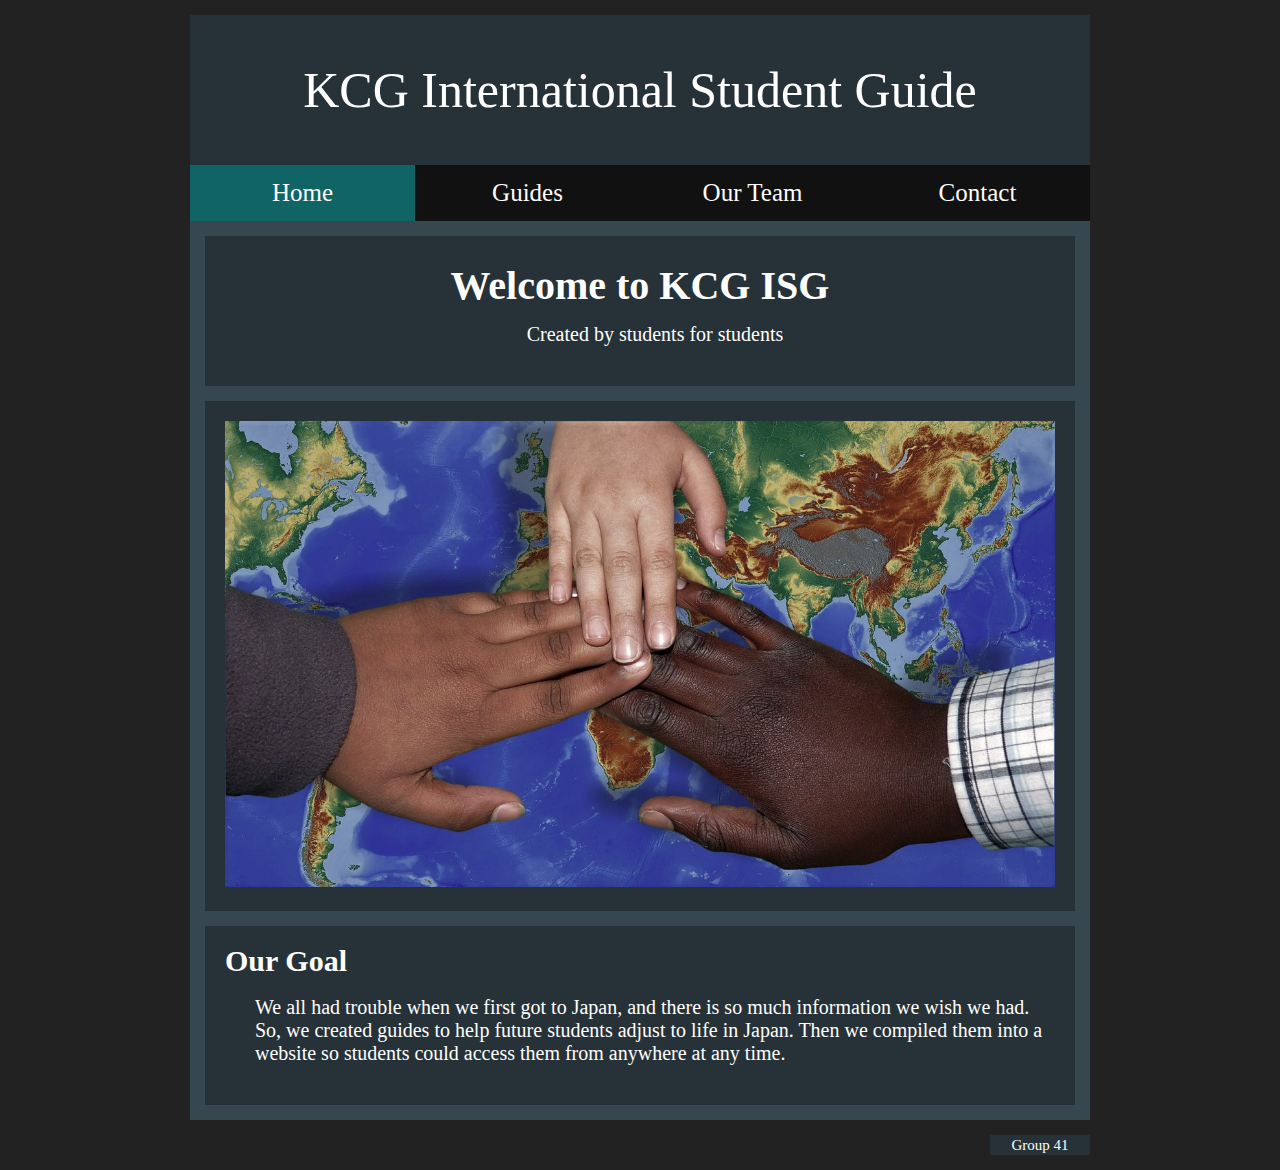
<file: index.html>
<!DOCTYPE html>
<html>
    <head>
        <title>ISG - Home</title>
        <link rel="stylesheet" type="text/css" href="css/main.css">
    </head>

    <body>
    <div class="container">

        <div class="header">
            <p>KCG International Student Guide</p>
        </div>

        <nav>
            <ul>
                <li><a class="active" href="index.html">Home</a></li>
                <li><a href="guides.html">Guides</a></li>
                <li><a href="about.html">Our Team</a></li>
                <li><a href="contact.html">Contact</a></li>
            </ul>
        </nav>

        <div class="main">

            <div class="item">
                <h1>Welcome to KCG ISG</h1>
                <p style="text-align: center">Created by students for students</p>
            </div>

            <div class="item">
                <img src="img/help.jpg" alt="Students Helping Students" width="100%">
            </div>

            <div class="item">
                <h2>Our Goal</h2>
                <p>We all had trouble when we first got to Japan, and there is so much information we wish we had. So, we created guides to help future students adjust to life in Japan. Then we compiled them into a website so students could access them from anywhere at any time.</p>
            </div>
			
        </div>       
    </div>

    <footer>
        <p>Group 41</p>
    </footer>

    </body>
</html>
</file>
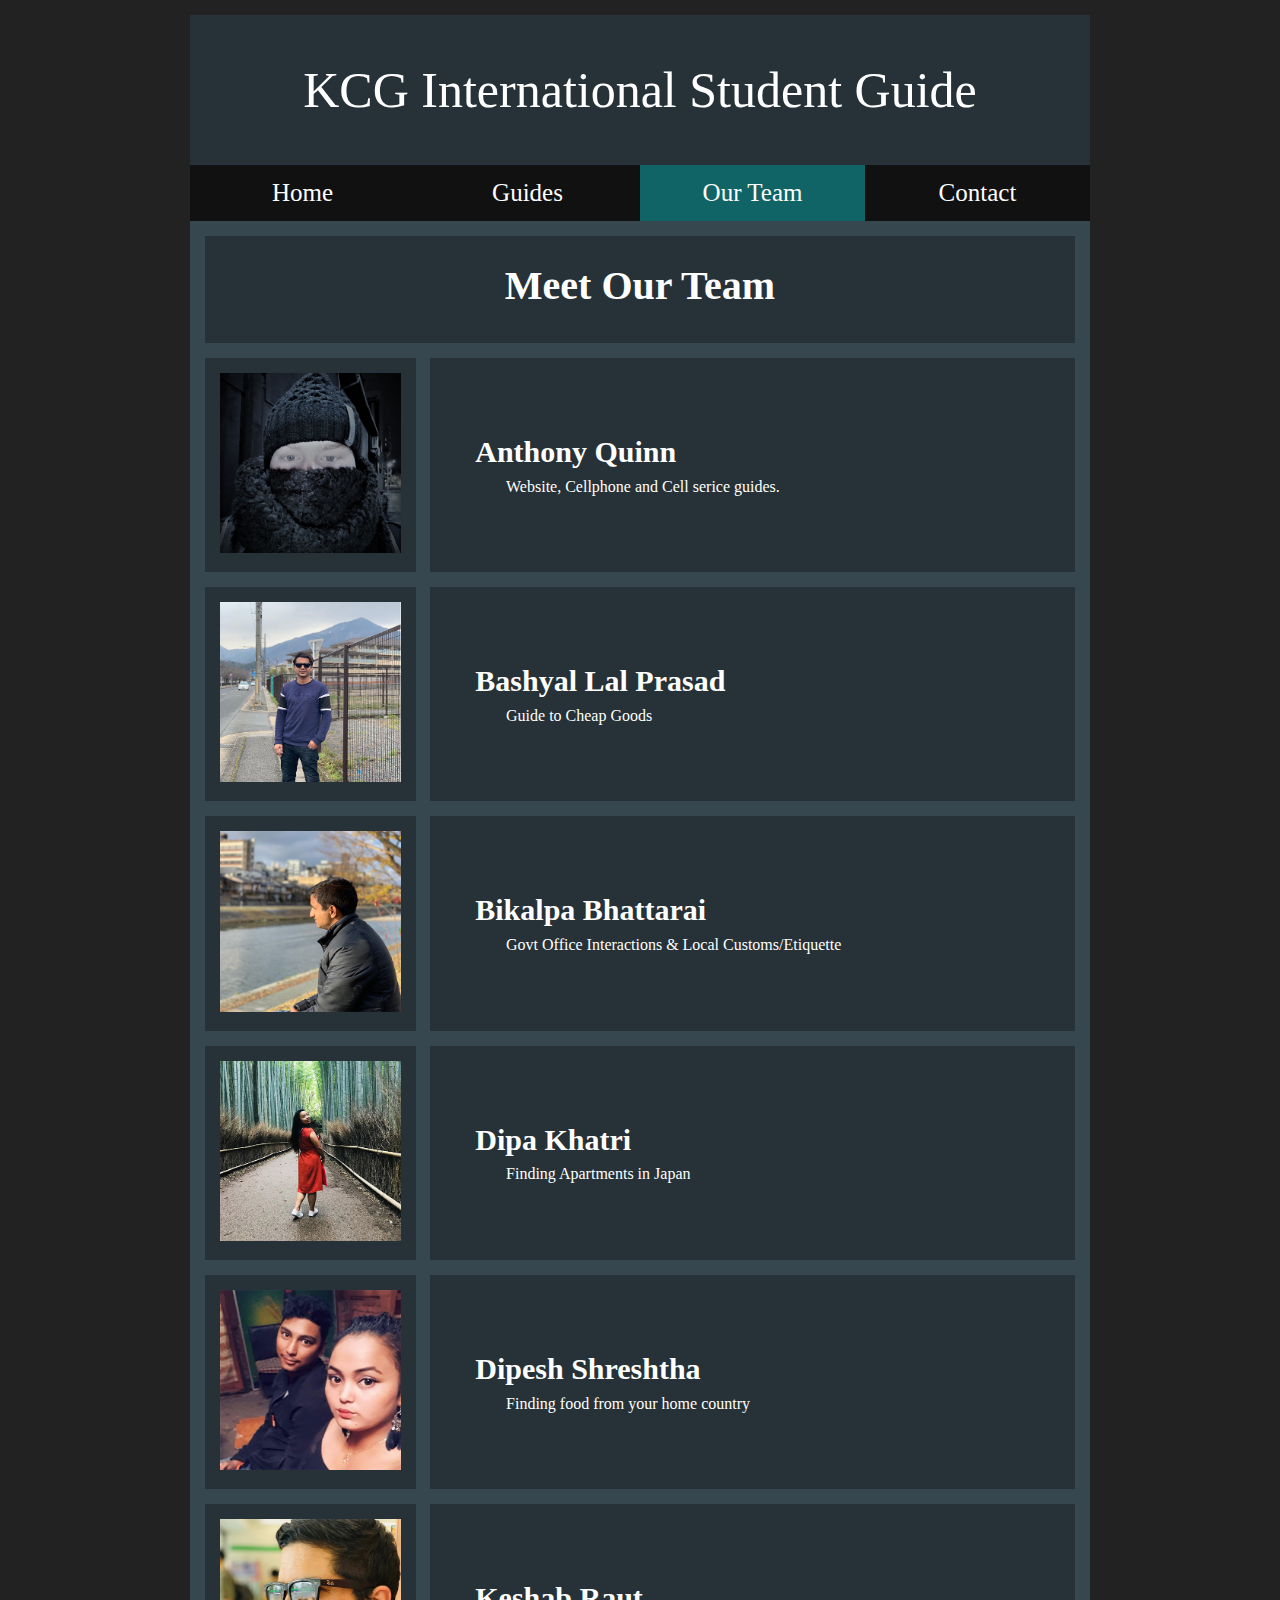
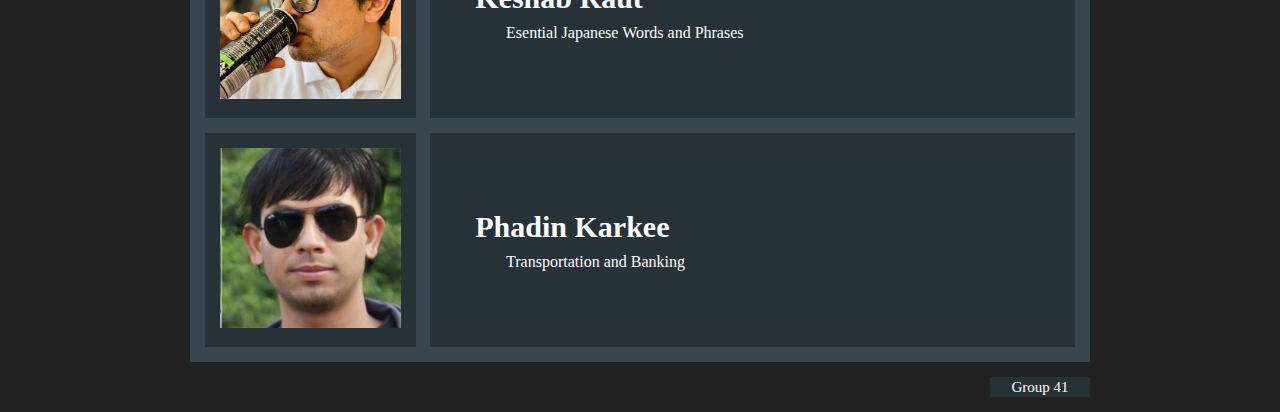
<file: about.html>
<!DOCTYPE html>
<html>
    <head>
        <title>ISG - About</title>
        <link rel="stylesheet" type="text/css" href="css/main.css">
    </head>

    <body>
    <div class="container">

        <div class="header">
            <p>KCG International Student Guide</p>
        </div>

        <nav>
            <ul>
                <li><a href="index.html">Home</a></li>
                <li><a href="guides.html">Guides</a></li>
                <li><a class="active" href="about.html">Our Team</a></li>
                <li><a href="contact.html">Contact</a></li>
            </ul>
        </nav>

        <div class="main">

            <div class="item">
                <h1>Meet Our Team</h1>
            </div>

            <div class="table">
                <div class="row">

                    <div class="left25">
                        <img src="img/group/quinn.jpg" alt="Quinn" width="100%">
                    </div>
                    
                    <div class="right75">
                        <h2>Anthony Quinn</h2>
                        <p>Website, Cellphone and Cell serice guides.</p>
                    </div>

                </div>
            </div>
			
			<div class="table">
				<div class="row">

                    <div class="left25">
                        <img src="img/group/Aaditya.jpg" alt="Bashyal Lal Prasad" width="100%">
                    </div>
                    
                    <div class="right75">
                        <h2>Bashyal Lal Prasad</h2>
                        <p>Guide to Cheap Goods</p>
                    </div>

                </div>
			</div>
			
			<div class="table">
				<div class="row">

                    <div class="left25">
                        <img src="img/group/Bikalpa.jpg" alt="Bikalpa Bhattarai" width="100%">
                    </div>
                    
                    <div class="right75">
                        <h2>Bikalpa Bhattarai</h2>
                        <p>Govt Office Interactions & Local Customs/Etiquette</p>
                    </div>

                </div>
			</div>
			
			<div class="table">
				<div class="row">

                    <div class="left25">
                        <img src="img/group/Deepa.jpg" alt="Dipa Khatri" width="100%">
                    </div>
                    
                    <div class="right75">
                        <h2>Dipa Khatri</h2>
                        <p>Finding Apartments in Japan</p>
                    </div>

                </div>
			</div>
			
			<div class="table">
				<div class="row">

                    <div class="left25">
                        <img src="img/group/Depesh.jpg" alt="Dipesh Shreshtha" width="100%">
                    </div>
                    
                    <div class="right75">
                        <h2>Dipesh Shreshtha</h2>
                        <p>Finding food from your home country</p>
                    </div>

                </div>
            </div>
            
            <div class="table">
				<div class="row">

                    <div class="left25">
                        <img src="img/group/Keshab.jpg" alt="Keshab Raut" width="100%">
                    </div>
                    
                    <div class="right75">
                        <h2>Keshab Raut</h2>
                        <p>Esential Japanese Words and Phrases</p>
                    </div>

                </div>
            </div>
            
            <div class="table">
				<div class="row">

                    <div class="left25">
                        <img src="img/group/Phadin.jpg" alt="Phadin Karkee" width="100%">
                    </div>
                    
                    <div class="right75">
                        <h2>Phadin Karkee</h2>
                        <p>Transportation and Banking</p>
                    </div>

                </div>
            </div>

        </div>
    </div>

    <footer>
        <p>Group 41</p>
    </footer>

    </body>
</html>
</file>
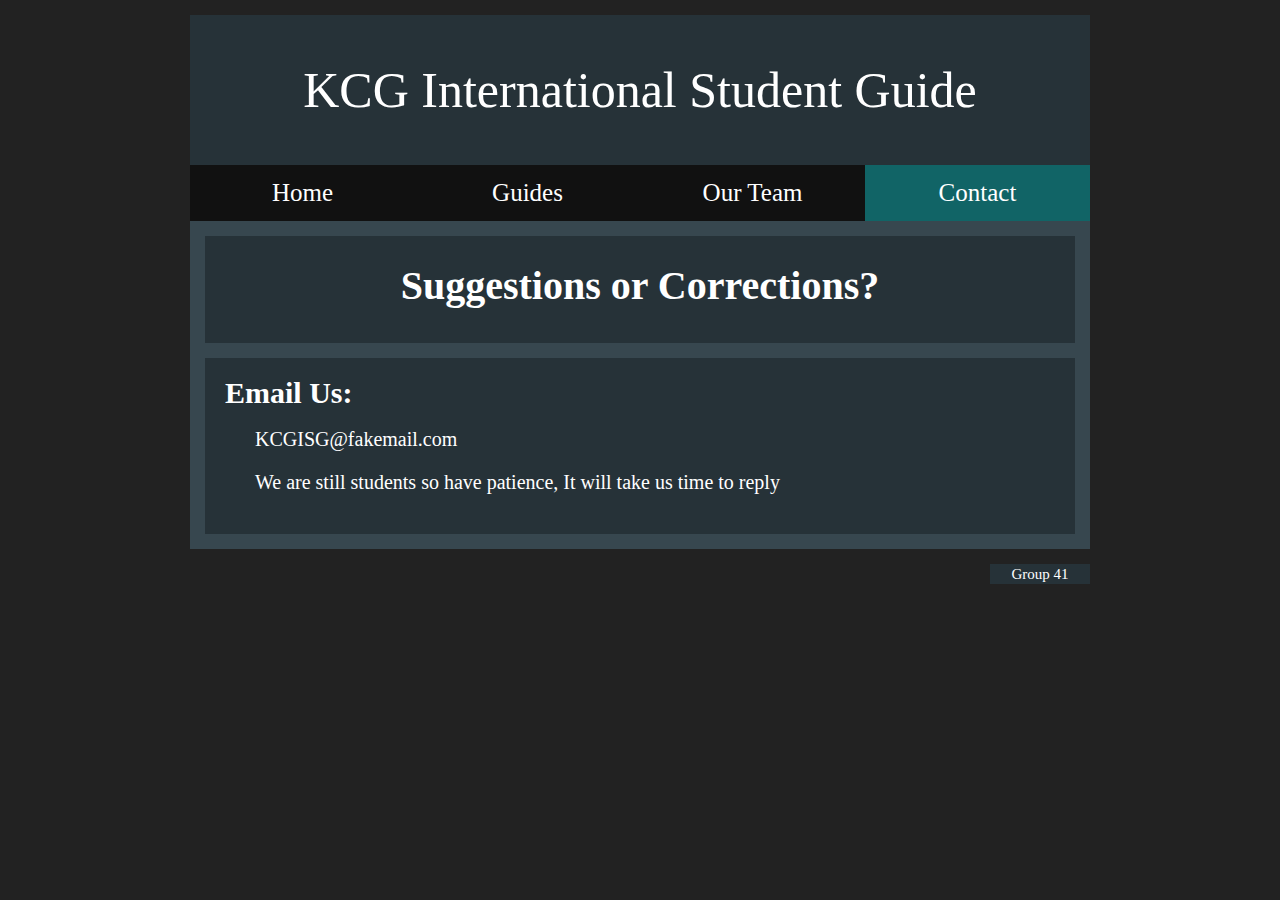
<file: contact.html>
<!DOCTYPE html>
<html>
    <head>
        <title>ISG - Contact</title>
        <link rel="stylesheet" type="text/css" href="css/main.css">
    </head>

    <body>
    <div class="container">

        <div class="header">
            <p>KCG International Student Guide</p>
        </div>

        <nav>
            <ul>
                <li><a href="index.html">Home</a></li>
                <li><a href="guides.html">Guides</a></li>
                <li><a href="about.html">Our Team</a></li>
                <li><a class="active" href="contact.html">Contact</a></li>
            </ul>
        </nav>

        <div class="main">

            <div class="item">
                <h1>Suggestions or Corrections?</h1>
            </div>

            <div class="item">
                <h2>Email Us:</h2>
                <p>KCGISG@fakemail.com</p>
                <p>We are still students so have patience, It will take us time to reply</p>
            </div>

        </div>
    </div>

    <footer>
        <p>Group 41</p>
    </footer>

    </body>
</html>
</file>
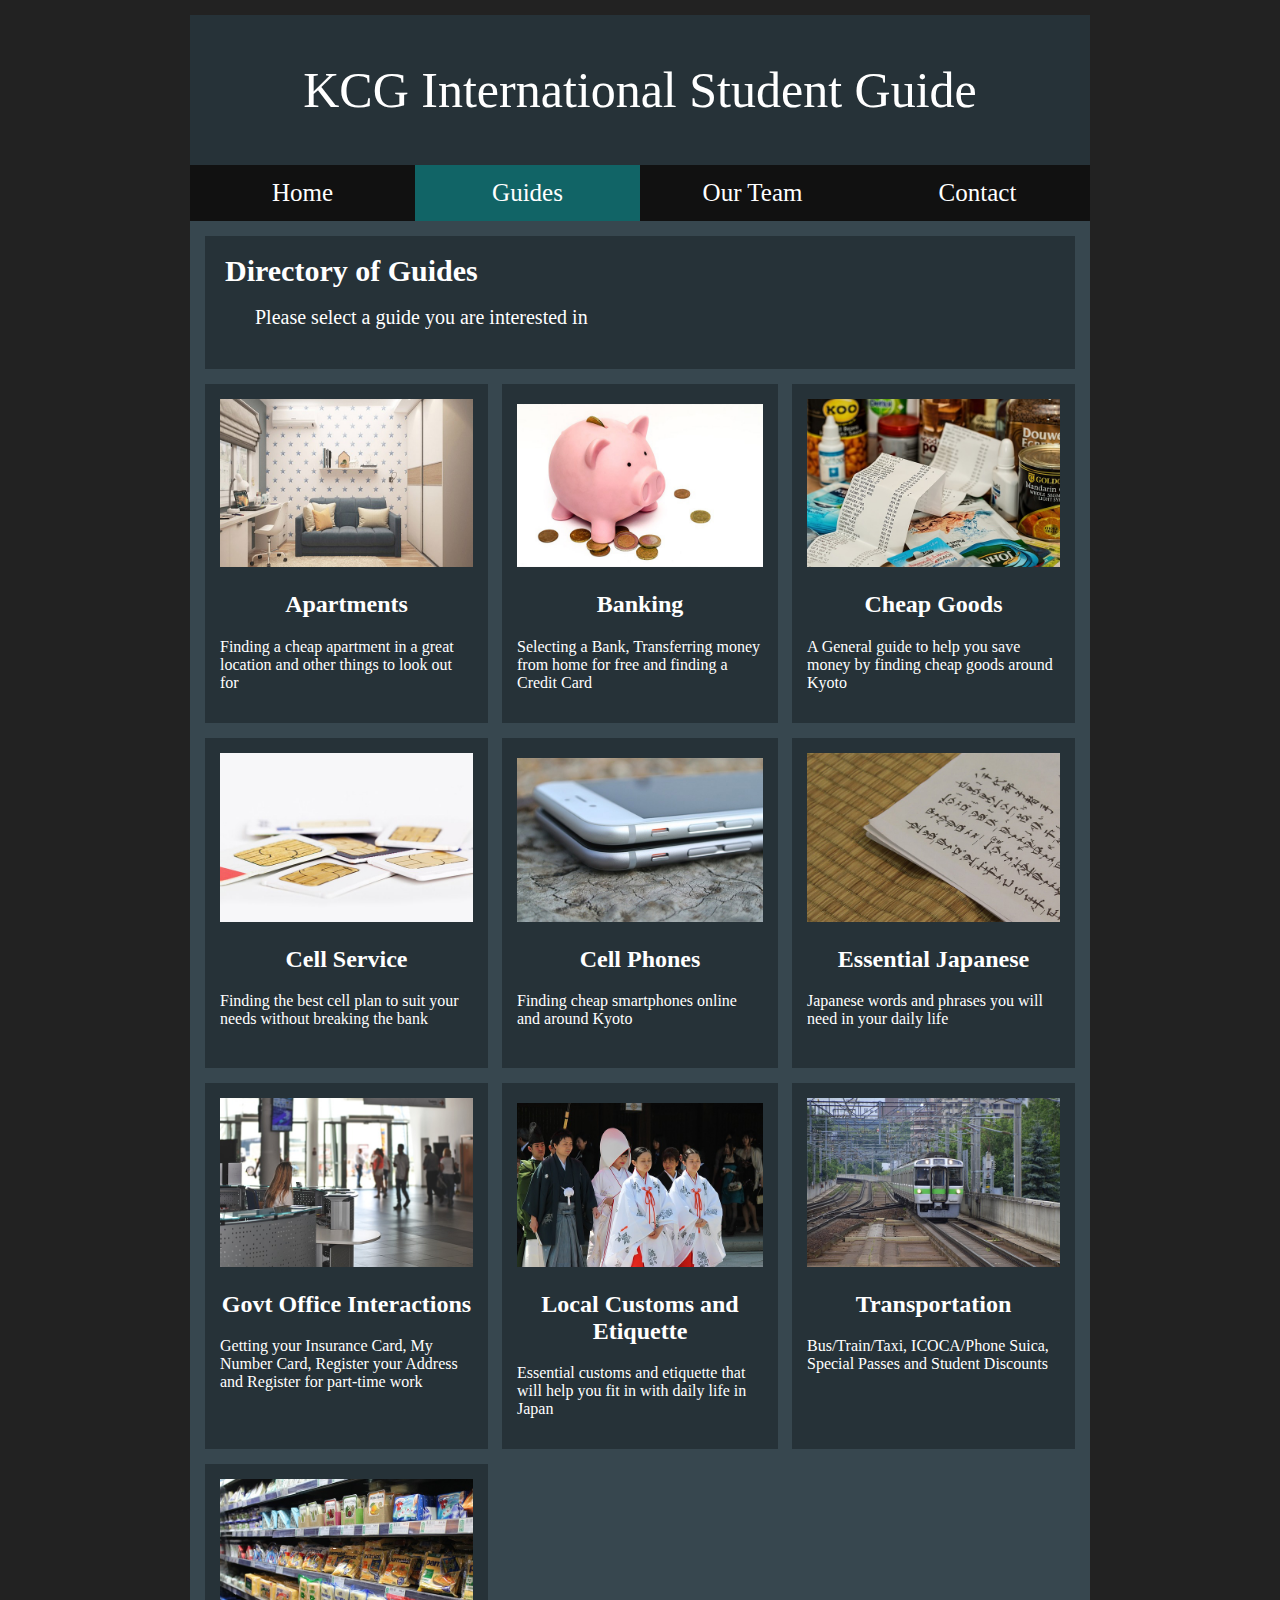
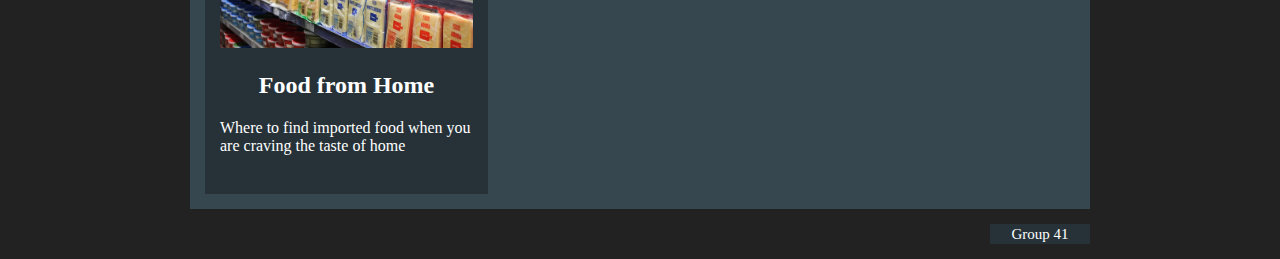
<file: guides.html>
<!DOCTYPE html>
<html>
    <head>
        <title>ISG - Guides</title>
        <link rel="stylesheet" type="text/css" href="css/main.css">
    </head>

    <body>
    <div class="container">

        <div class="header">
            <p>KCG International Student Guide</p>
        </div>

        <nav>
            <ul>
                <li><a href="index.html">Home</a></li>
                <li><a class="active" href="guides.html">Guides</a></li>
                <li><a href="about.html">Our Team</a></li>
                <li><a href="contact.html">Contact</a></li>
            </ul>
        </nav>

        <div class="main">

            <div class="item">
                <h2>Directory of Guides</h2>
                <p>Please select a guide you are interested in</p>
            </div>

            <div class="table">
                <div class="row">
    
                    <div class="guideleft" onclick="location.href='guides/apartment.html'">
                        <img src="img/guides/apartments.jpg" alt="Apartments" width="100%">
                        <h2>Apartments</h2>
                        <p>Finding a cheap apartment in a great location and other things to look out for</p>
                    </div>
                    
                    <div class="guidecenter" onclick="location.href='guides/banking.html'">
                        <img src="img/guides/banking.jpg" alt="Banking" width="100%">
                        <h2>Banking</h2>
                        <p>Selecting a Bank, Transferring money from home for free and finding a Credit Card</p>
                    </div>
    
                    <div class="guideright" onclick="location.href='guides/cheapgoods.html'">
                        <img src="img/guides/cheapgoods.jpg" alt="Cheap Goods" width="100%">
                        <h2>Cheap Goods</h2>
                        <p>A General guide to help you save money by finding cheap goods around Kyoto</p>
                    </div>
    
                </div>
            </div>

            <div class="table">
                <div class="row">
    
                    <div class="guideleft" onclick="location.href='guides/cellservice.html'">
                        <img src="img/guides/cellservice.jpg" alt="Cell Service" width="100%">
                        <h2>Cell Service</h2>
                        <p>Finding the best cell plan to suit your needs without breaking the bank</p>
                    </div>
                    
                    <div class="guidecenter"  onclick="location.href='guides/cellphones.html'">
                        <img src="img/guides/cellphones.jpg" alt="Cell Phones" width="100%">
                        <h2>Cell Phones</h2>
                        <p>Finding cheap smartphones online and around Kyoto</p>
                    </div>
    
                    <div class="guideright" onclick="location.href='guides/essentialjapanese.html'">
                        <img src="img/guides/japanese.jpg" alt="Essential Japanese" width="100%">
                        <h2>Essential Japanese</h2>
                        <p>Japanese words and phrases you will need in your daily life</p>
                    </div>
    
                </div>
            </div>

            <div class="table">
                <div class="row">
    
                    <div class="guideleft" onclick="location.href='guides/govtoffice.html'">
                        <img src="img/guides/government.jpg" alt="Governemt Office" width="100%">
                        <h2>Govt Office Interactions</h2>
                        <p>Getting your Insurance Card, My Number Card, Register your Address and Register for part-time work</p>
                    </div>
                    
                    <div class="guidecenter" onclick="location.href='guides/localcustoms.html'">
                        <img src="img/guides/customs.jpg" alt="Customs and Etiquette" width="100%">
                        <h2>Local Customs and Etiquette</h2>
                        <p>Essential customs and etiquette that will help you fit in with daily life in Japan</p>
                    </div>
    
                    <div class="guideright" onclick="location.href='guides/transportation.html'">
                        <img src="img/guides/transport.jpg" alt="Transportation" width="100%">
                        <h2>Transportation</h2>
                        <p>Bus/Train/Taxi, ICOCA/Phone Suica, Special Passes and Student Discounts</p>
                    </div>
    
                </div>
            </div>

            <div class="table">
                <div class="row">
    
                    <div class="guideleft" onclick="location.href='guides/foodfromhome.html'">
                        <img src="img/guides/food.jpg" alt="Food from Home" width="100%">
                        <h2>Food from Home</h2>
                        <p>Where to find imported food when you are craving the taste of home</p>
                    </div>
                    
                    <div class="guidecenter" style="background-color: #37474F">
                    </div>
    
                    <div class="guidecenter" style="background-color: #37474F">
                    </div>
    
                </div>
            </div>


        </div>
    </div>

    <footer>
        <p>Group 41</p>
    </footer>

    </body>
</html>
</file>
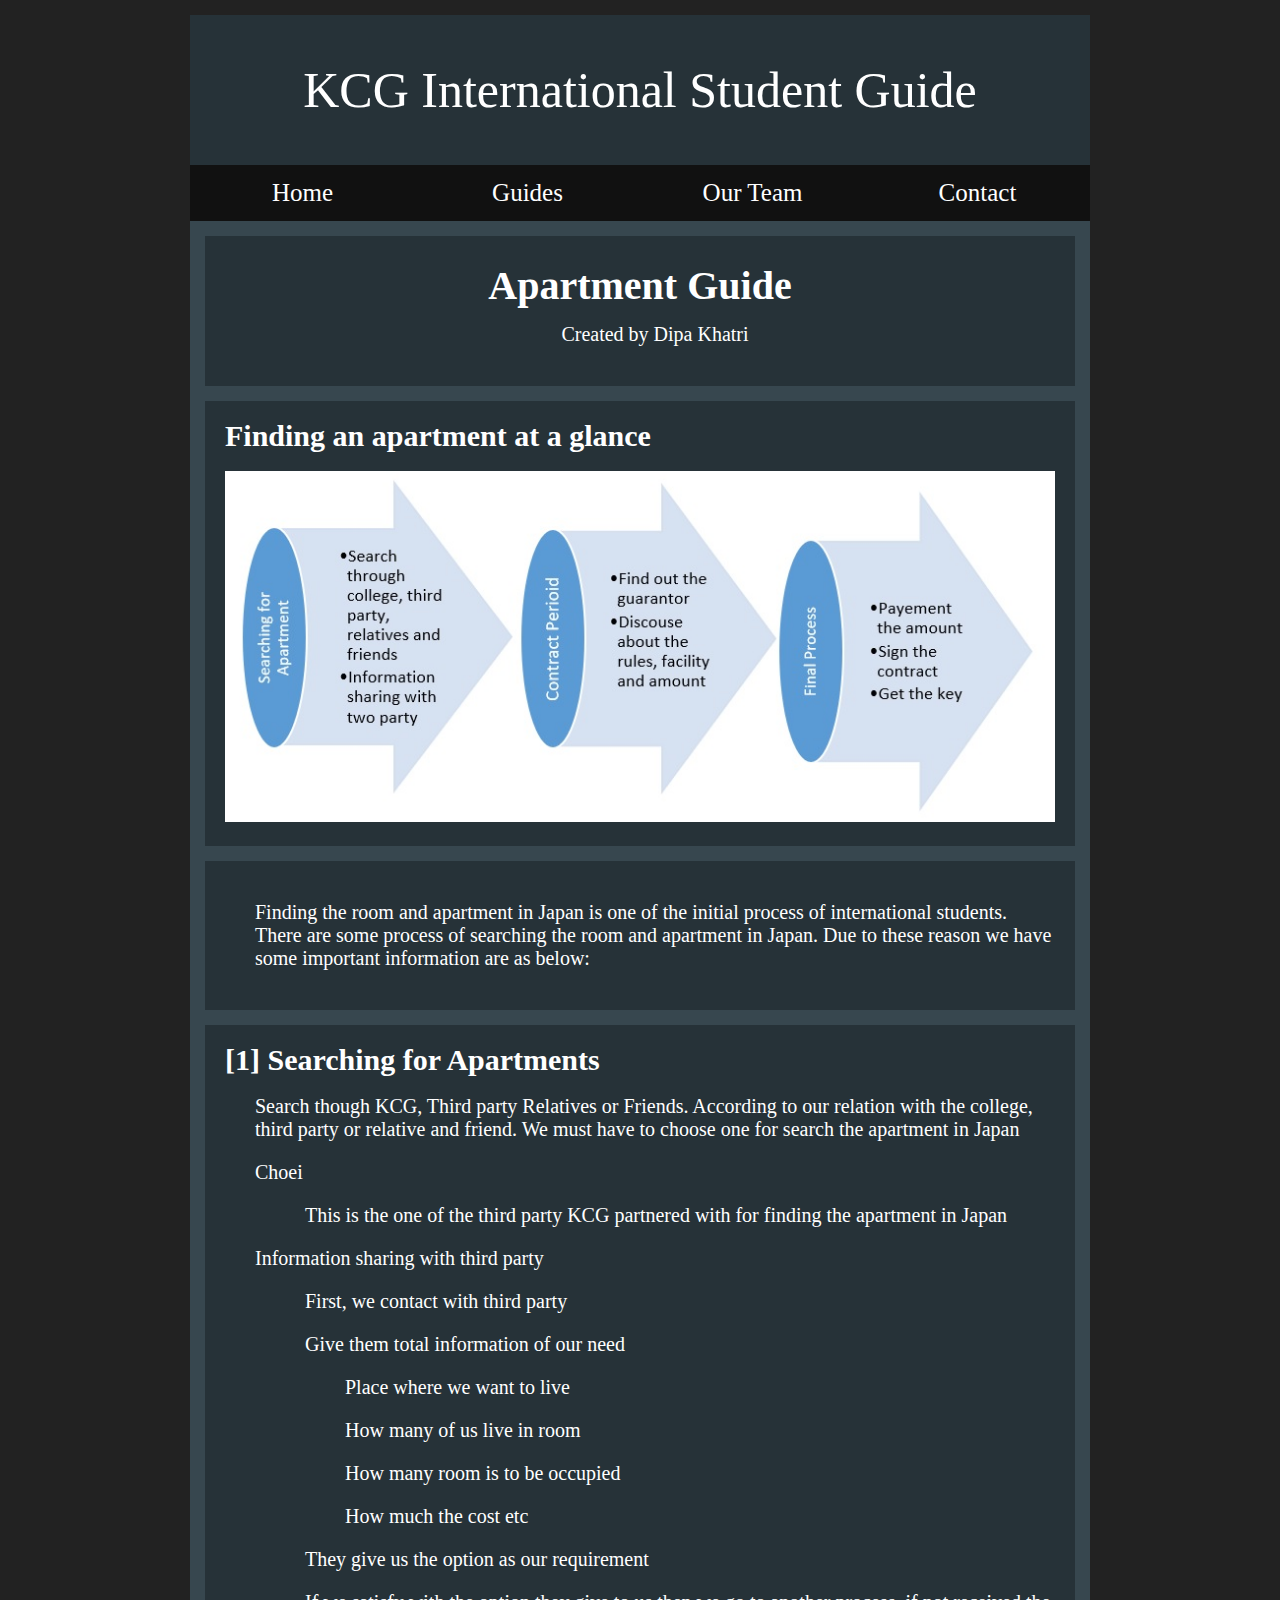
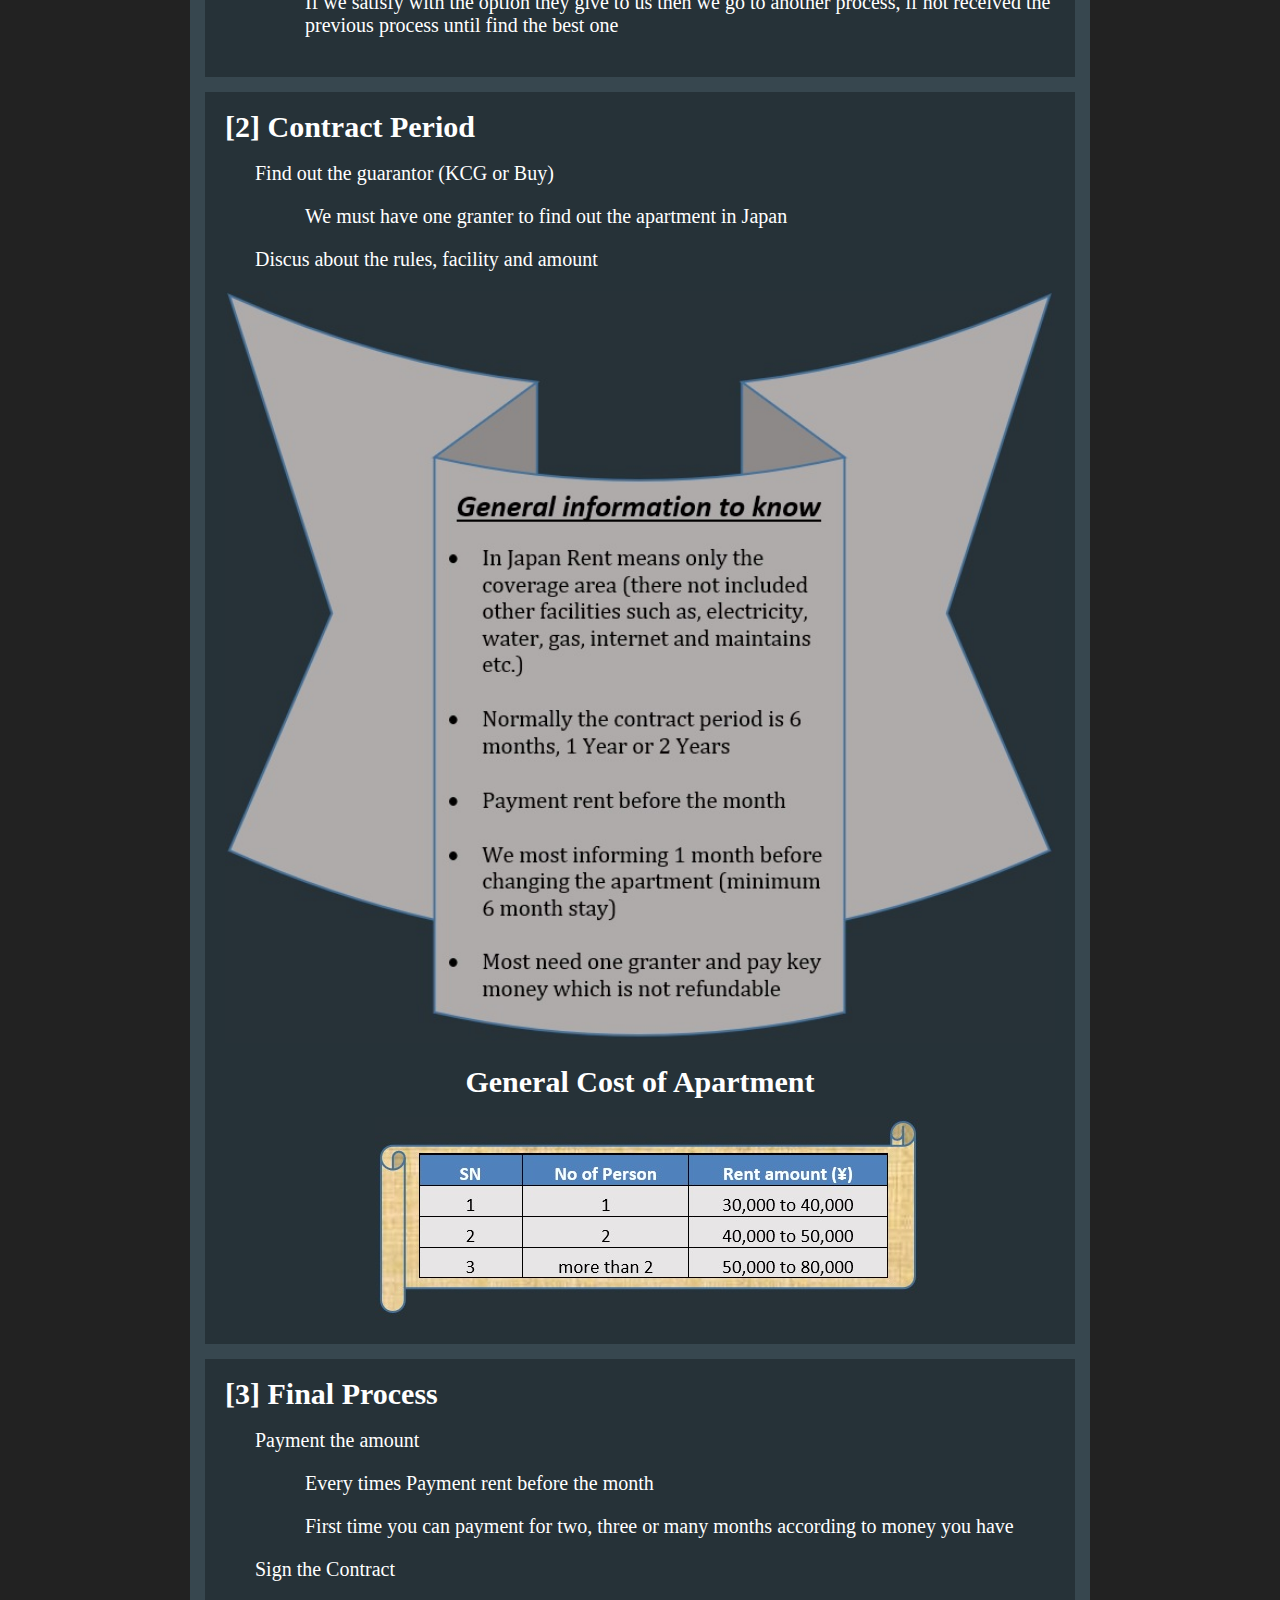
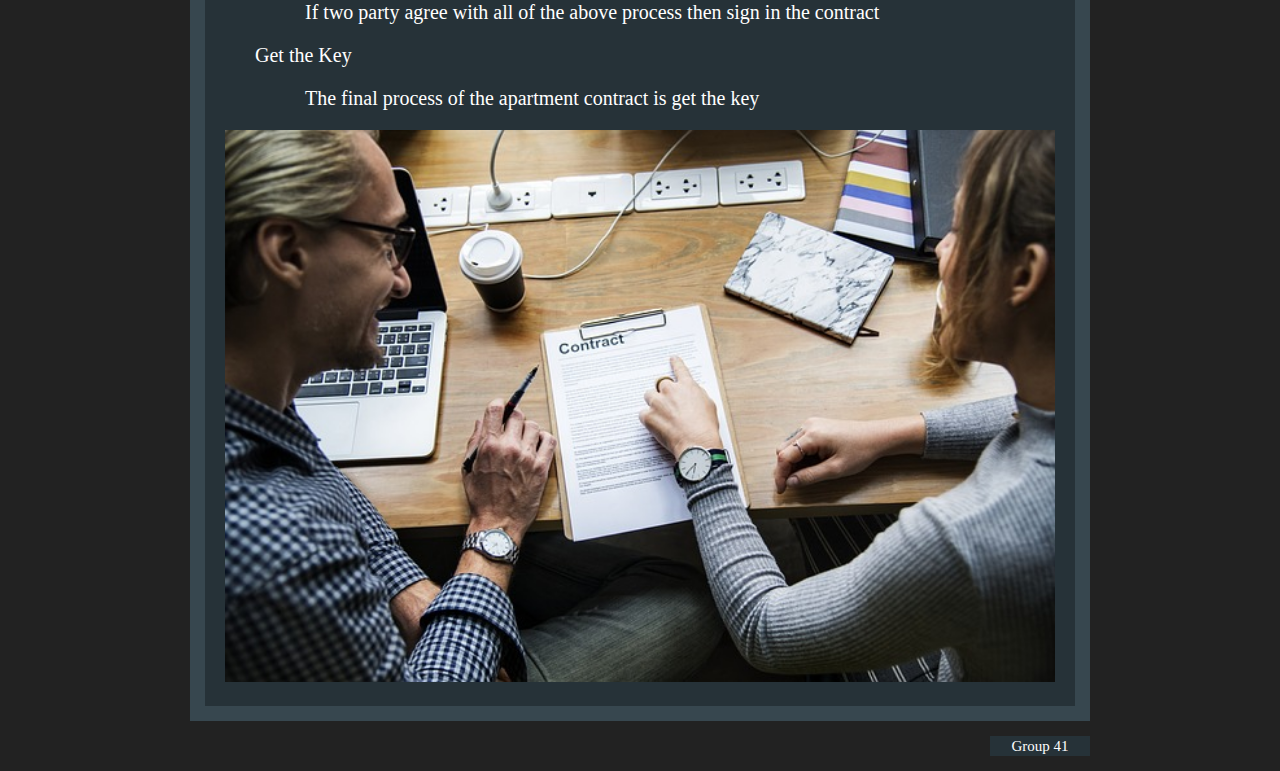
<file: guides/apartment.html>
<!DOCTYPE html>
<html>
    <head>
        <title>Apartment Guide</title>
        <link rel="stylesheet" type="text/css" href="../css/main.css">
    </head>

    <body>
    <div class="container">

        <div class="header">
            <p>KCG International Student Guide</p>
        </div>

        <nav>
            <ul>
                <li><a href="../index.html">Home</a></li>
                <li><a href="../guides.html">Guides</a></li>
                <li><a href="../about.html">Our Team</a></li>
                <li><a href="../contact.html">Contact</a></li>
            </ul>
        </nav>

        <div class="main">

            <div class="item">
                <h1>Apartment Guide</h1>
                <p style="text-align: center">Created by Dipa Khatri</p>
            </div>

            <div class="item">
                <h2>Finding an apartment at a glance</h2>
                <img src="../img/dipa/ataglance.jpg" alt="At A Glance" width="100%">
            </div>

            <div class="item">
                <p>Finding the room and apartment in Japan is one of the initial process of international students. There are some process of searching the room and apartment in Japan. Due to these reason we have some important information are as below:</p>
            </div>

            <div class="item">
                <h2>[1] Searching for Apartments</h2>
                <p>Search though KCG, Third party Relatives or Friends. According to our relation with the college, third party or relative and friend. We must have to choose one for search the apartment in Japan</p>
                <p>Choei</p>
                <p style="margin-left: 80px;">This is the one of the third party KCG partnered with for finding the apartment in Japan</p>
                <p>Information sharing with third party</p>
                <p style="margin-left: 80px;">First, we contact with third party</p>
                <p style="margin-left: 80px;">Give them total information of our need</p>
                <p style="margin-left: 120px;">Place where we want to live</p>
                <p style="margin-left: 120px;">How many of us live in room</p>
                <p style="margin-left: 120px;">How many room is to be occupied</p>
                <p style="margin-left: 120px;">How much the cost etc</p>
                <p style="margin-left: 80px;">They give us the option as our requirement</p>
                <p style="margin-left: 80px;">If we satisfy with the option they give to us then we go to another process, if not received the previous process until find the best one</p>
            </div>

            <div class="item">
                <h2>[2] Contract Period</h2>
                <p>Find out the guarantor (KCG or Buy)</p>
                <p style="margin-left: 80px;">We must have one granter to find out the apartment in Japan</p>
                <p>Discus about the rules, facility and amount</p>
                <img src="../img/dipa/generalinfo.jpg" alt="General Info" width="100%">
                <h2 style="text-align: center; margin-top: 35px;">General Cost of Apartment</h2>
                <div style="margin-left: 150px"><img src="../img/dipa/generalcost.jpg" alt="General Cost"></div>
            </div>

            <div class="item">
                <h2>[3] Final Process</h2>
                <p>Payment the amount</p>
                <p style="margin-left: 80px;">Every times Payment rent before the month</p>
                <p style="margin-left: 80px;">First time you can payment for two, three or many months according to money you have</p>
                <p>Sign the Contract</p>
                <p style="margin-left: 80px;">If two party agree with all of the above process then sign in the contract</p>
                <p>Get the Key</p>
                <p style="margin-left: 80px;">The final process of the apartment contract is get the key</p>
                <img src="../img/dipa/contract.jpg" alt="Contract" width="100%">
            </div>
			
        </div>       
    </div>

    <footer>
        <p>Group 41</p>
    </footer>

    </body>
</html>
</file>
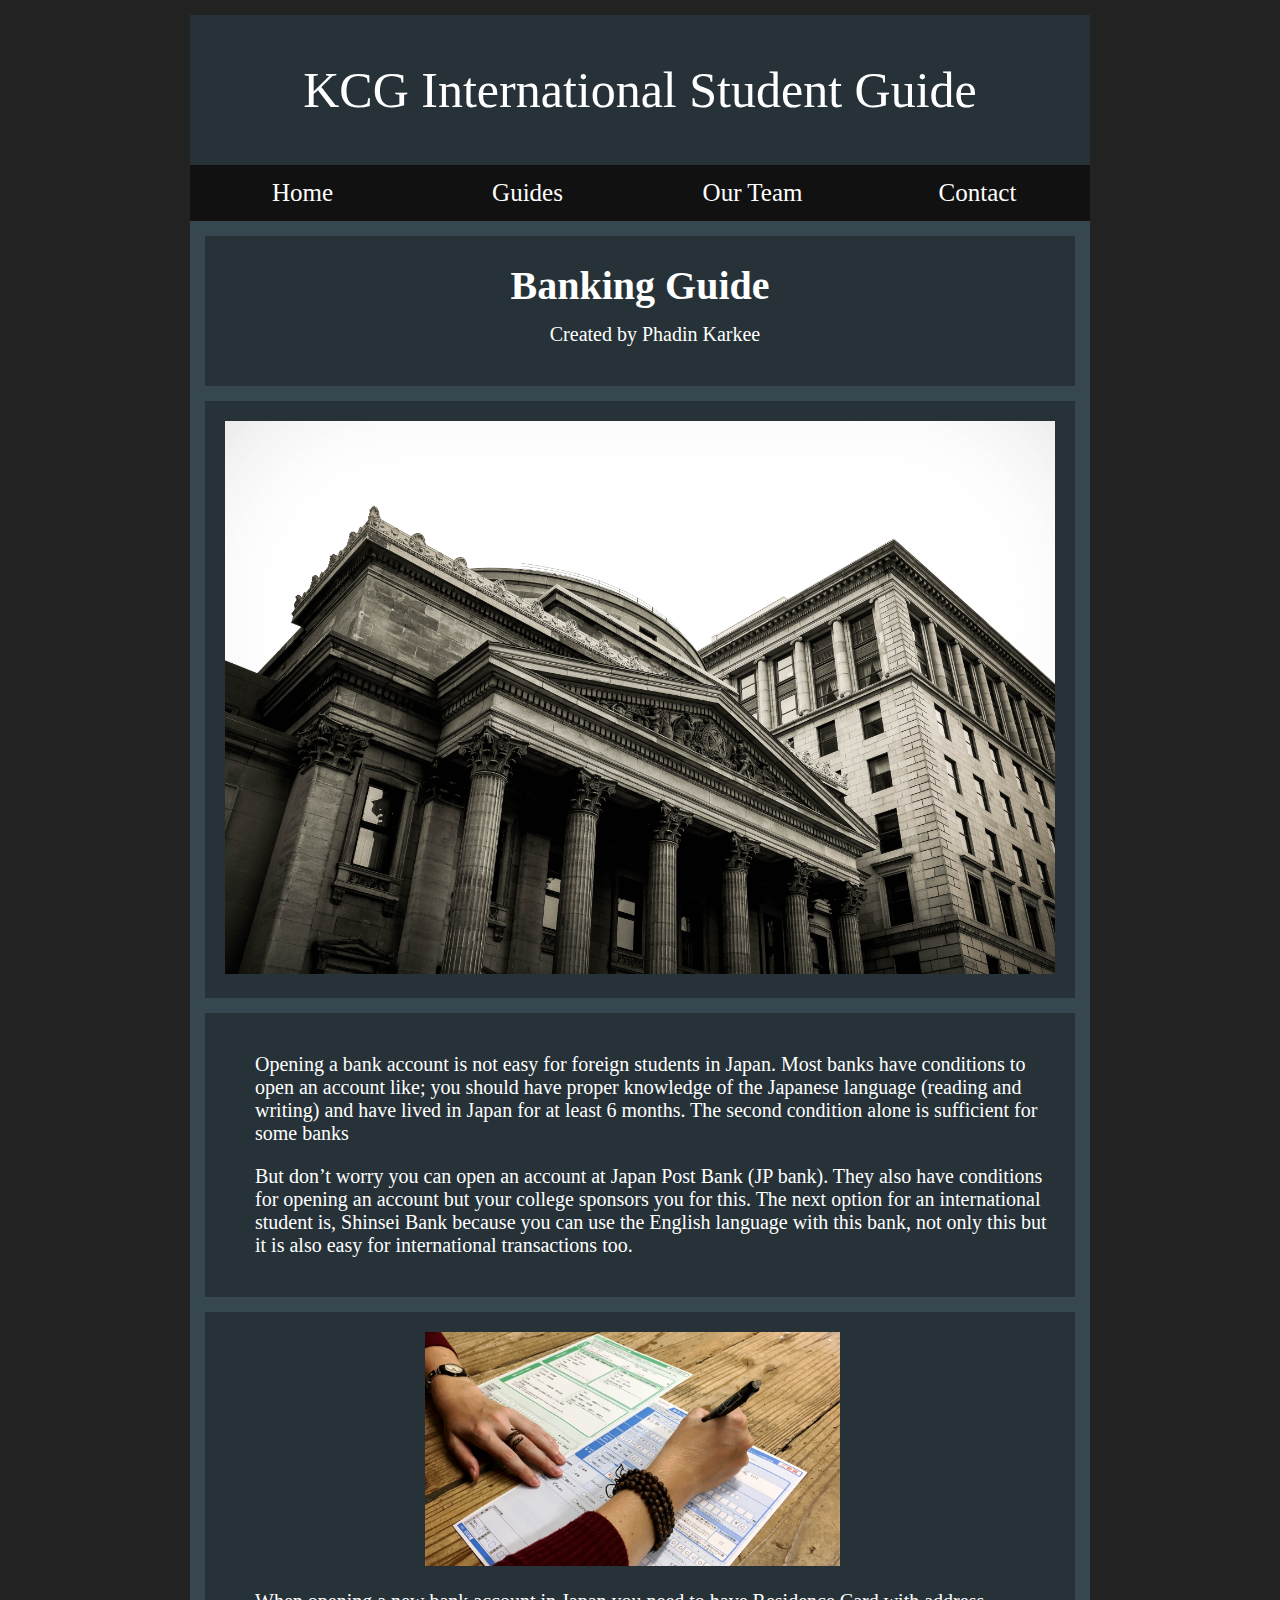
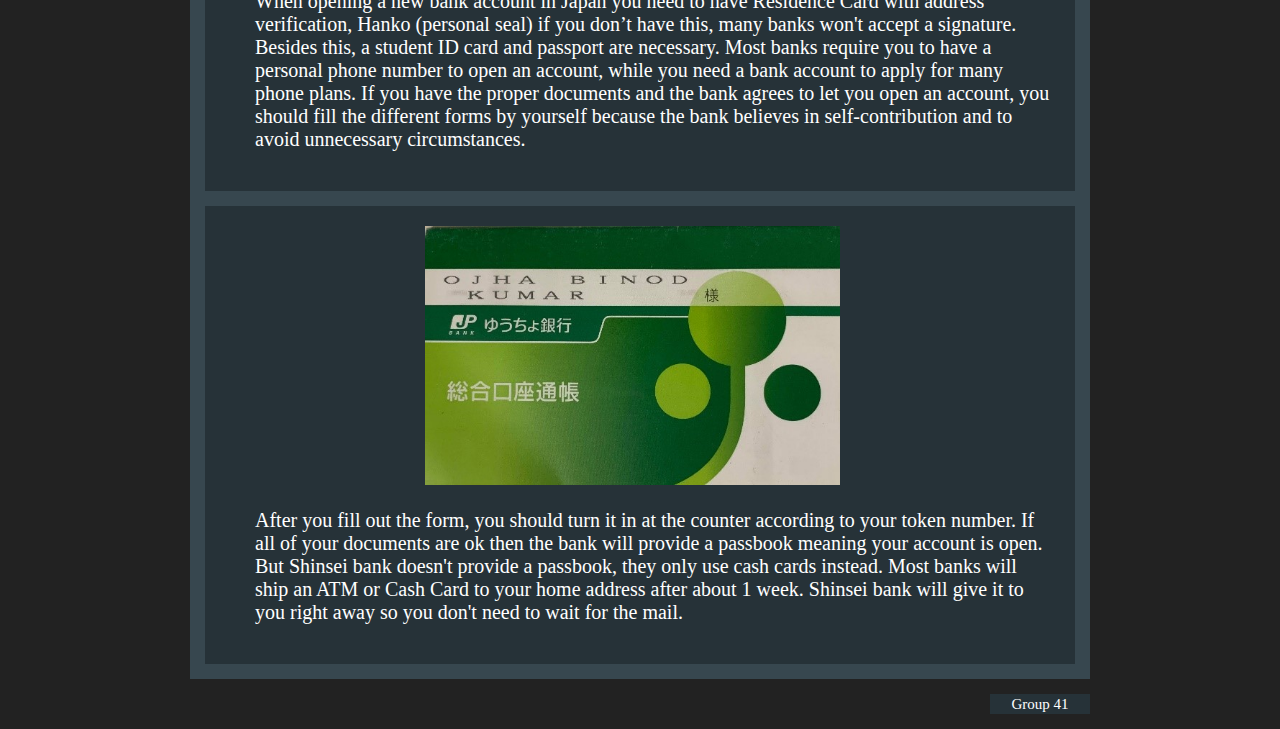
<file: guides/banking.html>
<!DOCTYPE html>
<html>
    <head>
        <title>Banking Guide</title>
        <link rel="stylesheet" type="text/css" href="../css/main.css">
    </head>

    <body>
    <div class="container">

        <div class="header">
            <p>KCG International Student Guide</p>
        </div>

        <nav>
            <ul>
                <li><a href="../index.html">Home</a></li>
                <li><a href="../guides.html">Guides</a></li>
                <li><a href="../about.html">Our Team</a></li>
                <li><a href="../contact.html">Contact</a></li>
            </ul>
        </nav>

        <div class="main">

            <div class="item">
                <h1>Banking Guide</h1>
                <p style="text-align: center">Created by Phadin Karkee</p>
            </div>

            <div class="item">
                <img src="../img/phadin/banking/1.jpg" alt="Banking" width="100%">
            </div>

            <div class="item">
                <p>Opening a bank account is not easy for foreign students in Japan. Most banks have conditions to open an account like; you should have proper knowledge of the Japanese language (reading and writing) and have lived in Japan for at least 6 months. The second condition alone is sufficient for some banks</p>
                <p>But don’t worry you can open an account at Japan Post Bank (JP bank). They also have conditions for opening an account but your college sponsors you for this. The next option for an international student is, Shinsei Bank because you can use the English language with this bank, not only this but it is also easy for international transactions too.</p>
            </div>

            <div class="item">
                <img src="../img/phadin/banking/2.png" alt="Banking" width="50%" style="margin-left: 200px;">
                <p>When opening a new bank account in Japan you need to have Residence Card with address verification, Hanko (personal seal) if you don’t have this, many banks won't accept a signature. Besides this, a student ID card and passport are necessary. Most banks require you to have a personal phone number to open an account, while you need a bank account to apply for many phone plans.  If you have the proper documents and the bank agrees to let you open an account, you should fill the different forms by yourself because the bank believes in self-contribution and to avoid unnecessary circumstances.</p>
            </div>

            <div class="item">
                    <img src="../img/phadin/banking/3.jpg" alt="Banking" width="50%" style="margin-left: 200px;">
                <p>After you fill out the form, you should turn it in at the counter according to your token number. If all of your documents are ok then the bank will provide a passbook meaning your account is open. But Shinsei bank doesn't provide a passbook, they only use cash cards instead. Most banks will ship an ATM or Cash Card to your home address after about 1 week. Shinsei bank will give it to you right away so you don't need to wait for the mail.</p>
            </div>
			
        </div>       
    </div>

    <footer>
        <p>Group 41</p>
    </footer>

    </body>
</html>
</file>
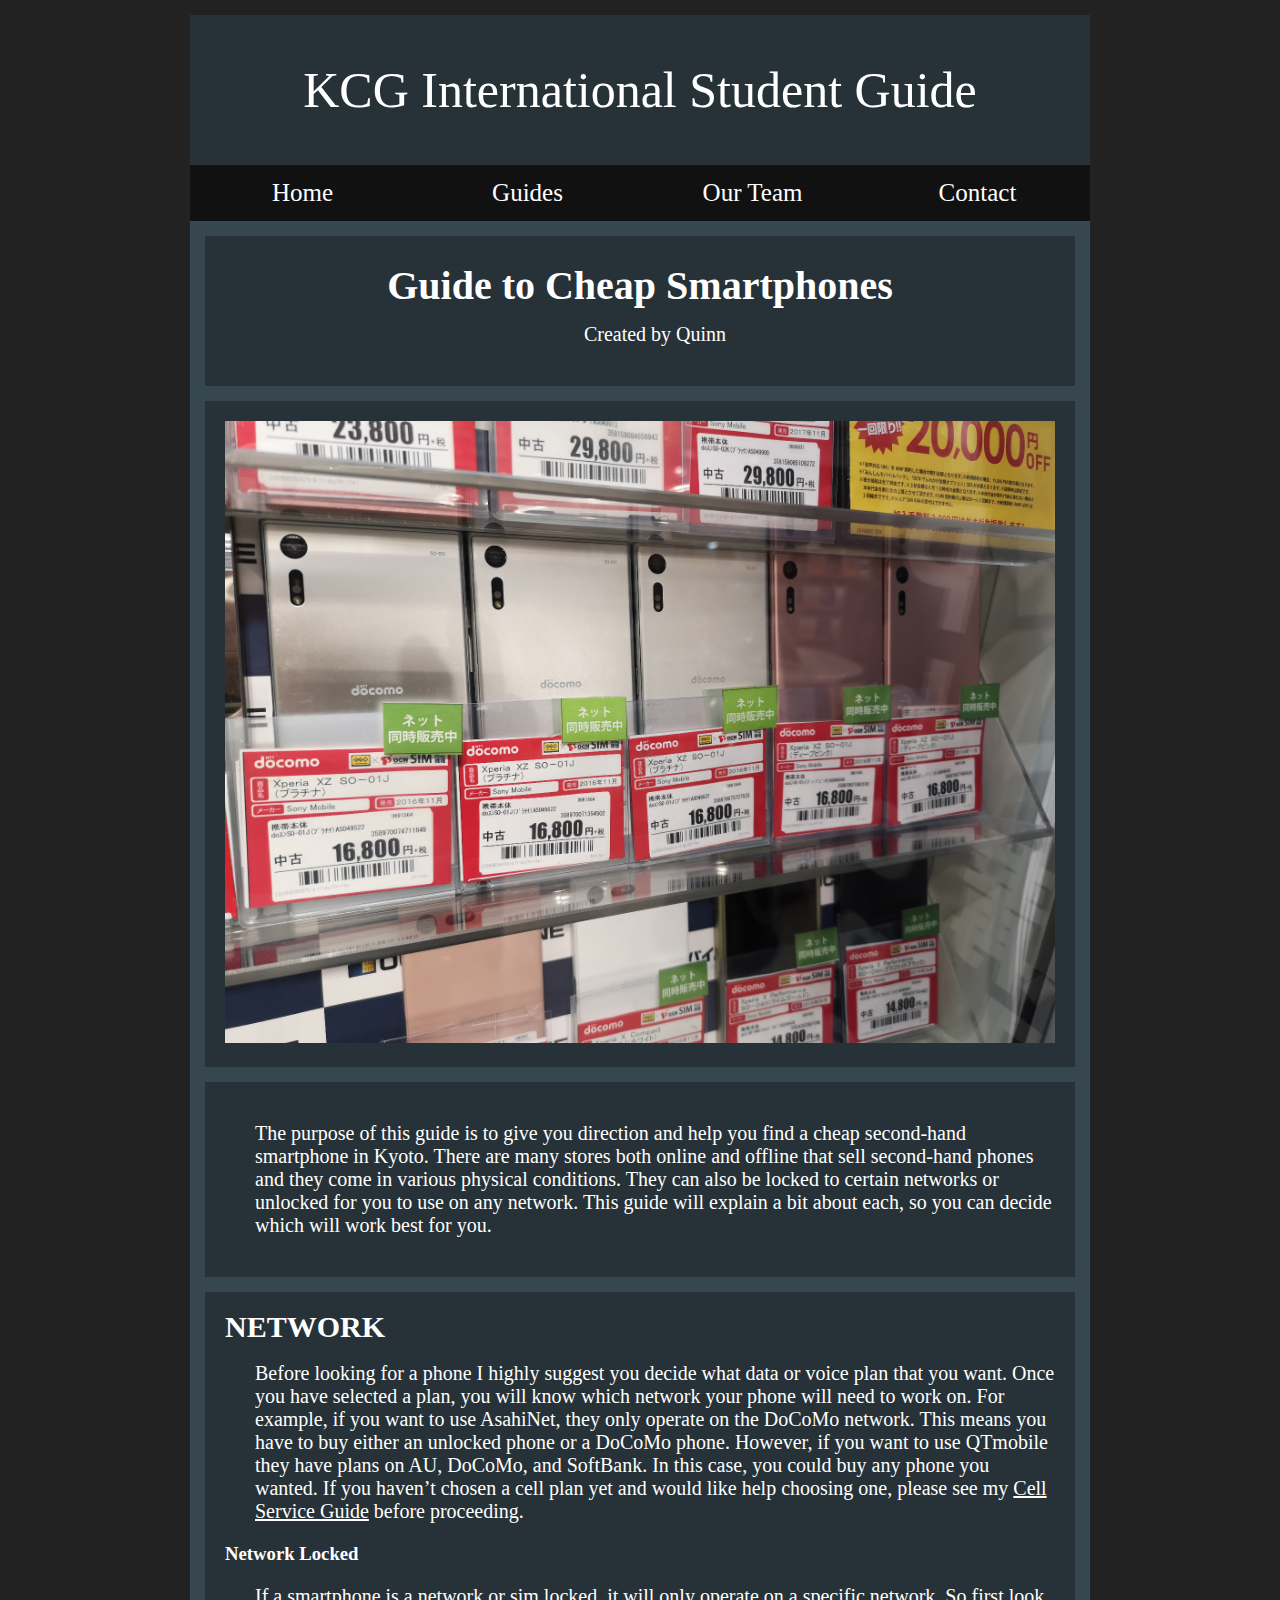
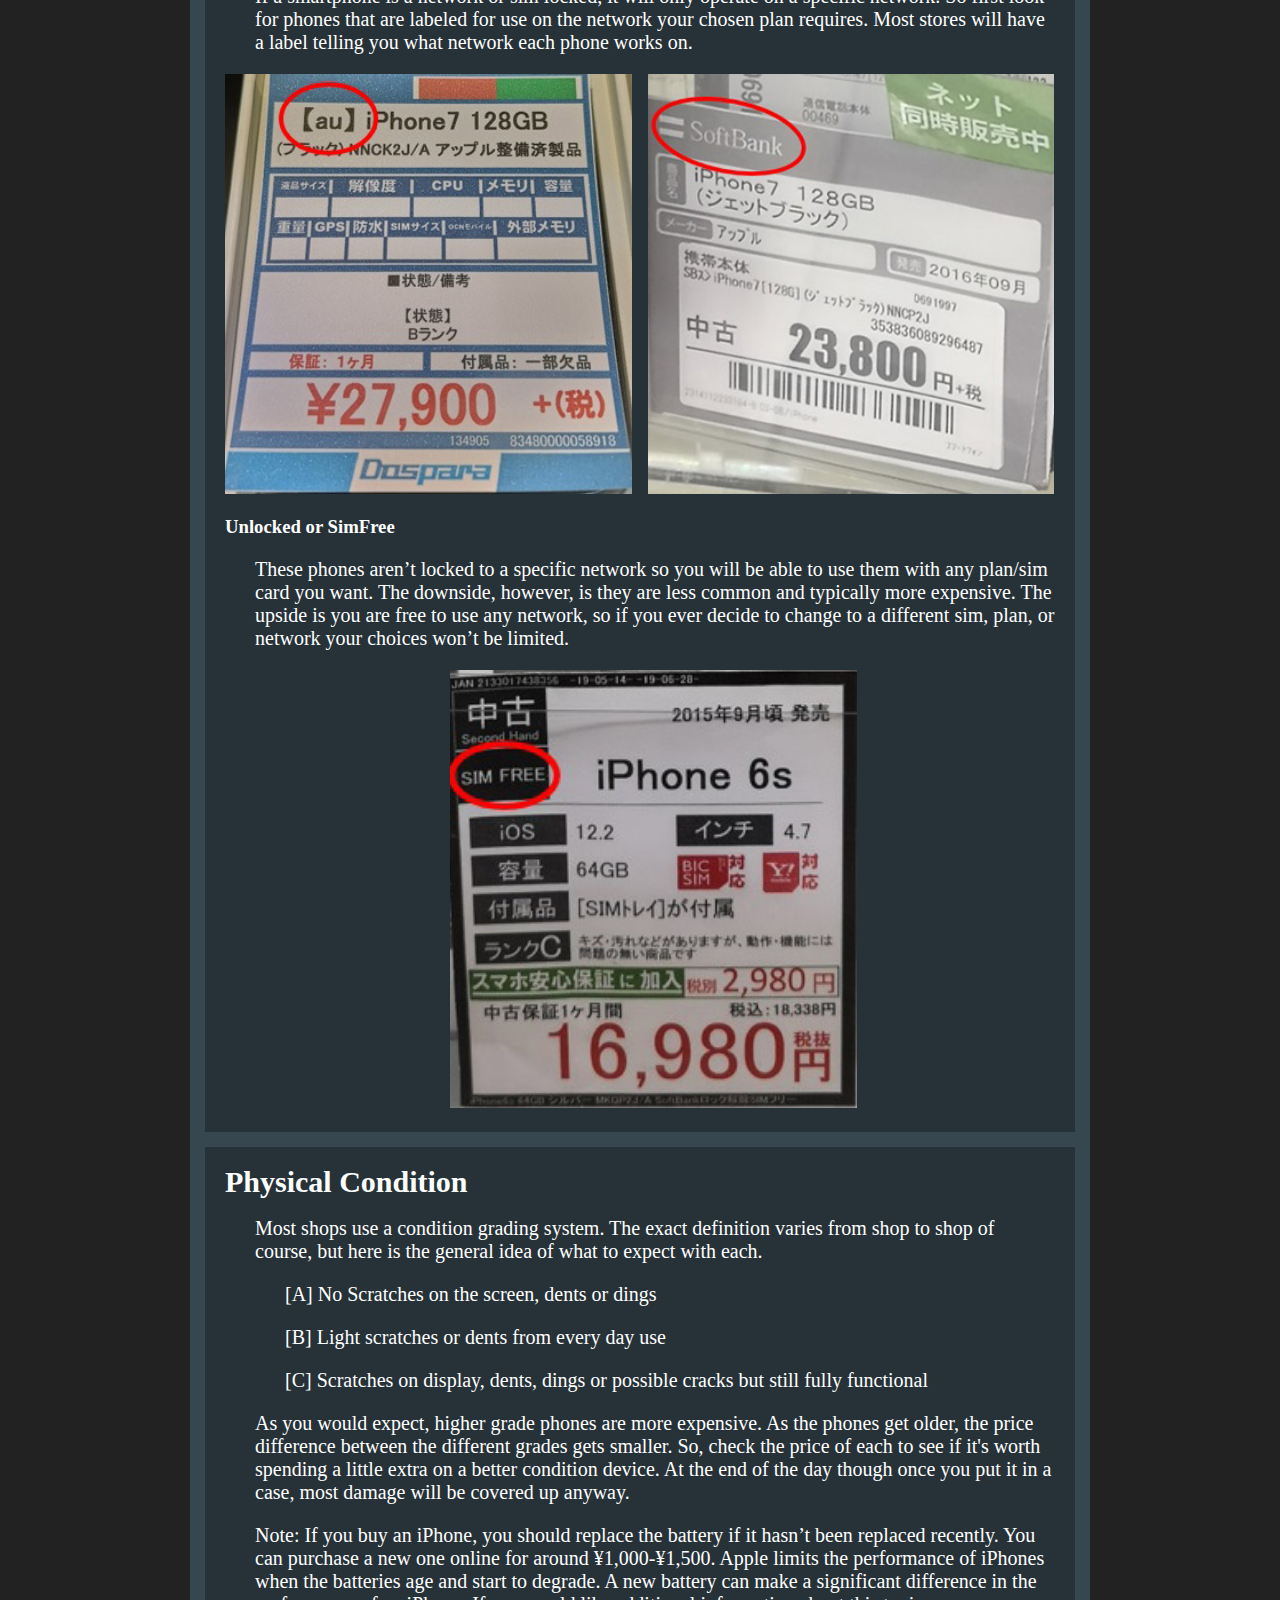
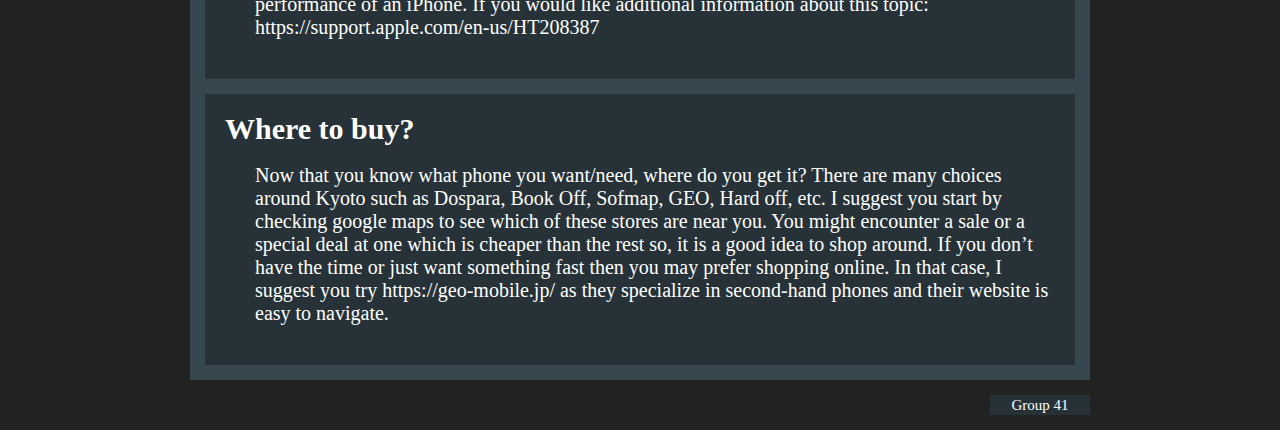
<file: guides/cellphones.html>
<!DOCTYPE html>
<html>
    <head>
        <title>Cell Phone Guide</title>
        <link rel="stylesheet" type="text/css" href="../css/main.css">
    </head>

    <body>
    <div class="container">

        <div class="header">
            <p>KCG International Student Guide</p>
        </div>

        <nav>
            <ul>
                <li><a href="../index.html">Home</a></li>
                <li><a href="../guides.html">Guides</a></li>
                <li><a href="../about.html">Our Team</a></li>
                <li><a href="../contact.html">Contact</a></li>
            </ul>
        </nav>

        <div class="main">

            <div class="item">
                <h1>Guide to Cheap Smartphones</h1>
                <p style="text-align: center">Created by Quinn</p>
            </div>

            <div class="item">
                <img src="../img/quinn/2.jpg" alt="Second Hand Smartphones" width="100%">
            </div>

            <div class="item">
                <p>The purpose of this guide is to give you direction and help you find a cheap second-hand smartphone in Kyoto. There are many stores both online and offline that sell second-hand phones and they come in various physical conditions. They can also be locked to certain networks or unlocked for you to use on any network. This guide will explain a bit about each, so you can decide which will work best for you.</p>
            </div>

            <div class="item">
                <h2>NETWORK</h2>
                <p>Before looking for a phone I highly suggest you decide what data or voice plan that you want. Once you have selected a plan, you will know which network your phone will need to work on. For example, if you want to use AsahiNet, they only operate on the DoCoMo network. This means you have to buy either an unlocked phone or a DoCoMo phone. However, if you want to use QTmobile they have plans on AU, DoCoMo, and SoftBank. In this case, you could buy any phone you wanted. If you haven’t chosen a cell plan yet and would like help choosing one, please see my <a href="cellservice.html">Cell Service Guide</a> before proceeding.</p> 
                <h3>Network Locked</h3>
                <p>If a smartphone is a network or sim locked, it will only operate on a specific network. So first look for phones that are labeled for use on the network your chosen plan requires. Most stores will have a label telling you what network each phone works on.</p>
                <img src="../img/quinn/3.jpg" alt="AU Locked" width="49%">
                <img src="../img/quinn/4.jpg" alt="SoftBank Locked" width="49%" style="margin-left: 12px">
                <h3>Unlocked or SimFree</h3>
                <p>These phones aren’t locked to a specific network so you will be able to use them with any plan/sim card you want. The downside, however, is they are less common and typically more expensive. The upside is you are free to use any network, so if you ever decide to change to a different sim, plan, or network your choices won’t be limited.</p>
                <img src="../img/quinn/5.jpg" alt="Unlocked/SimFree" width="49%" style="margin-left: 225px">
            </div>

            <div class="item">
                <h2>Physical Condition</h2>
                <p>Most shops use a condition grading system. The exact definition varies from shop to shop of course, but here is the general idea of what to expect with each.</p>
                <p style="margin-left: 60px">[A] No Scratches on the screen, dents or dings</p>
                <p style="margin-left: 60px">[B] Light scratches or dents from every day use</p>
                <p style="margin-left: 60px">[C] Scratches on display, dents, dings or possible cracks but still fully functional</p>
                <p>As you would expect, higher grade phones are more expensive. As the phones get older, the price difference between the different grades gets smaller. So, check the price of each to see if it's worth spending a little extra on a better condition device. At the end of the day though once you put it in a case, most damage will be covered up anyway.</p>
                <p>Note: If you buy an iPhone, you should replace the battery if it hasn’t been replaced recently. You can purchase a new one online for around ¥1,000-¥1,500. Apple limits the performance of iPhones when the batteries age and start to degrade. A new battery can make a significant difference in the performance of an iPhone. If you would like additional information about this topic: https://support.apple.com/en-us/HT208387</p> 
            </div>

            <div class="item">
                <h2>Where to buy?</h2>
                <p>Now that you know what phone you want/need, where do you get it? There are many choices around Kyoto such as Dospara, Book Off, Sofmap, GEO, Hard off, etc. I suggest you start by checking google maps to see which of these stores are near you. You might encounter a sale or a special deal at one which is cheaper than the rest so, it is a good idea to shop around. If you don’t have the time or just want something fast then you may prefer shopping online. In that case, I suggest you try https://geo-mobile.jp/ as they specialize in second-hand phones and their website is easy to navigate.</p> 
            </div>
			
        </div>       
    </div>

    <footer>
        <p>Group 41</p>
    </footer>

    </body>
</html>
</file>
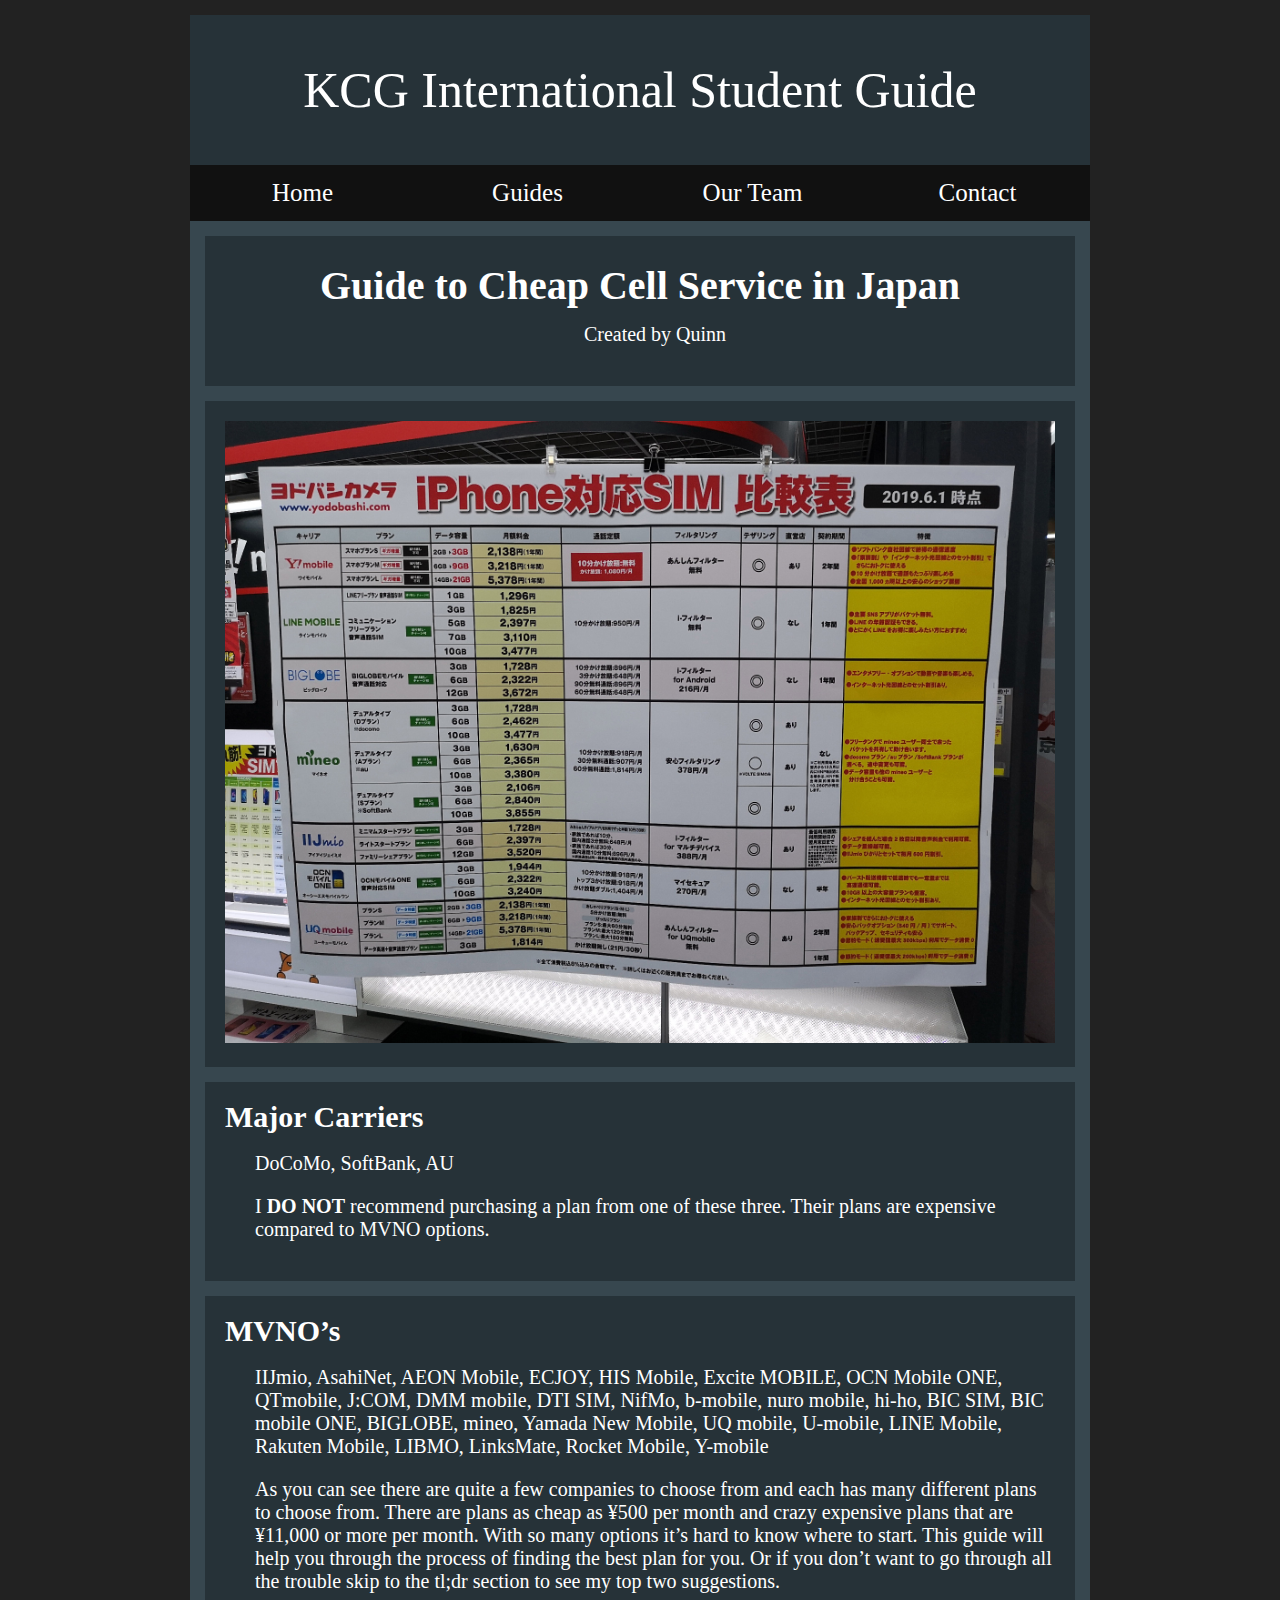
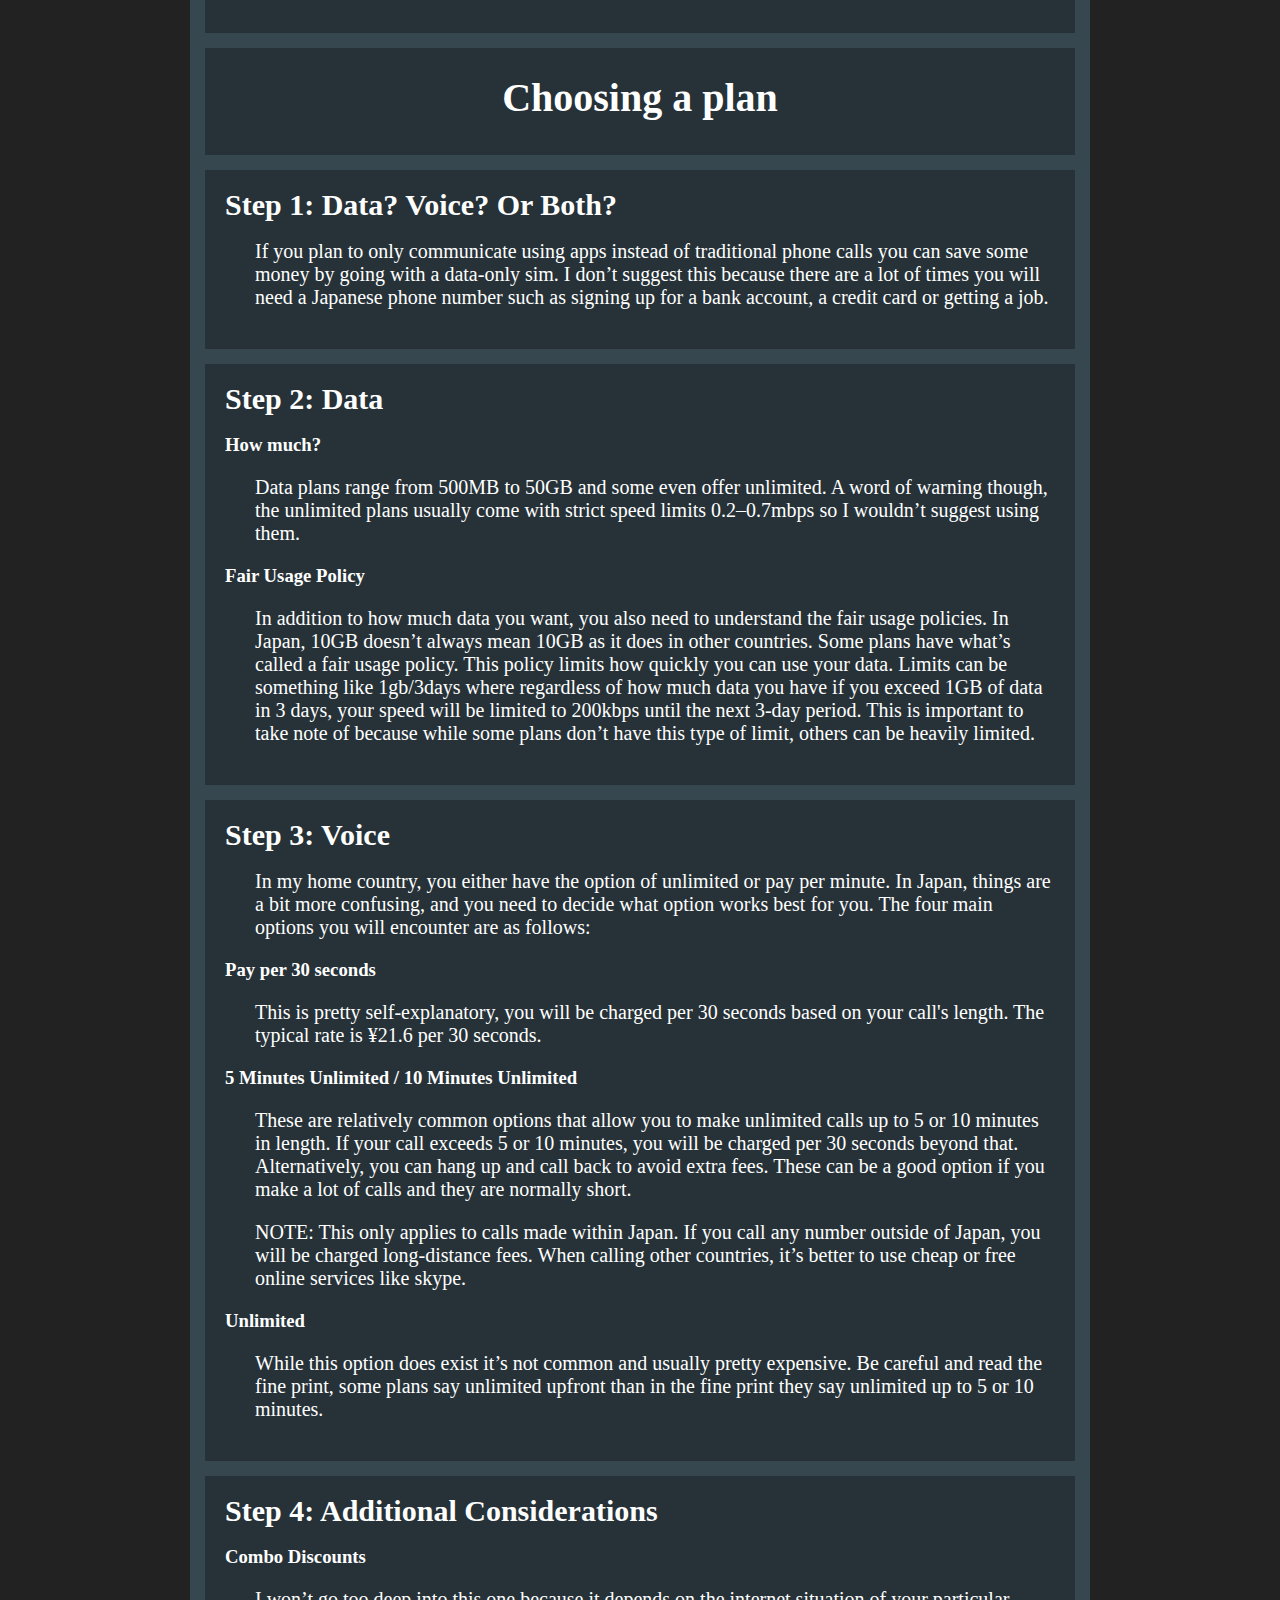
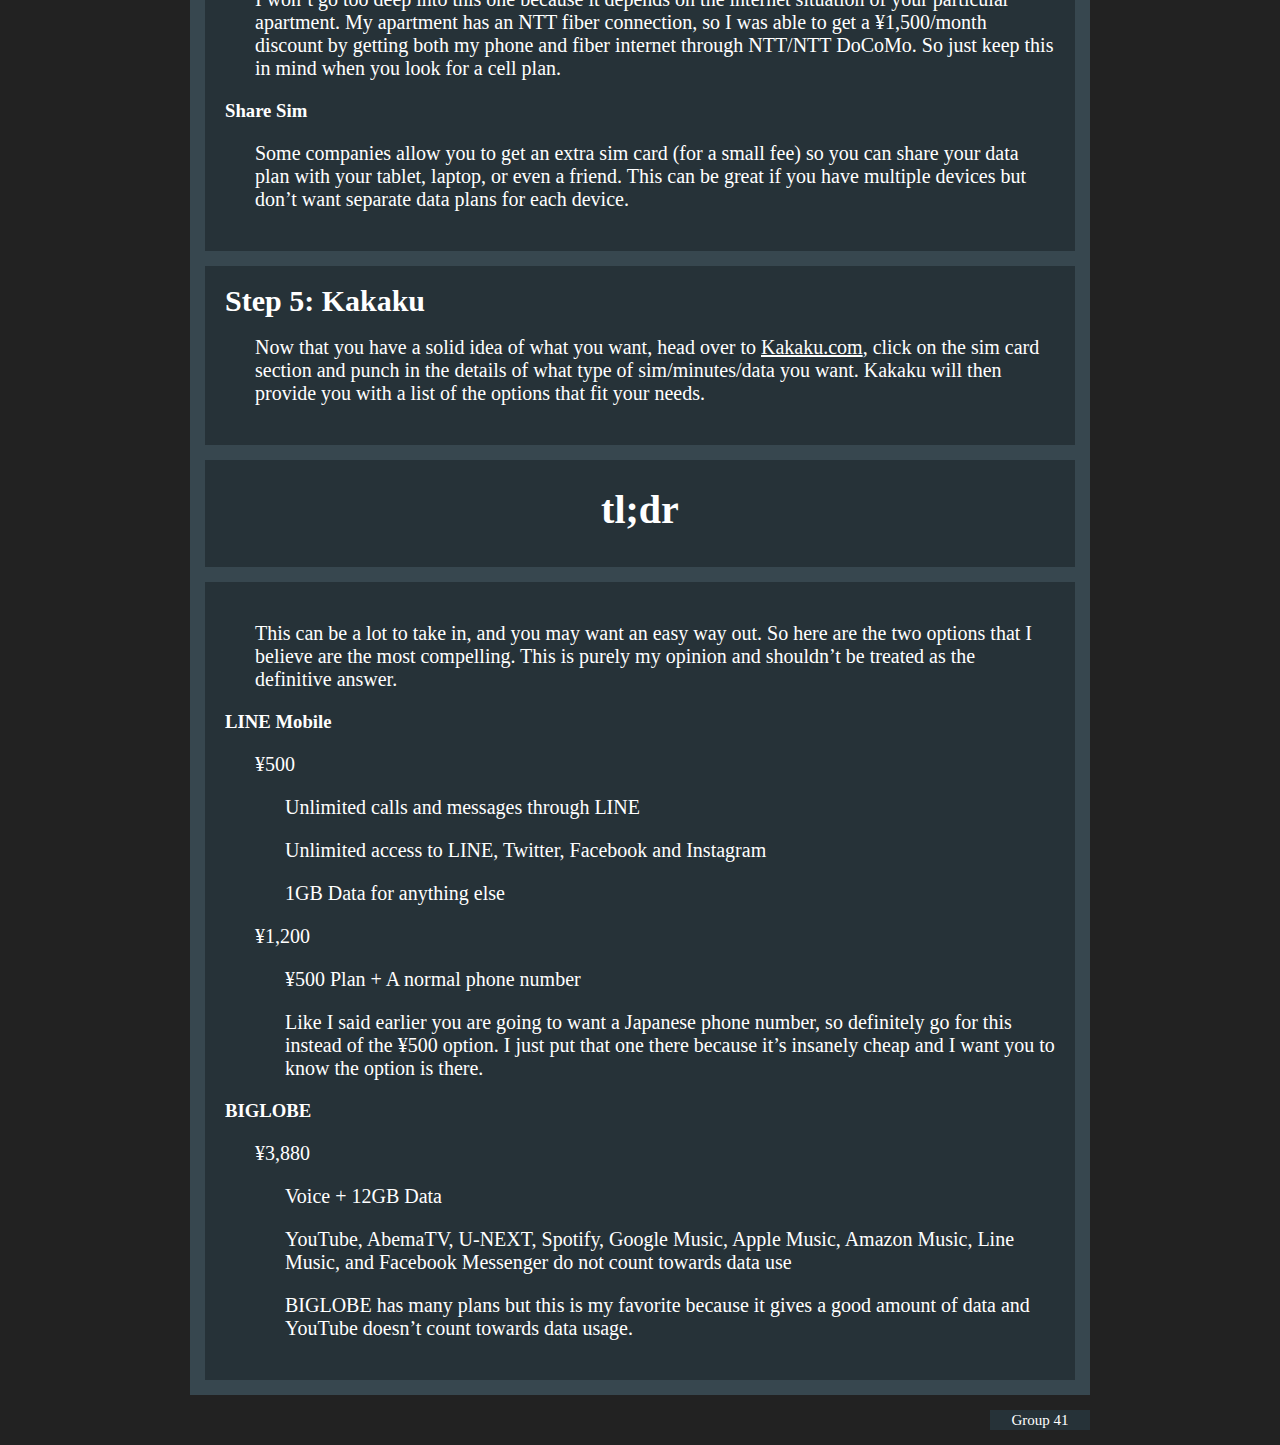
<file: guides/cellservice.html>
<!DOCTYPE html>
<html>
    <head>
        <title>Cell Service Guide</title>
        <link rel="stylesheet" type="text/css" href="../css/main.css">
    </head>

    <body>
    <div class="container">

        <div class="header">
            <p>KCG International Student Guide</p>
        </div>

        <nav>
            <ul>
                <li><a href="../index.html">Home</a></li>
                <li><a href="../guides.html">Guides</a></li>
                <li><a href="../about.html">Our Team</a></li>
                <li><a href="../contact.html">Contact</a></li>
            </ul>
        </nav>

        <div class="main">

            <div class="item">
                <h1>Guide to Cheap Cell Service in Japan</h1>
                <p style="text-align: center">Created by Quinn</p>
            </div>

            <div class="item">
                <img src="../img/quinn/1.jpg" alt="Cell Plan Chart" width="100%">
            </div>
            
            <div class="item">
                <h2>Major Carriers</h2>
                <p>DoCoMo, SoftBank, AU</p>
                <p>I <b>DO NOT</b> recommend purchasing a plan from one of these three. Their plans are expensive compared to MVNO options.</p>
            </div>

            <div class="item">
                <h2>MVNO’s</h2>
                <p>IIJmio, AsahiNet, AEON Mobile, ECJOY, HIS Mobile, Excite MOBILE, OCN Mobile ONE, QTmobile, J:COM, DMM mobile, DTI SIM, NifMo, b-mobile, nuro mobile, hi-ho, BIC SIM, BIC mobile ONE, BIGLOBE, mineo, Yamada New Mobile, UQ mobile, U-mobile, LINE Mobile, Rakuten Mobile, LIBMO, LinksMate, Rocket Mobile, Y-mobile</p>
                <p>As you can see there are quite a few companies to choose from and each has many different plans to choose from. There are plans as cheap as ¥500 per month and crazy expensive plans that are ¥11,000 or more per month. With so many options it’s hard to know where to start. This guide will help you through the process of finding the best plan for you. Or if you don’t want to go through all the trouble skip to the tl;dr section to see my top two suggestions.</p>    
            </div>

            <div class="item">
                <h1>Choosing a plan</h1>
            </div>

            <div class="item">
                <h2>Step 1: Data? Voice? Or Both?</h2>
                <p>If you plan to only communicate using apps instead of traditional phone calls you can save some money by going with a data-only sim. I don’t suggest this because there are a lot of times you will need a Japanese phone number such as signing up for a bank account, a credit card or getting a job.</p>    
            </div>

            <div class="item">
                <h2>Step 2: Data</h2>
                <h3>How much?</h3>
                <p>Data plans range from 500MB to 50GB and some even offer unlimited. A word of warning though, the unlimited plans usually come with strict speed limits 0.2–0.7mbps so I wouldn’t suggest using them.</p>
                <h3>Fair Usage Policy</h3>
                <p>In addition to how much data you want, you also need to understand the fair usage policies. In Japan, 10GB doesn’t always mean 10GB as it does in other countries. Some plans have what’s called a fair usage policy. This policy limits how quickly you can use your data. Limits can be something like 1gb/3days where regardless of how much data you have if you exceed 1GB of data in 3 days, your speed will be limited to 200kbps until the next 3-day period. This is important to take note of because while some plans don’t have this type of limit, others can be heavily limited.</p> 
            </div>

            <div class="item">
                <h2>Step 3: Voice</h2>
                <p>In my home country, you either have the option of unlimited or pay per minute. In Japan, things are a bit more confusing, and you need to decide what option works best for you. The four main options you will encounter are as follows:</p>
                <h3>Pay per 30 seconds</h3>
                <p>This is pretty self-explanatory, you will be charged per 30 seconds based on your call's length. The typical rate is ¥21.6 per 30 seconds.</p>
                <h3>5 Minutes Unlimited / 10 Minutes Unlimited</h3>
                <p>These are relatively common options that allow you to make unlimited calls up to 5 or 10 minutes in length. If your call exceeds 5 or 10 minutes, you will be charged per 30 seconds beyond that. Alternatively, you can hang up and call back to avoid extra fees. These can be a good option if you make a lot of calls and they are normally short.</p>
                <p>NOTE: This only applies to calls made within Japan. If you call any number outside of Japan, you will be charged long-distance fees. When calling other countries, it’s better to use cheap or free online services like skype.</p>
                <h3>Unlimited</h3>
                <p>While this option does exist it’s not common and usually pretty expensive. Be careful and read the fine print, some plans say unlimited upfront than in the fine print they say unlimited up to 5 or 10 minutes.</p> 
            </div>

            <div class="item">
                <h2>Step 4: Additional Considerations</h2>
                <h3>Combo Discounts</h3>
                <p>I won’t go too deep into this one because it depends on the internet situation of your particular apartment. My apartment has an NTT fiber connection, so I was able to get a ¥1,500/month discount by getting both my phone and fiber internet through NTT/NTT DoCoMo. So just keep this in mind when you look for a cell plan.</p>
                <h3>Share Sim</h3>
                <p>Some companies allow you to get an extra sim card (for a small fee) so you can share your data plan with your tablet, laptop, or even a friend. This can be great if you have multiple devices but don’t want separate data plans for each device.</p> 
            </div>

            <div class="item">
                <h2>Step 5: Kakaku</h2>
                <p>Now that you have a solid idea of what you want, head over to <a href="https://kakaku.com/">Kakaku.com</a>, click on the sim card section and punch in the details of what type of sim/minutes/data you want. Kakaku will then provide you with a list of the options that fit your needs.</p>  
            </div>

            <div class="item">
                <h1>tl;dr</h1>
            </div>

            <div class="item">
                <p>This can be a lot to take in, and you may want an easy way out. So here are the two options that I believe are the most compelling. This is purely my opinion and shouldn’t be treated as the definitive answer.</p>
                <h3>LINE Mobile</h3>
                <p>¥500</p> 
                <p style="margin-left: 60px">Unlimited calls and messages through LINE</p>
                <p style="margin-left: 60px">Unlimited access to LINE, Twitter, Facebook and Instagram</p>
                <p style="margin-left: 60px">1GB Data for anything else</p>
                <p>¥1,200</p>
                <p style="margin-left: 60px">¥500 Plan + A normal phone number</p>
                <p style="margin-left: 60px">Like I said earlier you are going to want a Japanese phone number, so definitely go for this instead of the ¥500 option. I just put that one there because it’s insanely cheap and I want you to know the option is there.</p>
                <h3>BIGLOBE</h3>
                <p>¥3,880</p>
                <p style="margin-left: 60px">Voice + 12GB Data</p>
                <p style="margin-left: 60px">YouTube, AbemaTV, U-NEXT, Spotify, Google Music, Apple Music, Amazon Music, Line Music, and Facebook Messenger do not count towards data use</p>
                <p style="margin-left: 60px">BIGLOBE has many plans but this is my favorite because it gives a good amount of data and YouTube doesn’t count towards data usage.</p> 
            </div>
			
        </div>       
    </div>

    <footer>
        <p>Group 41</p>
    </footer>

    </body>
</html>
</file>
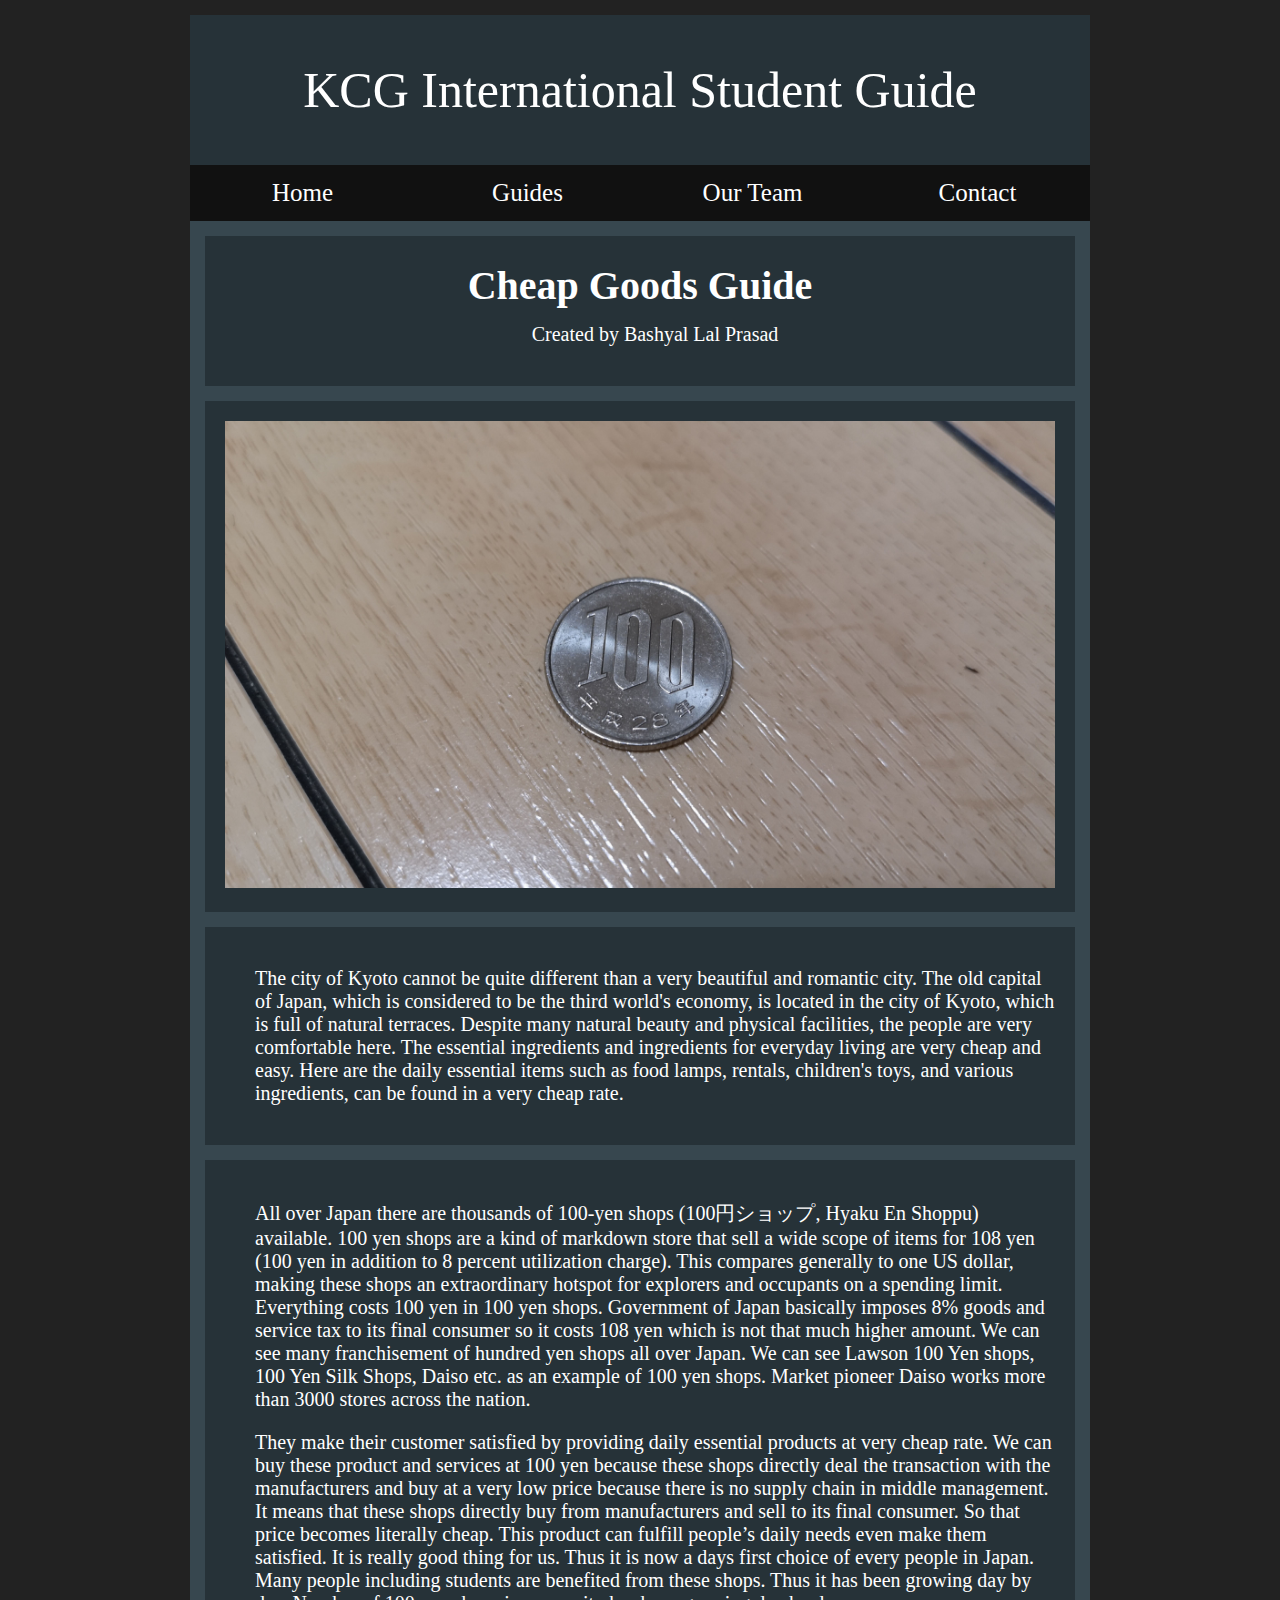
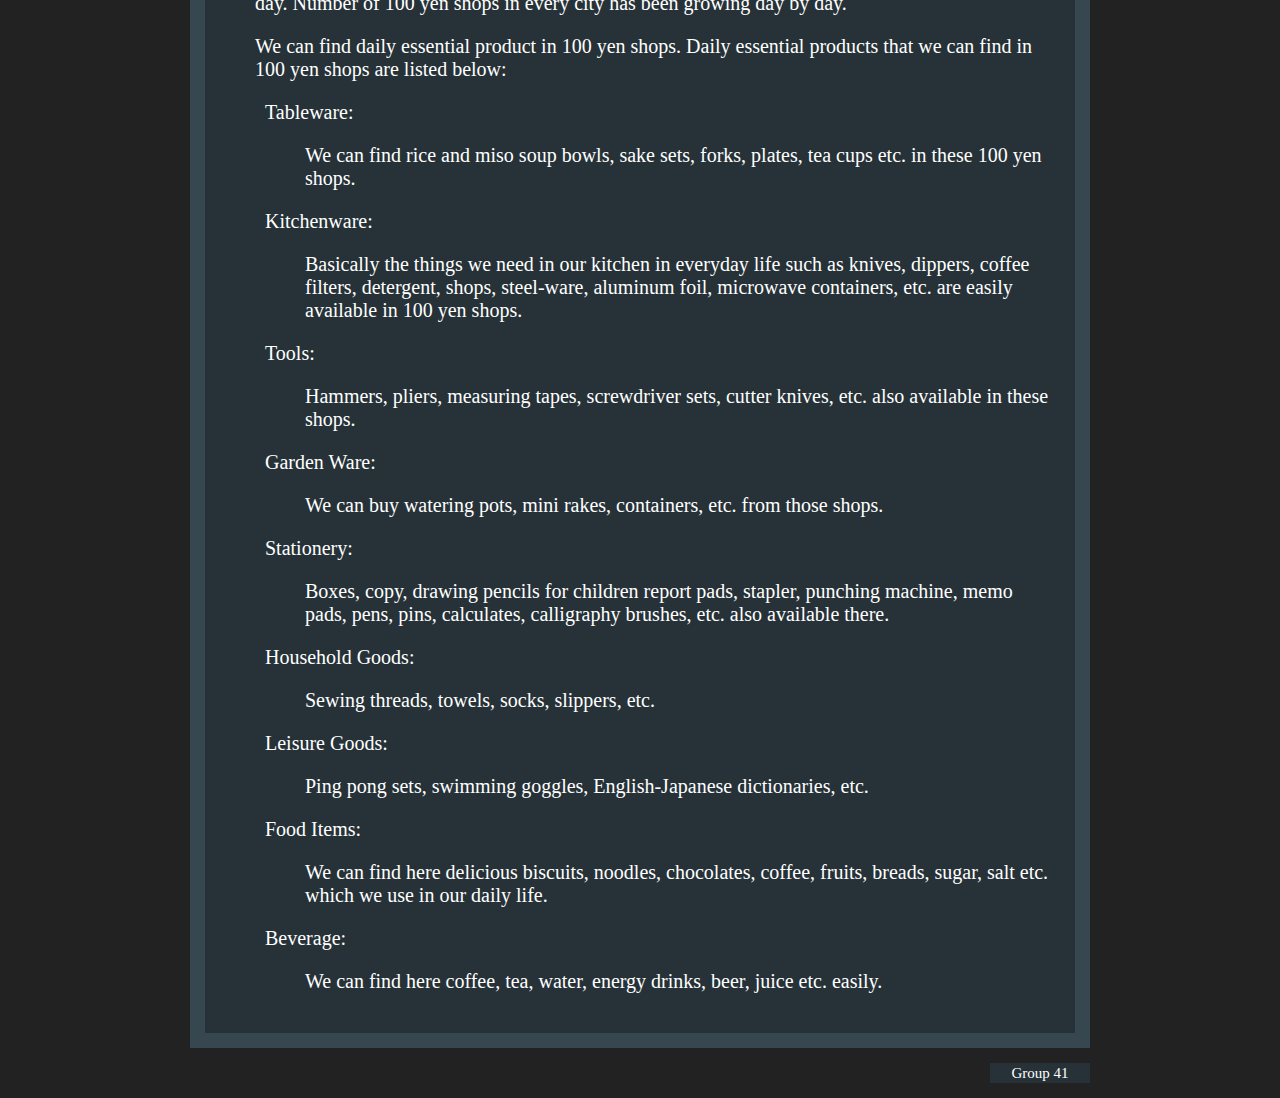
<file: guides/cheapgoods.html>
<!DOCTYPE html>
<html>
    <head>
        <title>Cheap Goods Guide</title>
        <link rel="stylesheet" type="text/css" href="../css/main.css">
    </head>

    <body>
    <div class="container">

        <div class="header">
            <p>KCG International Student Guide</p>
        </div>

        <nav>
            <ul>
                <li><a href="../index.html">Home</a></li>
                <li><a href="../guides.html">Guides</a></li>
                <li><a href="../about.html">Our Team</a></li>
                <li><a href="../contact.html">Contact</a></li>
            </ul>
        </nav>

        <div class="main">

            <div class="item">
                <h1>Cheap Goods Guide</h1>
                <p style="text-align: center">Created by Bashyal Lal Prasad</p>
            </div>

            <div class="item">
                <img src="../img/bashyal/1.jpg" alt="100 Yen Shop" width="100%">
            </div>

            <div class="item">
                <p>The city of Kyoto cannot be quite different than a very beautiful and romantic city.  The old capital of Japan, which is considered to be the third world's economy, is located in the city of Kyoto, which is full of natural terraces.  Despite many natural beauty and physical facilities, the people are very comfortable here.  The essential ingredients and ingredients for everyday living are very cheap and easy.  Here are the daily essential items such as food lamps, rentals, children's toys, and various ingredients, can be found in a very cheap rate.</p>
            </div>

            <div class="item">
                <p>All over Japan there are thousands of 100-yen shops (100円ショップ, Hyaku En Shoppu) available. 100 yen shops are a kind of markdown store that sell a wide scope of items for 108 yen (100 yen in addition to 8 percent utilization charge). This compares generally to one US dollar, making these shops an extraordinary hotspot for explorers and occupants on a spending limit. Everything costs 100 yen in 100 yen shops. Government of Japan basically imposes 8% goods and service tax to its final consumer so it costs 108 yen which is not that much higher amount. We can see many franchisement of hundred yen shops all over Japan. We can see Lawson 100 Yen shops, 100 Yen Silk Shops, Daiso etc. as an example of 100 yen shops. Market pioneer Daiso works more than 3000 stores across the nation.</p>
                <p>They make their customer satisfied by providing daily essential products at very cheap rate. We can buy these product and services at 100 yen because these shops directly deal the transaction with the manufacturers and buy at a very low price because there is no supply chain in middle management. It means that these shops directly buy from manufacturers and sell to its final consumer. So that price becomes literally cheap. This product can fulfill people’s daily needs even make them satisfied. It is really good thing for us. Thus it is now a days first choice of every people in Japan. Many people including students are benefited from these shops. Thus it has been growing day by day. Number of 100 yen shops in every city has been growing day by day.</p>
                <p>We can find daily essential product in 100 yen shops. Daily essential products that we can find in 100 yen shops are listed below:</p>
                <p style="margin-left: 40px;">Tableware:</p>
                <p style="margin-left: 80px;">We can find rice and miso soup bowls, sake sets, forks, plates, tea cups etc. in these 100 yen shops.</p>
                <p style="margin-left: 40px;">Kitchenware:</p>
                <p style="margin-left: 80px;">Basically the things we need in our kitchen in  everyday life such as knives, dippers, coffee filters, detergent, shops, steel-ware, aluminum foil, microwave containers, etc. are easily available in 100 yen shops.</p>
                <p style="margin-left: 40px;">Tools:</p>
                <p style="margin-left: 80px;">Hammers, pliers, measuring tapes, screwdriver sets, cutter knives, etc. also available in these shops.</p>
                <p style="margin-left: 40px;">Garden Ware:</p>
                <p style="margin-left: 80px;">We can buy watering pots, mini rakes, containers, etc. from those shops.</p>
                <p style="margin-left: 40px;">Stationery:</p>
                <p style="margin-left: 80px;">Boxes, copy, drawing pencils for children report pads, stapler, punching machine, memo pads, pens, pins, calculates, calligraphy brushes, etc. also available there.</p>
                <p style="margin-left: 40px;">Household Goods:</p>
                <p style="margin-left: 80px;">Sewing threads, towels, socks, slippers, etc.</p>
                <p style="margin-left: 40px;">Leisure Goods:</p>
                <p style="margin-left: 80px;">Ping pong sets, swimming goggles, English-Japanese dictionaries, etc.</p>
                <p style="margin-left: 40px;">Food Items:</p>
                <p style="margin-left: 80px;">We can find here delicious biscuits, noodles, chocolates, coffee, fruits, breads, sugar, salt etc. which we use in our daily life.</p>
                <p style="margin-left: 40px;">Beverage:</p>
                <p style="margin-left: 80px;">We can find here coffee, tea, water, energy drinks, beer, juice etc. easily.</p>            
            </div>
			
        </div>       
    </div>

    <footer>
        <p>Group 41</p>
    </footer>

    </body>
</html>
</file>
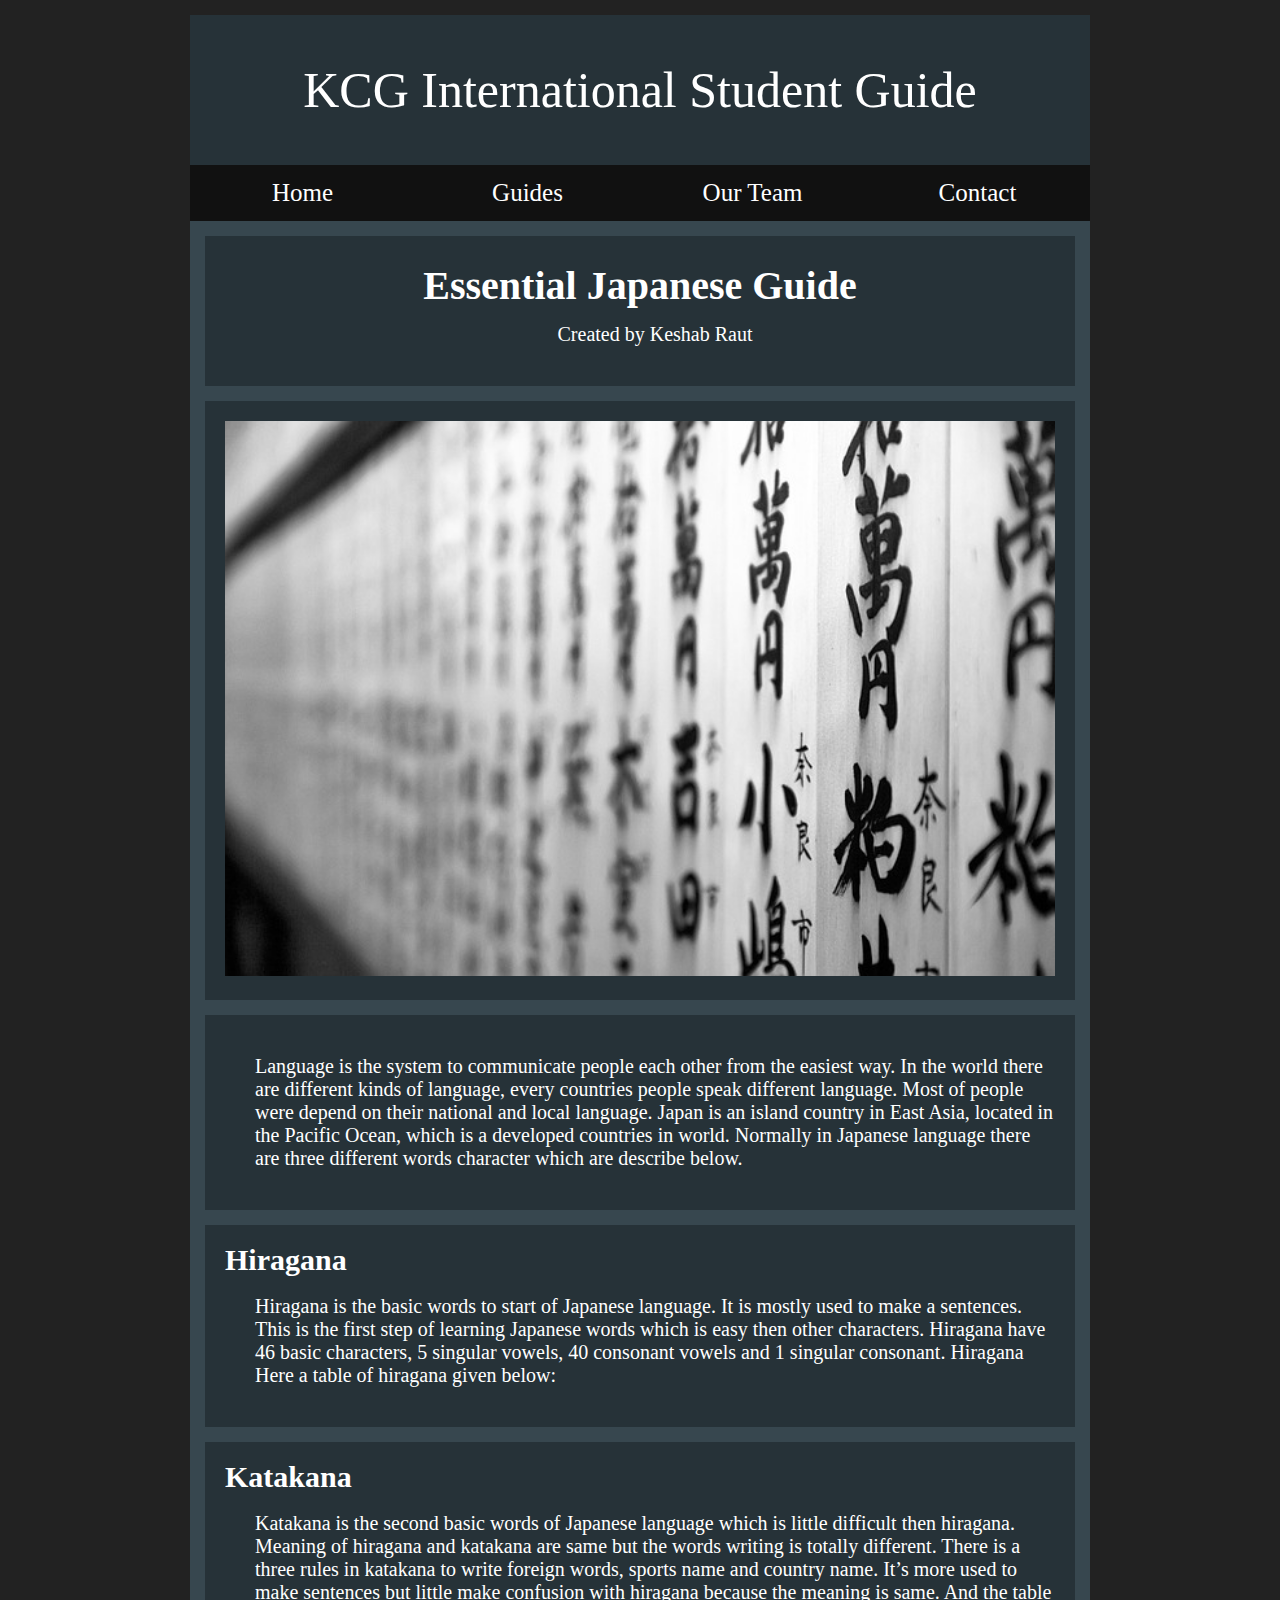
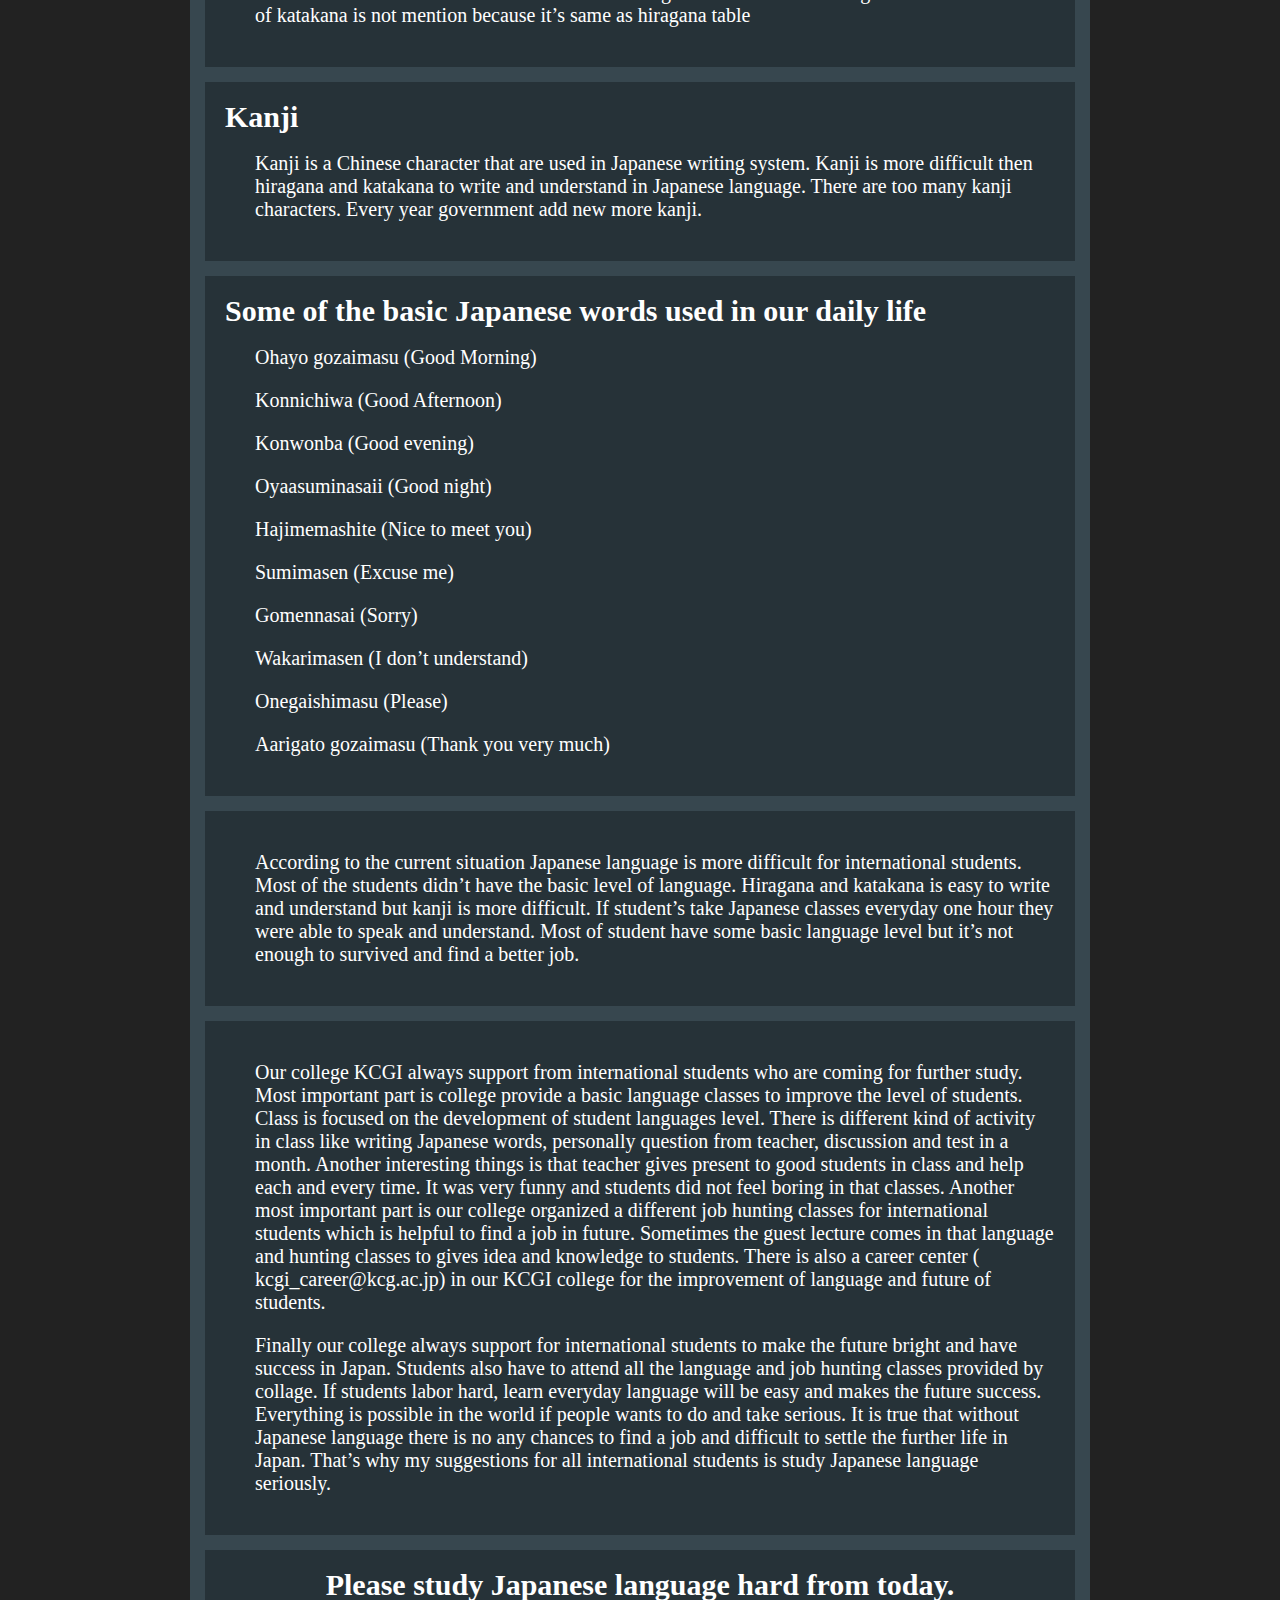
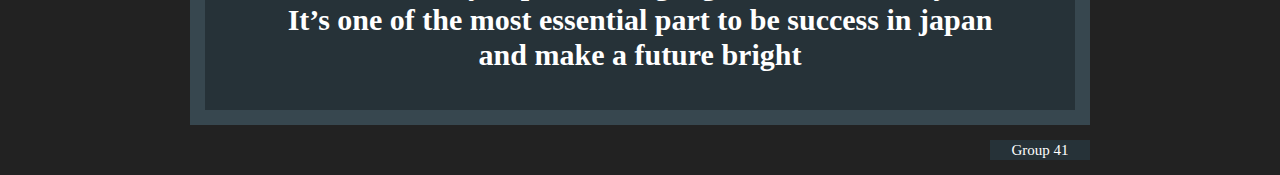
<file: guides/essentialjapanese.html>
<!DOCTYPE html>
<html>
    <head>
        <title>Essential Japanese Guide</title>
        <link rel="stylesheet" type="text/css" href="../css/main.css">
    </head>

    <body>
    <div class="container">

        <div class="header">
            <p>KCG International Student Guide</p>
        </div>

        <nav>
            <ul>
                <li><a href="../index.html">Home</a></li>
                <li><a href="../guides.html">Guides</a></li>
                <li><a href="../about.html">Our Team</a></li>
                <li><a href="../contact.html">Contact</a></li>
            </ul>
        </nav>

        <div class="main">

            <div class="item">
                <h1>Essential Japanese Guide</h1>
                <p style="text-align: center">Created by Keshab Raut</p>
            </div>

            <div class="item">
                <img src="../img/keshab/1.jpg" width="100%">
            </div>

            <div class="item">
                <p>Language is the system to communicate people each other from the easiest way. In the world there are different kinds of language, every countries people speak different language. Most of people were depend on their national and local language. Japan is an island country in East Asia, located in the Pacific Ocean, which is a developed countries in world. Normally in Japanese language there are three different words character which are describe below.</p>
            </div>

            <div class="item">
                <h2>Hiragana</h2>
                <p>Hiragana is the basic words to start of Japanese language. It is mostly used to make a sentences. This is the first step of learning Japanese words which is easy then other characters. Hiragana have 46 basic characters, 5 singular vowels, 40 consonant vowels and 1 singular consonant. Hiragana Here a table of hiragana given below:</p>
            </div>

            <div class="item">
                <h2>Katakana</h2>
                <p>Katakana is the second basic words of Japanese language which is little difficult then hiragana. Meaning of hiragana and katakana are same but the words writing is totally different. There is a three rules in katakana to write foreign words, sports name and country name. It’s more used to make sentences but little make confusion with hiragana because the meaning is same. And the table of katakana is not mention because it’s same as hiragana table</p>
            </div>

            <div class="item">
                <h2>Kanji</h2>
                <p>Kanji is a Chinese character that are used in Japanese writing system. Kanji is more difficult then hiragana and katakana to write and understand in Japanese language. There are too many kanji characters. Every year government add new more kanji.</p>
            </div>

            <div class="item">
                <h2>Some of the basic Japanese words used in our daily life</h2>
                <p>Ohayo gozaimasu (Good Morning)</p>
                <p>Konnichiwa (Good Afternoon)</p>
                <p>Konwonba (Good evening)</p>
                <p>Oyaasuminasaii (Good night)</p>
                <p>Hajimemashite (Nice to meet you)</p>
                <p>Sumimasen (Excuse me)</p>
                <p>Gomennasai (Sorry)</p>
                <p>Wakarimasen (I don’t understand)</p>
                <p>Onegaishimasu (Please)</p>
                <p>Aarigato gozaimasu (Thank you very much)</p>
            </div>

            <div class="item">
                <p>According to the current situation Japanese language is more difficult for international students. Most of the students didn’t have the basic level of language. Hiragana and katakana is easy to write and understand but kanji is more difficult. If student’s take Japanese classes everyday one hour they were able to speak and understand. Most of student have some basic language level but it’s not enough to survived and find a better job.</p>
            </div>

            <div class="item">
                <p>Our college KCGI always support from international students who are coming for further study. Most important part is college provide a basic language classes to improve the level of students. Class is focused on the development of student languages level. There is different kind of activity in class like writing Japanese words, personally question from teacher, discussion and test in a month. Another interesting things is that teacher gives present to good students in class and help each and every time. It was very funny and students did not feel boring in that classes. Another most important part is our college organized a different job hunting classes for international students which is helpful to find a job in future. Sometimes the guest lecture comes in that language and hunting classes to gives idea and knowledge to students. There is also a career center ( kcgi_career@kcg.ac.jp) in our KCGI college for the improvement of language and future of students.</p>
                <p>Finally our college always support for international students to make the future bright and have success in Japan. Students also have to attend all the language and job hunting classes provided by collage. If students labor hard, learn everyday language will be easy and makes the future success. Everything is possible in the world if people wants to do and take serious. It is true that without Japanese language there is no any chances to find a job and difficult to settle the further life in Japan. That’s why my suggestions for all international students is study Japanese language seriously.</p>
            </div>

            <div class="item">
                <h2 style="text-align: center">Please study Japanese language hard from today.</h2>
                <h2 style="text-align: center">It’s one of the most essential part to be success in japan</h2>
                <h2 style="text-align: center">and make a future bright</h2>
            </div>
            
        </div>       
    </div>

    <footer>
        <p>Group 41</p>
    </footer>

    </body>
</html>
</file>
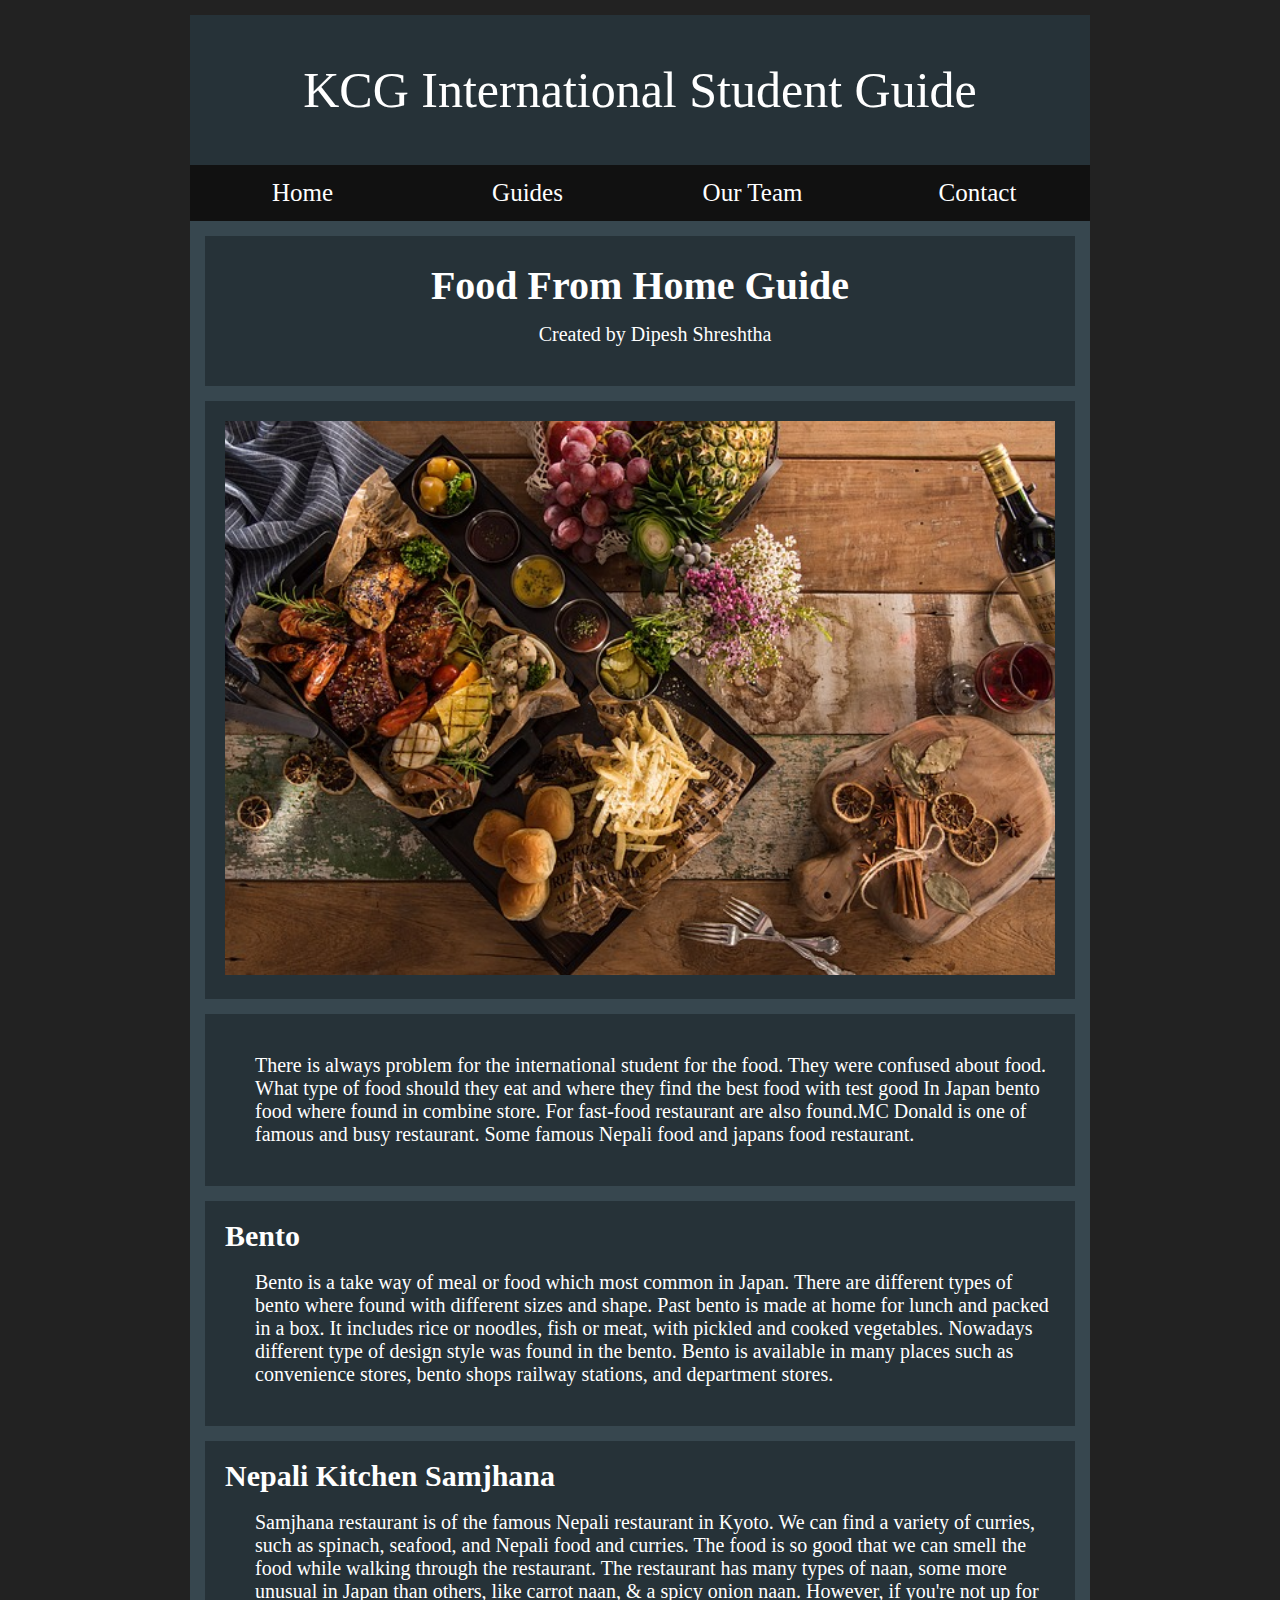
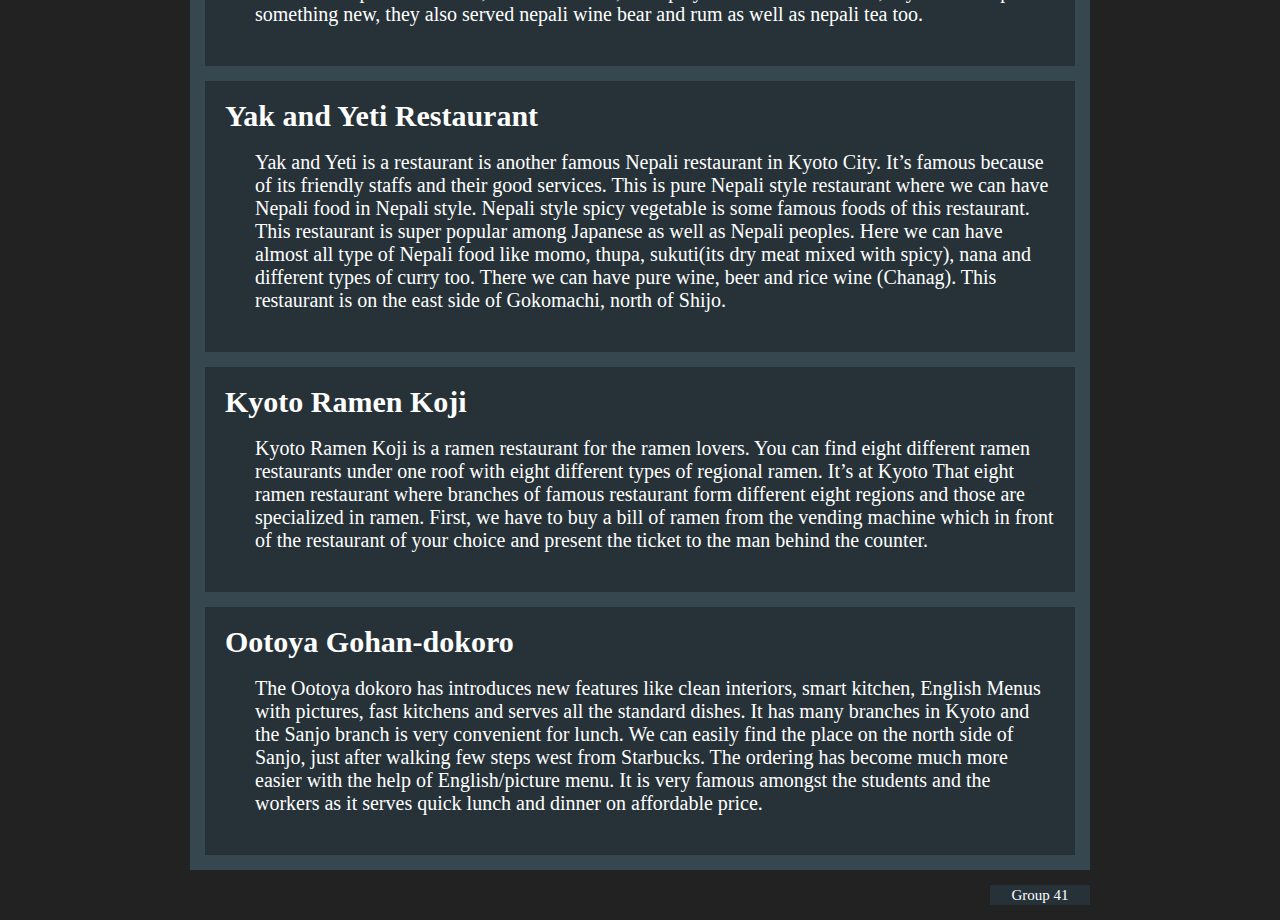
<file: guides/foodfromhome.html>
<!DOCTYPE html>
<html>
    <head>
        <title>Food From Home Guide</title>
        <link rel="stylesheet" type="text/css" href="../css/main.css">
    </head>

    <body>
    <div class="container">

        <div class="header">
            <p>KCG International Student Guide</p>
        </div>

        <nav>
            <ul>
                <li><a href="../index.html">Home</a></li>
                <li><a href="../guides.html">Guides</a></li>
                <li><a href="../about.html">Our Team</a></li>
                <li><a href="../contact.html">Contact</a></li>
            </ul>
        </nav>

        <div class="main">

            <div class="item">
                <h1>Food From Home Guide</h1>
                <p style="text-align: center">Created by Dipesh Shreshtha</p>
            </div>

            <div class="item">
                <img src="../img/dipesh/1.jpg" width="100%">
            </div>

            <div class="item">
                <p>There is always problem for the international student for the food. They were confused about food. What type of food should they eat and where they find the best food with test good In Japan bento food where found in combine store. For fast-food restaurant are also found.MC Donald is one of famous and busy restaurant. Some famous Nepali food and japans food restaurant.</p>
            </div>

            <div class="item">
                <h2>Bento</h2>
                <p>Bento is a take way of meal or food which most common in Japan. There are different types of bento where found with different sizes and shape. Past bento is made at home for lunch and packed in a box. It includes rice or noodles, fish or meat, with pickled and cooked vegetables. Nowadays different type of design style was found in the bento. Bento is available in many places such as convenience stores, bento shops railway stations, and department stores.</p>
            </div>

            <div class="item">
                <h2>Nepali Kitchen Samjhana</h2>
                <p>Samjhana restaurant is of the famous Nepali restaurant in Kyoto. We can find a variety of curries, such as spinach, seafood, and Nepali food and curries. The food is so good that we can smell the food while walking through the restaurant. The restaurant has many types of naan, some more unusual in Japan than others, like carrot naan, & a spicy onion naan. However, if you're not up for something new, they also served nepali wine bear and rum as well as nepali tea too.</p>
            </div>

            <div class="item">
                <h2>Yak and Yeti Restaurant</h2>
                <p>Yak and Yeti is a restaurant is another famous Nepali restaurant in Kyoto City. It’s famous because of its friendly staffs and their good services. This is pure Nepali style restaurant where we can have Nepali food in Nepali style. Nepali style spicy vegetable is some famous foods of this restaurant. This restaurant is super popular among Japanese as well as Nepali peoples. Here we can have almost all type of Nepali food like momo, thupa, sukuti(its dry meat mixed with spicy), nana and different types of curry too. There we can have pure wine, beer and rice wine (Chanag). This restaurant is on the east side of Gokomachi, north of Shijo.</p>
            </div>

            <div class="item">
                <h2>Kyoto Ramen Koji</h2>
                <p>Kyoto Ramen Koji is a ramen restaurant for the ramen lovers. You can find eight different ramen restaurants under one roof with eight different types of regional ramen. It’s at Kyoto That eight ramen restaurant where branches of famous restaurant form different eight regions and those are specialized in ramen. First, we have to buy a bill of ramen from the vending machine which in front of the restaurant of your choice and present the ticket to the man behind the counter.</p>
            </div>

            <div class="item">
                <h2>Ootoya Gohan-dokoro</h2>
                <p>The Ootoya dokoro has introduces new features like clean interiors, smart kitchen, English Menus with pictures, fast kitchens and serves all the standard dishes. It has many branches in Kyoto and the Sanjo branch is very convenient for lunch. We can easily find the place on the north side of Sanjo, just after walking few steps west from Starbucks. The ordering has become much more easier with the help of English/picture menu. It is very famous amongst the students and the workers as it serves quick lunch and dinner on affordable price.</p>
            </div>
			
        </div>       
    </div>

    <footer>
        <p>Group 41</p>
    </footer>

    </body>
</html>
</file>
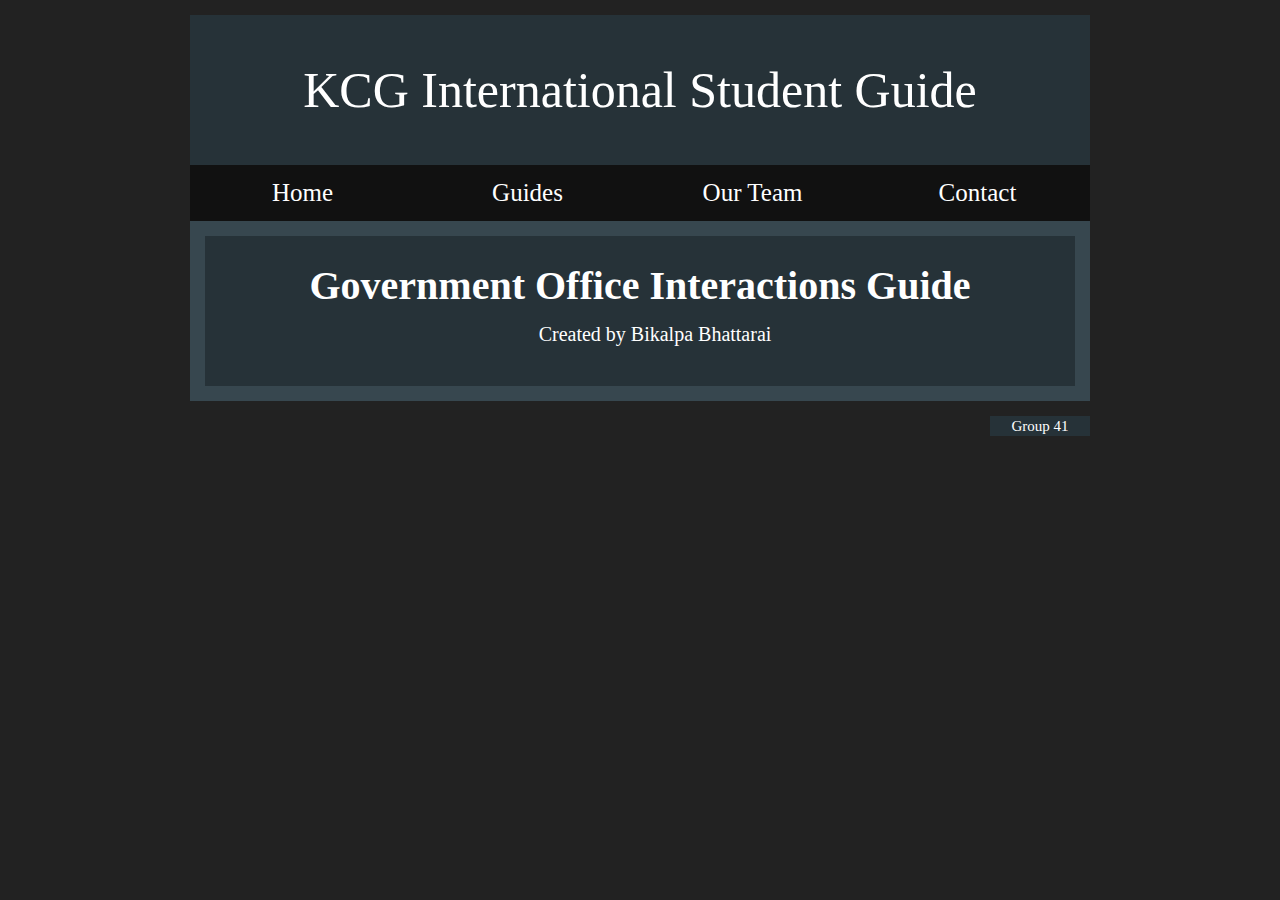
<file: guides/govtoffice.html>
<!DOCTYPE html>
<html>
    <head>
        <title>Govt. Office Guide</title>
        <link rel="stylesheet" type="text/css" href="../css/main.css">
    </head>

    <body>
    <div class="container">

        <div class="header">
            <p>KCG International Student Guide</p>
        </div>

        <nav>
            <ul>
                <li><a href="../index.html">Home</a></li>
                <li><a href="../guides.html">Guides</a></li>
                <li><a href="../about.html">Our Team</a></li>
                <li><a href="../contact.html">Contact</a></li>
            </ul>
        </nav>

        <div class="main">

            <div class="item">
                <h1>Government Office Interactions Guide</h1>
                <p style="text-align: center">Created by Bikalpa Bhattarai</p>
            </div>
			
        </div>       
    </div>

    <footer>
        <p>Group 41</p>
    </footer>

    </body>
</html>
</file>
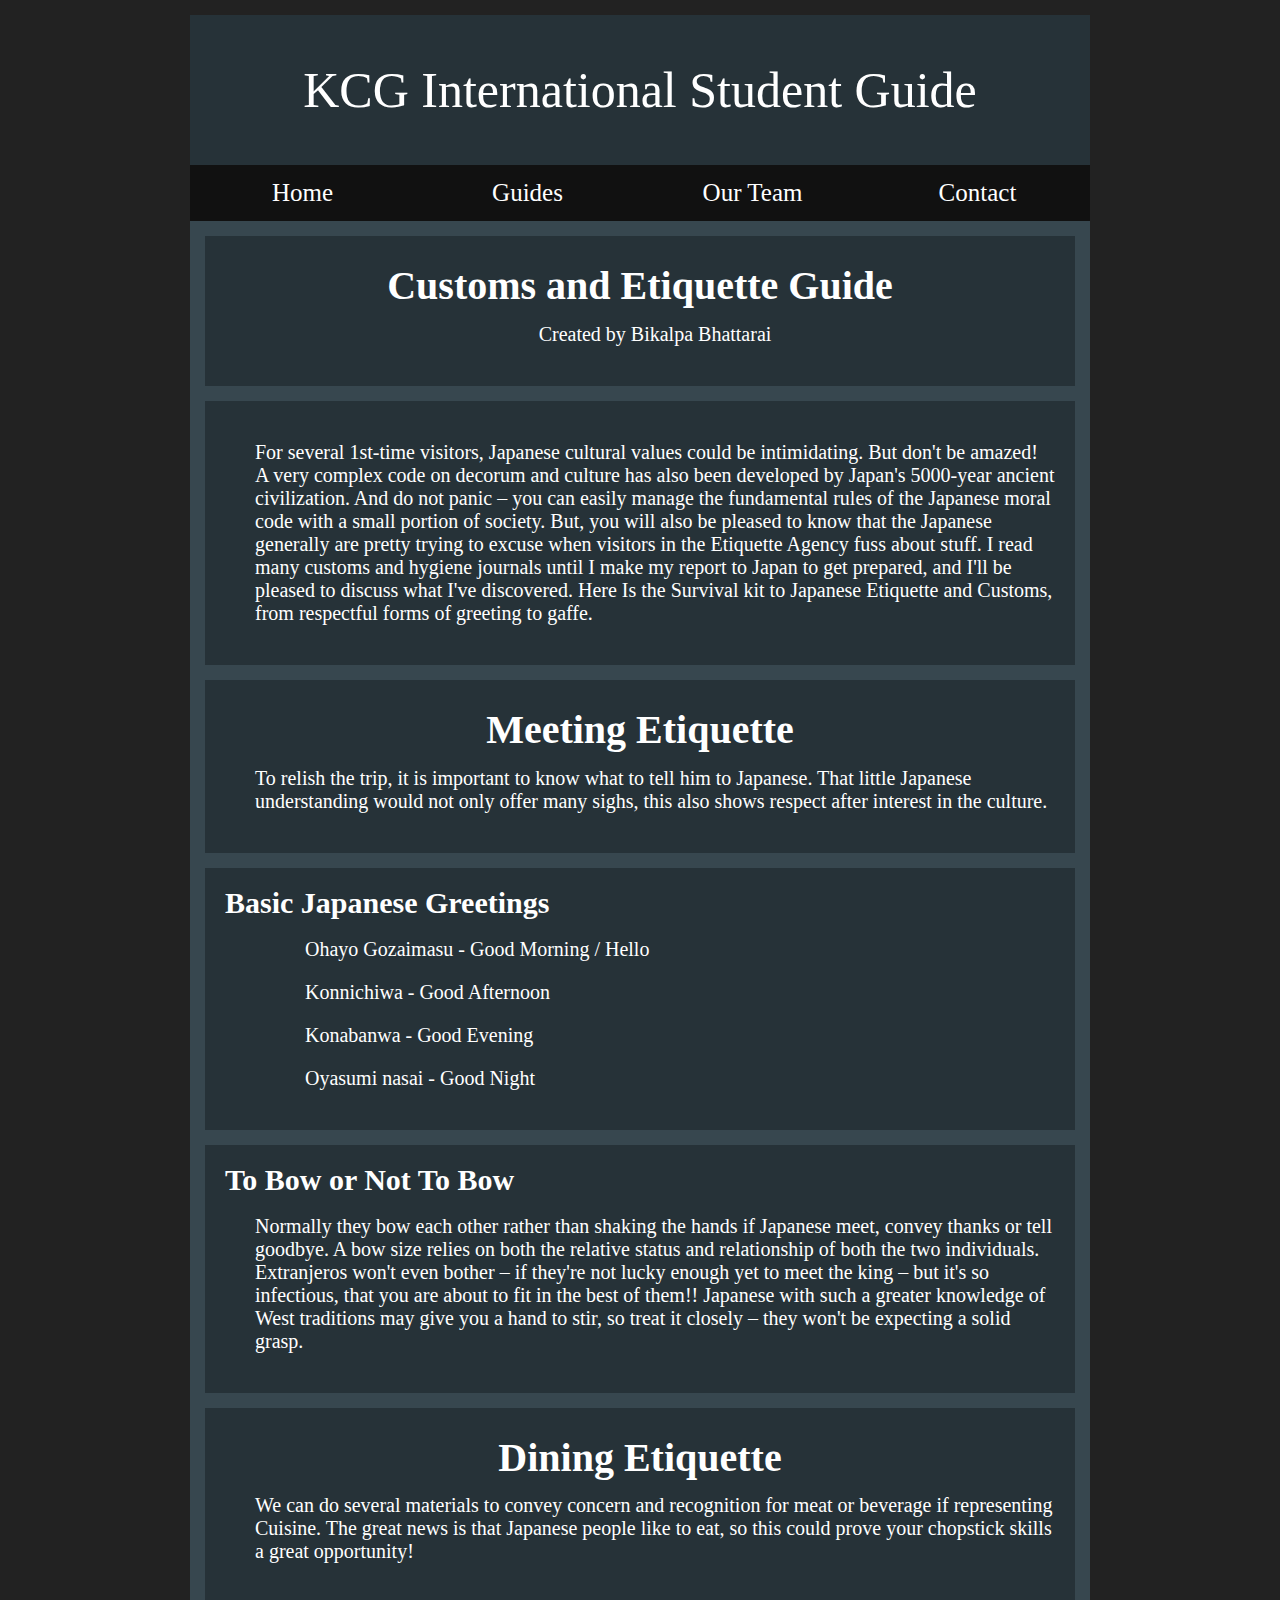
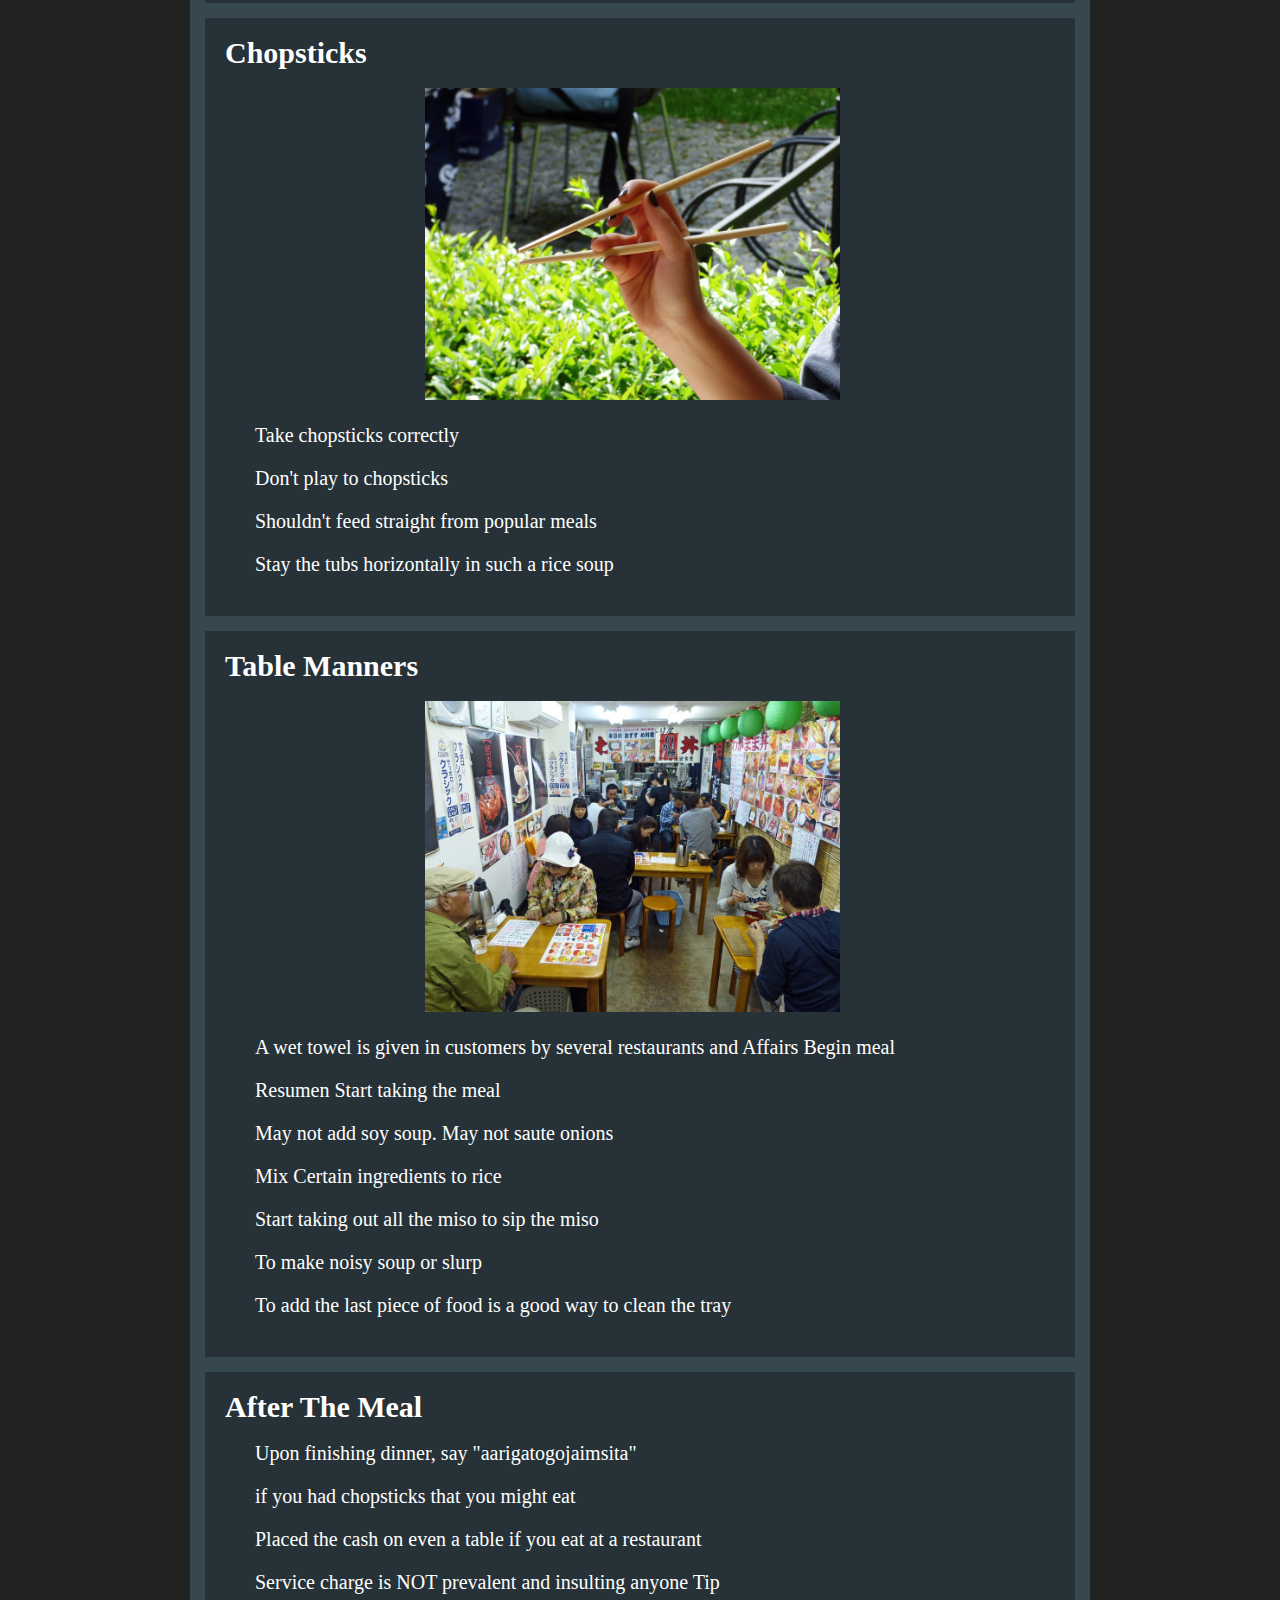
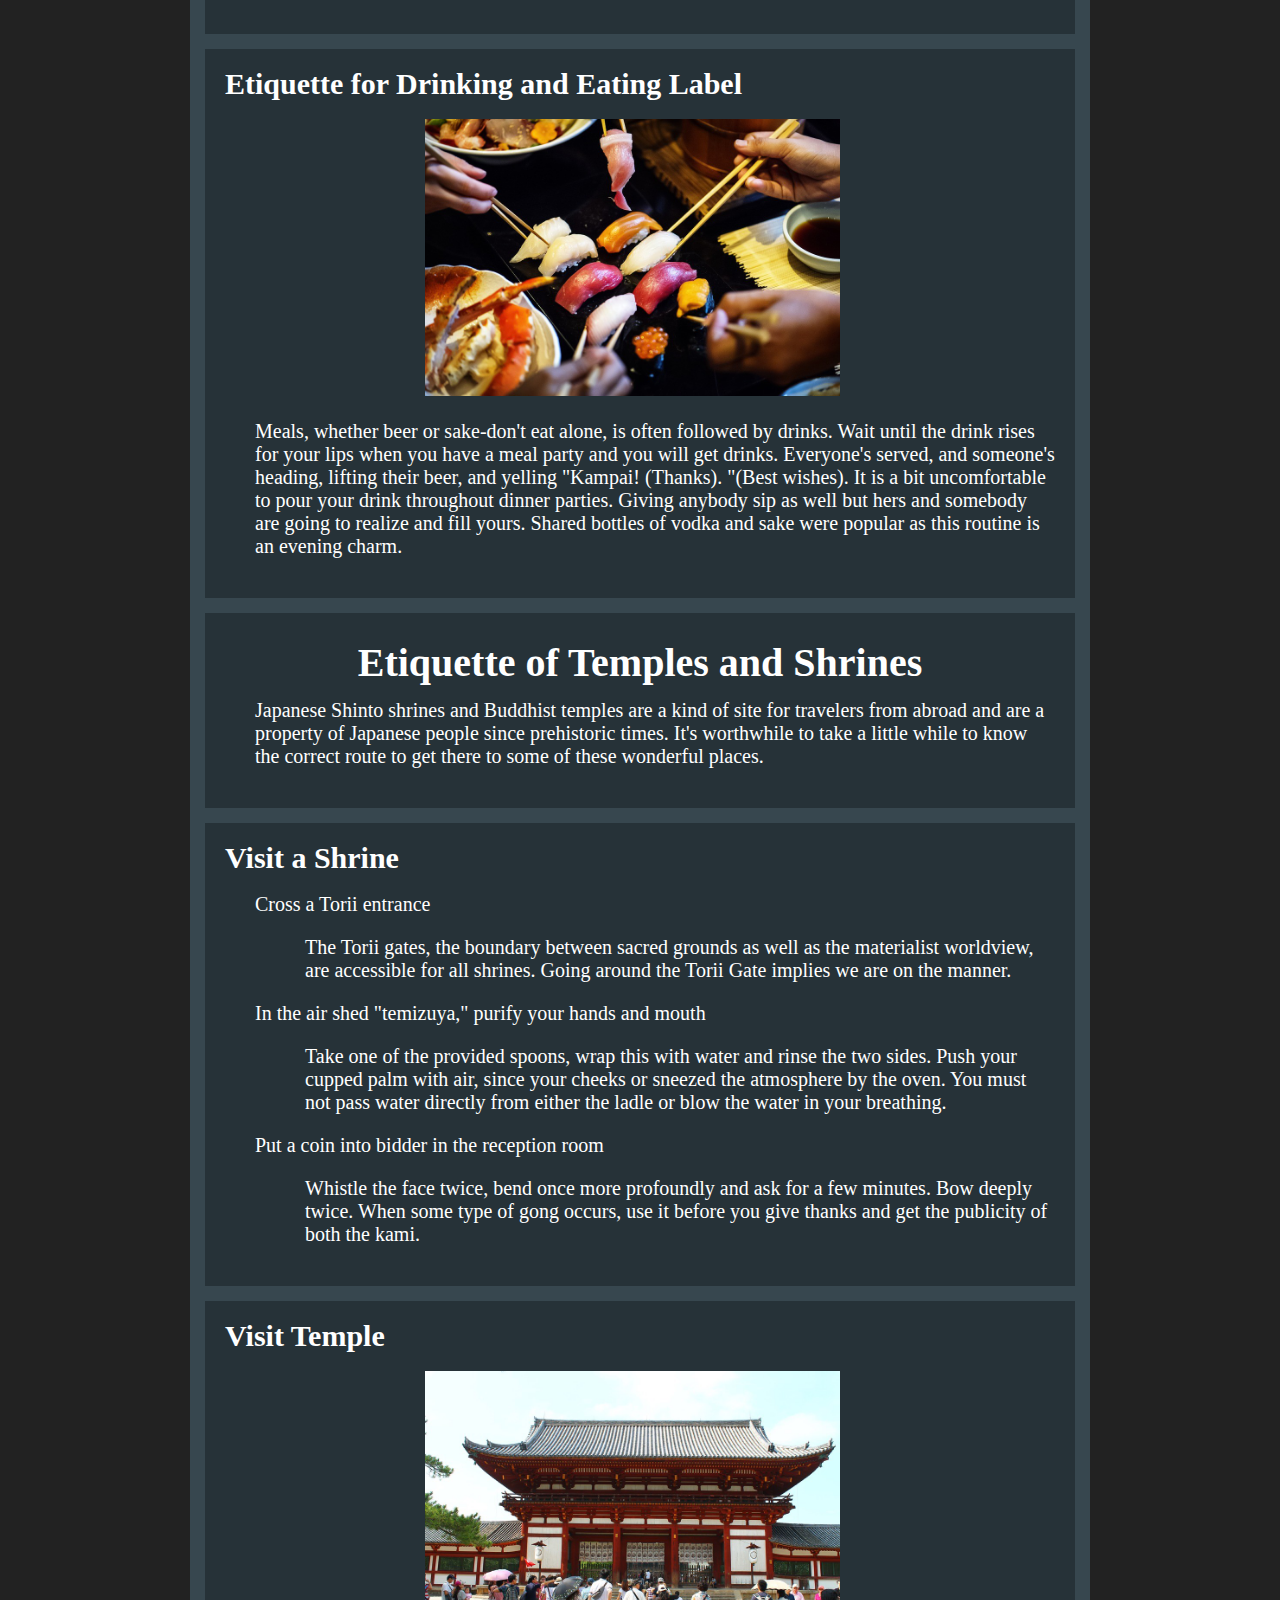
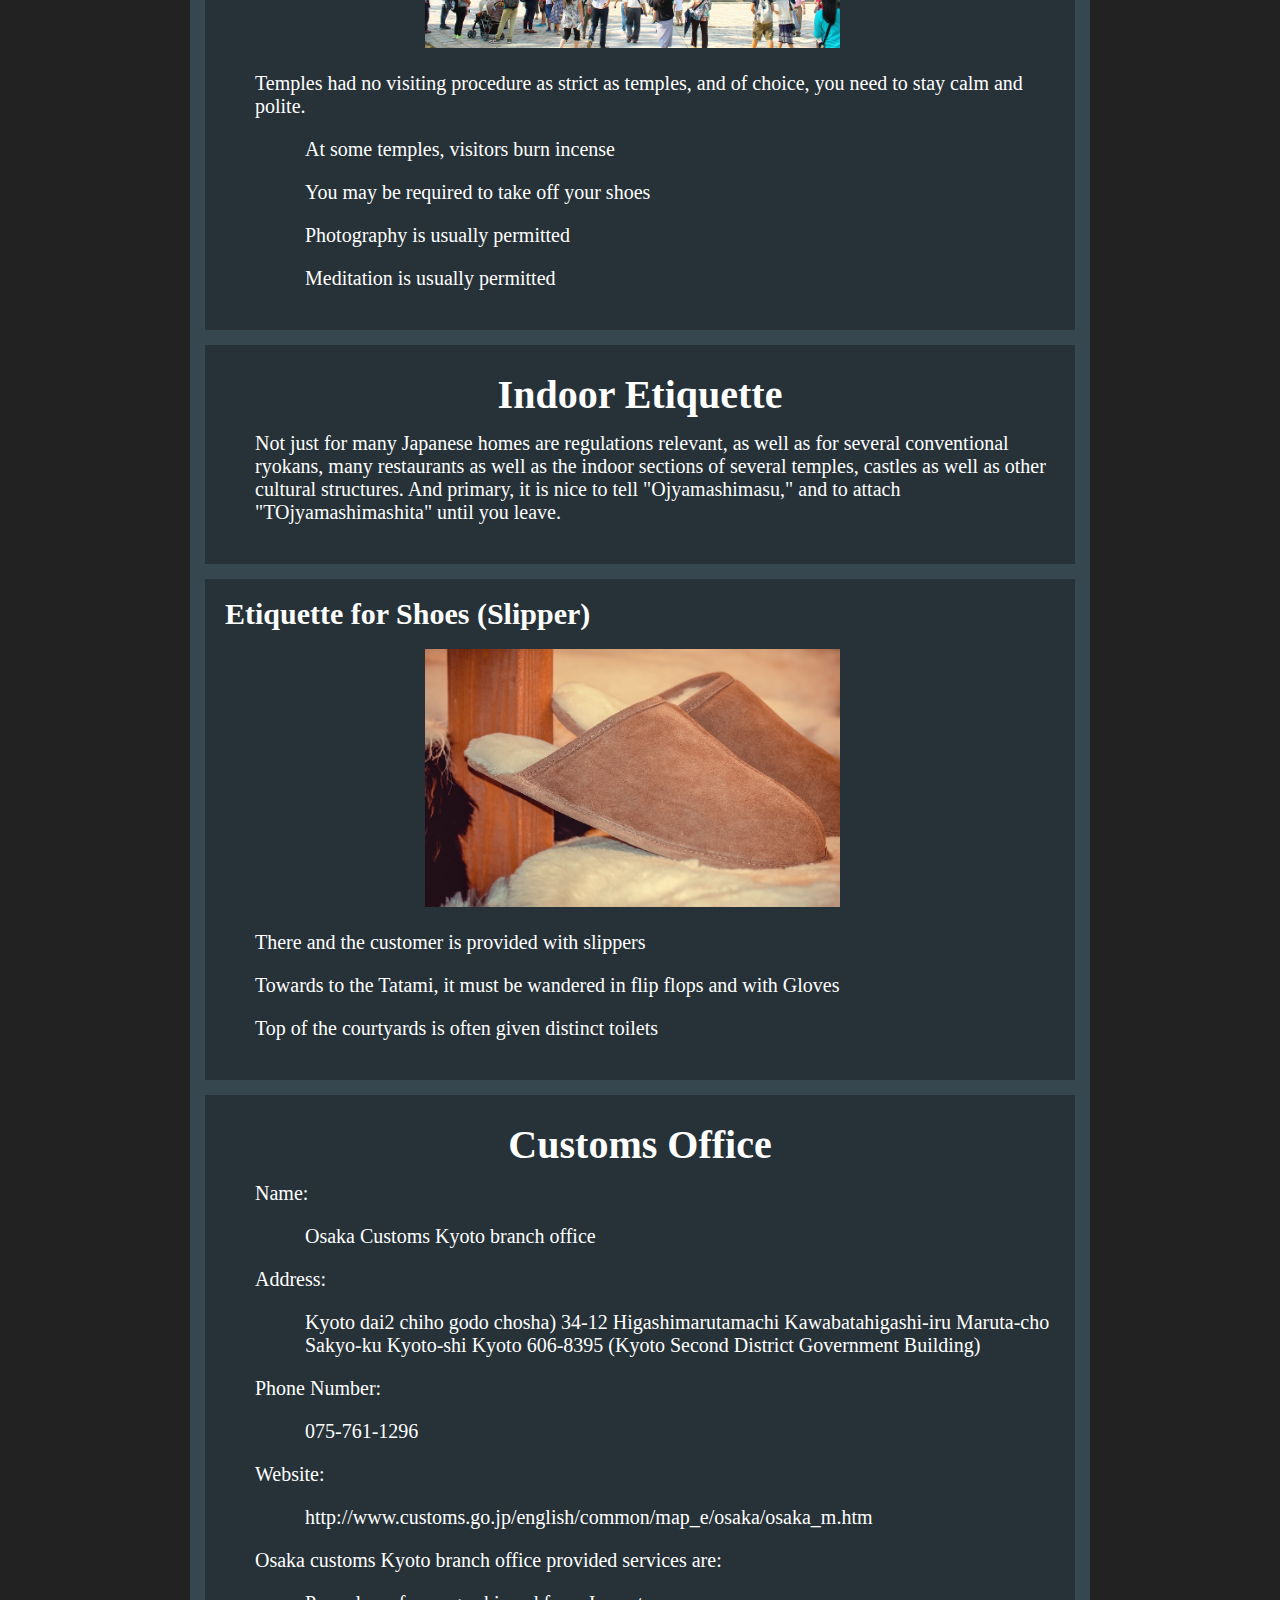
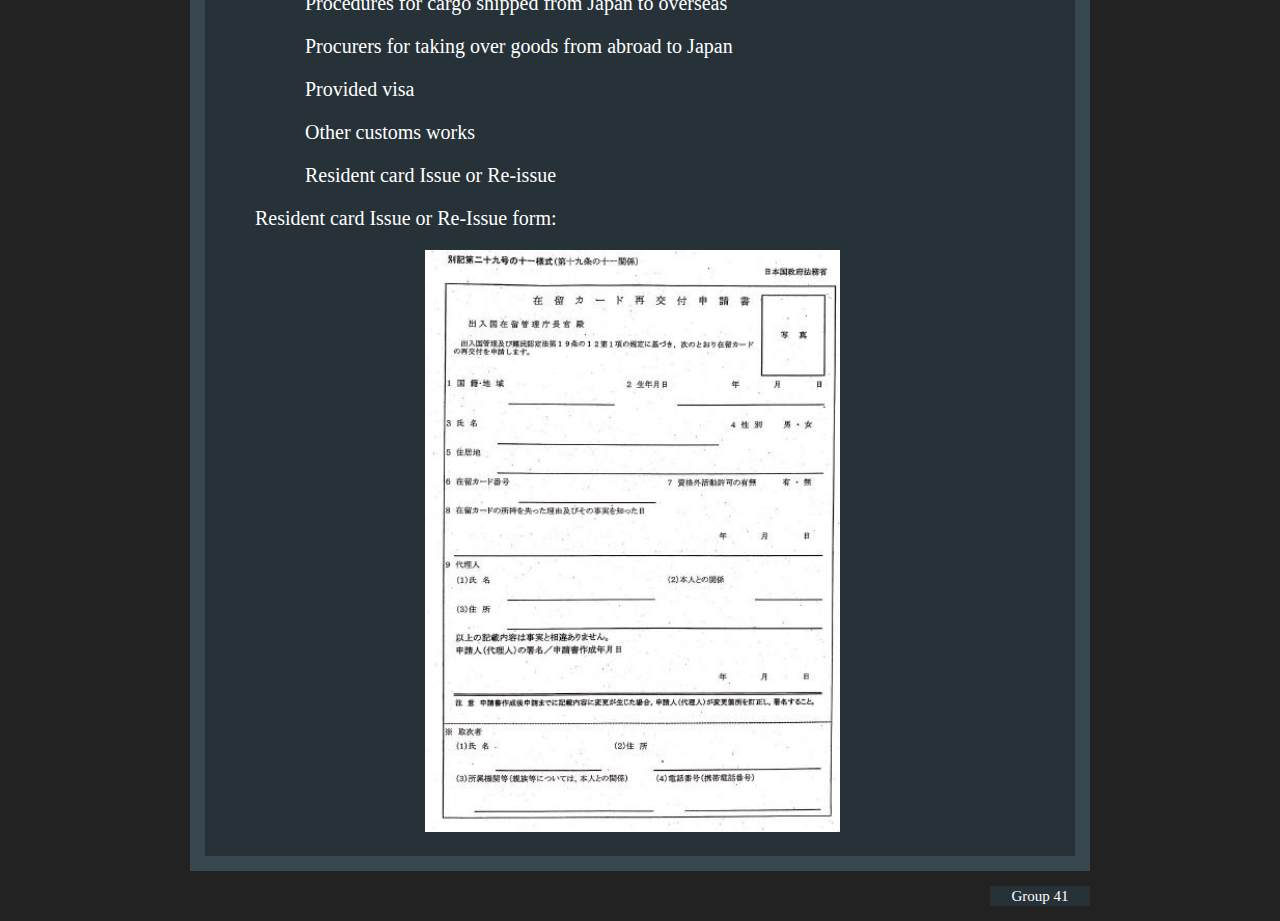
<file: guides/localcustoms.html>
<!DOCTYPE html>
<html>
    <head>
        <title>Customs and Etiquette Guide</title>
        <link rel="stylesheet" type="text/css" href="../css/main.css">
    </head>

    <body>
    <div class="container">

        <div class="header">
            <p>KCG International Student Guide</p>
        </div>

        <nav>
            <ul>
                <li><a href="../index.html">Home</a></li>
                <li><a href="../guides.html">Guides</a></li>
                <li><a href="../about.html">Our Team</a></li>
                <li><a href="../contact.html">Contact</a></li>
            </ul>
        </nav>

        <div class="main">

            <div class="item">
                <h1>Customs and Etiquette Guide</h1>
                <p style="text-align: center">Created by Bikalpa Bhattarai</p>
            </div>

            <div class="item">
                <p>For several 1st-time visitors, Japanese cultural values could be intimidating. But don't be amazed! A very complex code on decorum and culture has also been developed by Japan's 5000-year ancient civilization. And do not panic – you can easily manage the fundamental rules of the Japanese moral code with a small portion of society. But, you will also be pleased to know that the Japanese generally are pretty trying to excuse when visitors in the Etiquette Agency fuss about stuff. I read many customs and hygiene journals until I make my report to Japan to get prepared, and I'll be pleased to discuss what I've discovered. Here Is the Survival kit to Japanese Etiquette and Customs, from respectful forms of greeting to gaffe.</p>
            </div>

            <div class="item">
                <h1>Meeting Etiquette</h1>
                <p>To relish the trip, it is important to know what to tell him to Japanese. That little Japanese understanding would not only offer many sighs, this also shows respect after interest in the culture.</p>
            </div>

            <div class="item">
                <h2>Basic Japanese Greetings</h2>
                <p style="margin-left: 80px;">Ohayo Gozaimasu - Good Morning / Hello</p>
                <p style="margin-left: 80px;">Konnichiwa - Good Afternoon</p>
                <p style="margin-left: 80px;">Konabanwa - Good Evening</p>
                <p style="margin-left: 80px;">Oyasumi nasai - Good Night</p>
            </div>

            <div class="item">
                <h2>To Bow or Not To Bow</h2>
                <p>Normally they bow each other rather than shaking the hands if Japanese meet, convey thanks or tell goodbye. A bow size relies on both the relative status and relationship of both the two individuals. Extranjeros won't even bother – if they're not lucky enough yet to meet the king – but it's so infectious, that you are about to fit in the best of them!! Japanese with such a greater knowledge of West traditions may give you a hand to stir, so treat it closely – they won't be expecting a solid grasp.</p>
            </div>

            <div class="item">
                <h1>Dining Etiquette</h1>
                <p>We can do several materials to convey concern and recognition for meat or beverage if representing Cuisine. The great news is that Japanese people like to eat, so this could prove your chopstick skills a great opportunity!</p>
            </div>

            <div class="item">
                <h2>Chopsticks</h2>
                <img src="../img/bikalpa/1.jpg" width="50%" style="margin-left: 200px;">
                <p>Take chopsticks correctly</p>
                <p>Don't play to chopsticks</p>
                <p>Shouldn't feed straight from popular meals</p>
                <p>Stay the tubs horizontally in such a rice soup</p>
            </div>

            <div class="item">
                <h2>Table Manners</h2>
                <img src="../img/bikalpa/3.jpg" width="50%" style="margin-left: 200px;">
                <p>A wet towel is given in customers by several restaurants and Affairs Begin meal</p>
                <p>Resumen Start taking the meal</p>
                <p>May not add soy soup. May not saute onions</p>
                <p>Mix Certain ingredients to rice</p>
                <p>Start taking out all the miso to sip the miso</p>
                <p>To make noisy soup or slurp</p>
                <p>To add the last piece of food is a good way to clean the tray</p>
            </div>

            <div class="item">
                <h2>After The Meal</h2>
                <p>Upon finishing dinner, say "aarigatogojaimsita"</p>
                <p>if you had chopsticks that you might eat</p>
                <p>Placed the cash on even a table if you eat at a restaurant</p>
                <p>Service charge is NOT prevalent and insulting anyone Tip</p>
            </div>

            <div class="item">
                <h2>Etiquette for Drinking and Eating Label</h2>
                <img src="../img/bikalpa/4.jpg" width="50%" style="margin-left: 200px;">
                <p>Meals, whether beer or sake-don't eat alone, is often followed by drinks. Wait until the drink rises for your lips when you have a meal party and you will get drinks. Everyone's served, and someone's heading, lifting their beer, and yelling "Kampai! (Thanks). "(Best wishes). It is a bit uncomfortable to pour your drink throughout dinner parties. Giving anybody sip as well but hers and somebody are going to realize and fill yours. Shared bottles of vodka and sake were popular as this routine is an evening charm.</p>
            </div>

            <div class="item">
                <h1>Etiquette of Temples and Shrines</h1>
                <p>Japanese Shinto shrines and Buddhist temples are a kind of site for travelers from abroad and are a property of Japanese people since prehistoric times. It's worthwhile to take a little while to know the correct route to get there to some of these wonderful places.</p>
            </div>

            <div class="item">
                <h2>Visit a Shrine</h2>
                <p>Cross a Torii entrance</p>
                <p style="margin-left: 80px;">The Torii gates, the boundary between sacred grounds as well as the materialist worldview, are accessible for all shrines. Going around the Torii Gate implies we are on the manner.</p>
                <p>In the air shed "temizuya," purify your hands and mouth</p>
                <p style="margin-left: 80px;">Take one of the provided spoons, wrap this with water and rinse the two sides. Push your cupped palm with air, since your cheeks or sneezed the atmosphere by the oven. You must not pass water directly from either the ladle or blow the water in your breathing.</p>
                <p>Put a coin into bidder in the reception room</p>
                <p style="margin-left: 80px;">Whistle the face twice, bend once more profoundly and ask for a few minutes. Bow deeply twice. When some type of gong occurs, use it before you give thanks and get the publicity of both the kami.</p>
            </div>

            <div class="item">
                <h2>Visit Temple</h2>
                <img src="../img/bikalpa/5.jpg" width="50%" style="margin-left: 200px;">
                <p>Temples had no visiting procedure as strict as temples, and of choice, you need to stay calm and polite.</p>
                <p style="margin-left: 80px;">At some temples, visitors burn incense</p>
                <p style="margin-left: 80px;">You may be required to take off your shoes</p>
                <p style="margin-left: 80px;">Photography is usually permitted</p>
                <p style="margin-left: 80px;">Meditation is usually permitted</p>
            </div>

            <div class="item">
                <h1>Indoor Etiquette</h1>
                <p>Not just for many Japanese homes are regulations relevant, as well as for several conventional ryokans, many restaurants as well as the indoor sections of several temples, castles as well as other cultural structures. And primary, it is nice to tell "Ojyamashimasu," and to attach "TOjyamashimashita" until you leave.</p>
            </div>

            <div class="item">
                <h2>Etiquette for Shoes (Slipper)</h2>
                <img src="../img/bikalpa/6.jpg" width="50%" style="margin-left: 200px;">
                <p>There and the customer is provided with slippers</p>
                <p>Towards to the Tatami, it must be wandered in flip flops and with Gloves</p>
                <p>Top of the courtyards is often given distinct toilets</p>
            </div>

            <div class="item">
                <h1>Customs Office</h1>
                <p>Name:</p>
                <p style="margin-left: 80px;">Osaka Customs Kyoto branch office</p>
                <p>Address:</p>
                <p style="margin-left: 80px;">Kyoto dai2 chiho godo chosha) 34-12 Higashimarutamachi Kawabatahigashi-iru Maruta-cho Sakyo-ku Kyoto-shi Kyoto 606-8395 (Kyoto Second District Government Building)</p>
                <p>Phone Number:</p>
                <p style="margin-left: 80px;">075-761-1296</p>
                <p>Website: </p>
                <p style="margin-left: 80px;">http://www.customs.go.jp/english/common/map_e/osaka/osaka_m.htm</p>
                <p>Osaka customs Kyoto branch office provided services are:</p>
                <p style="margin-left: 80px;">Procedures for cargo shipped from Japan to overseas</p>
                <p style="margin-left: 80px;">Procurers for taking over goods from abroad to Japan</p>
                <p style="margin-left: 80px;">Provided visa</p>
                <p style="margin-left: 80px;">Other customs works</p>
                <p style="margin-left: 80px;">Resident card Issue or Re-issue </p>
                <p>Resident card Issue or Re-Issue form:</p>
                <img src="../img/bikalpa/7.jpg" width="50%" style="margin-left: 200px;">
            </div>
			
        </div>       
    </div>

    <footer>
        <p>Group 41</p>
    </footer>

    </body>
</html>
</file>
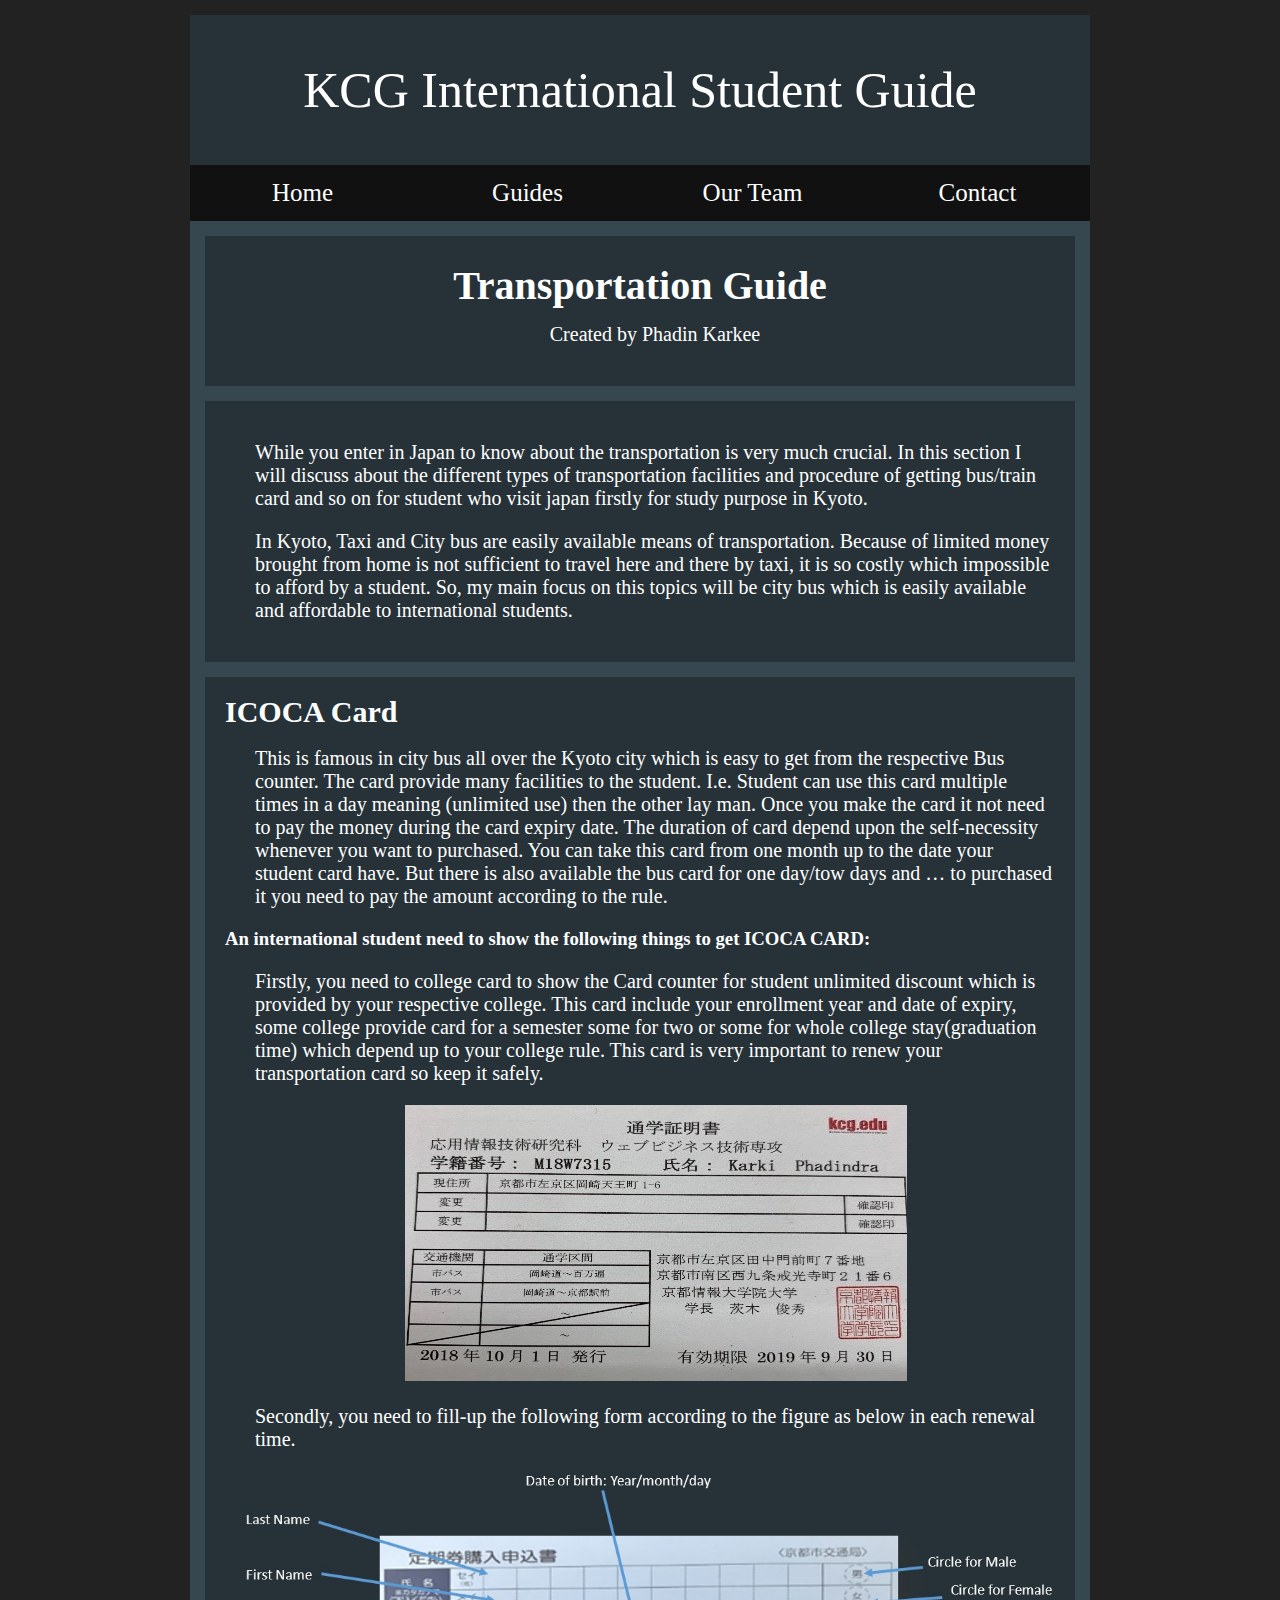
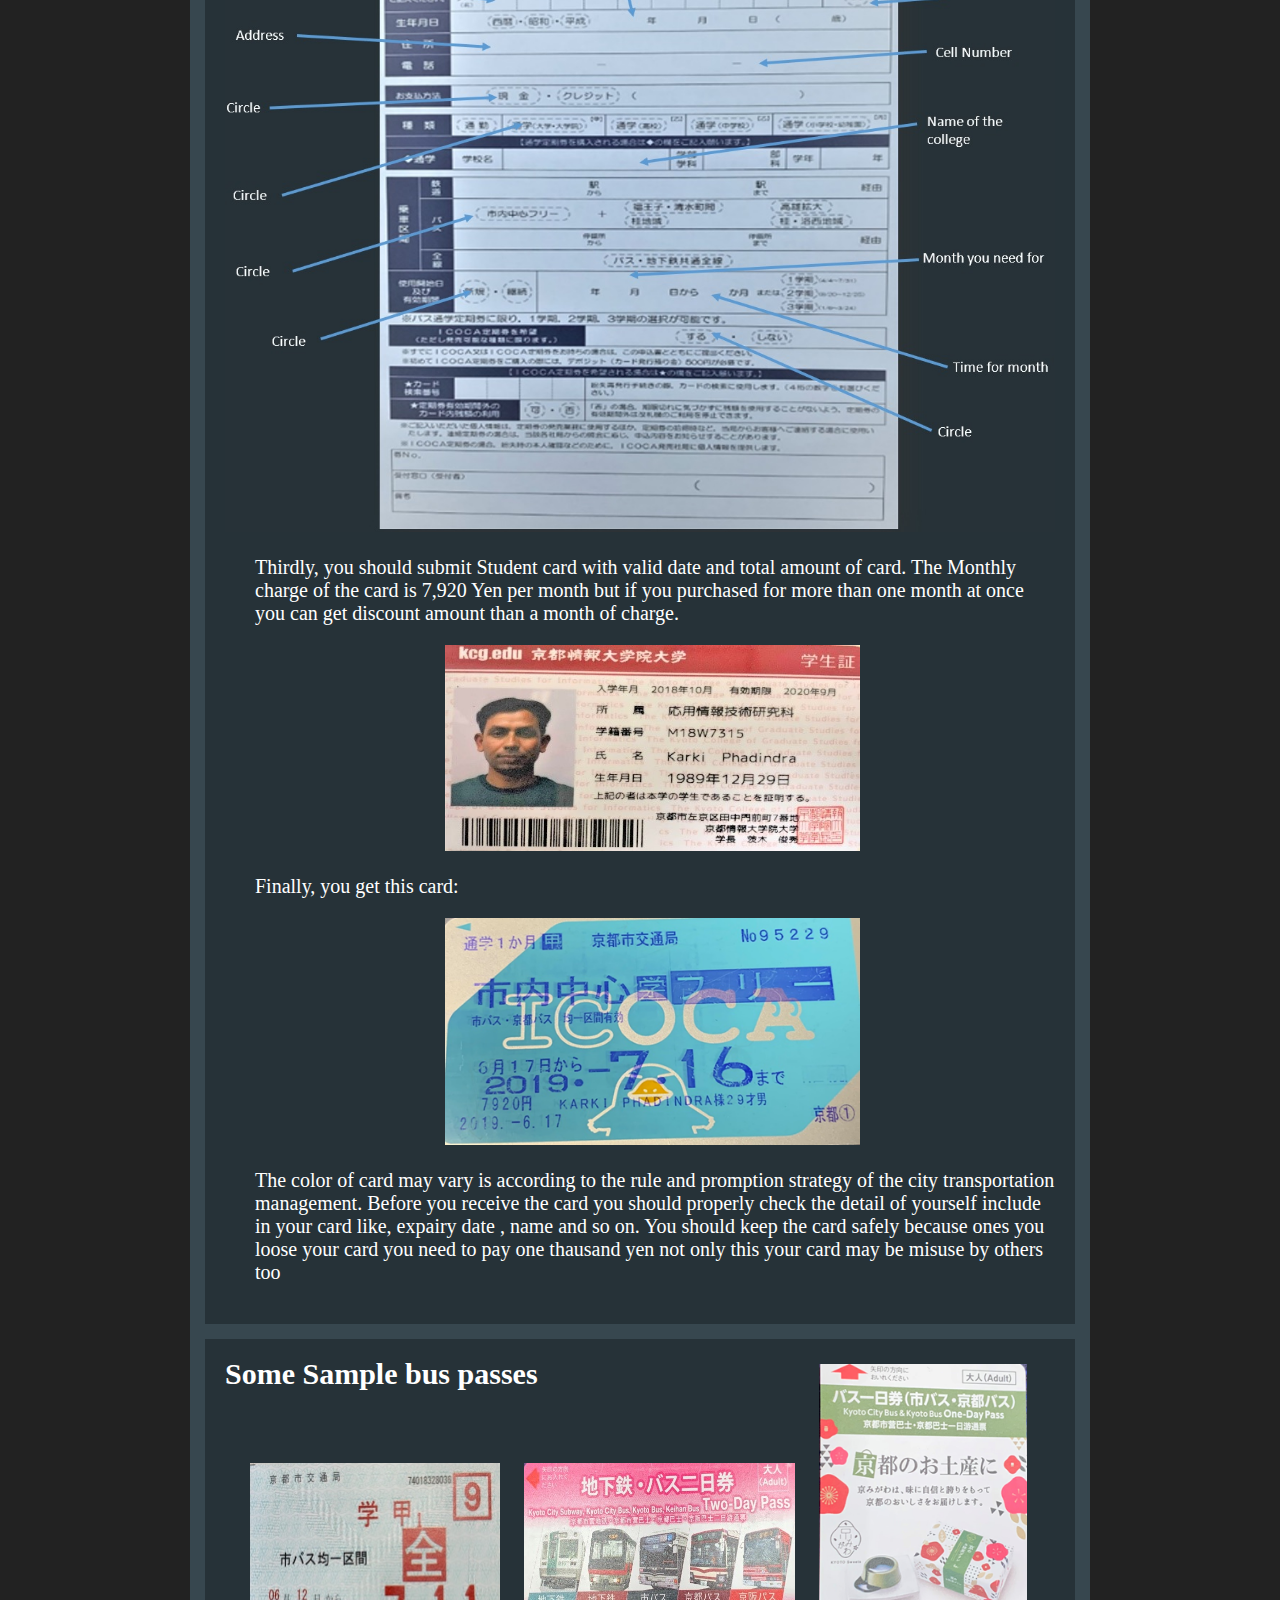
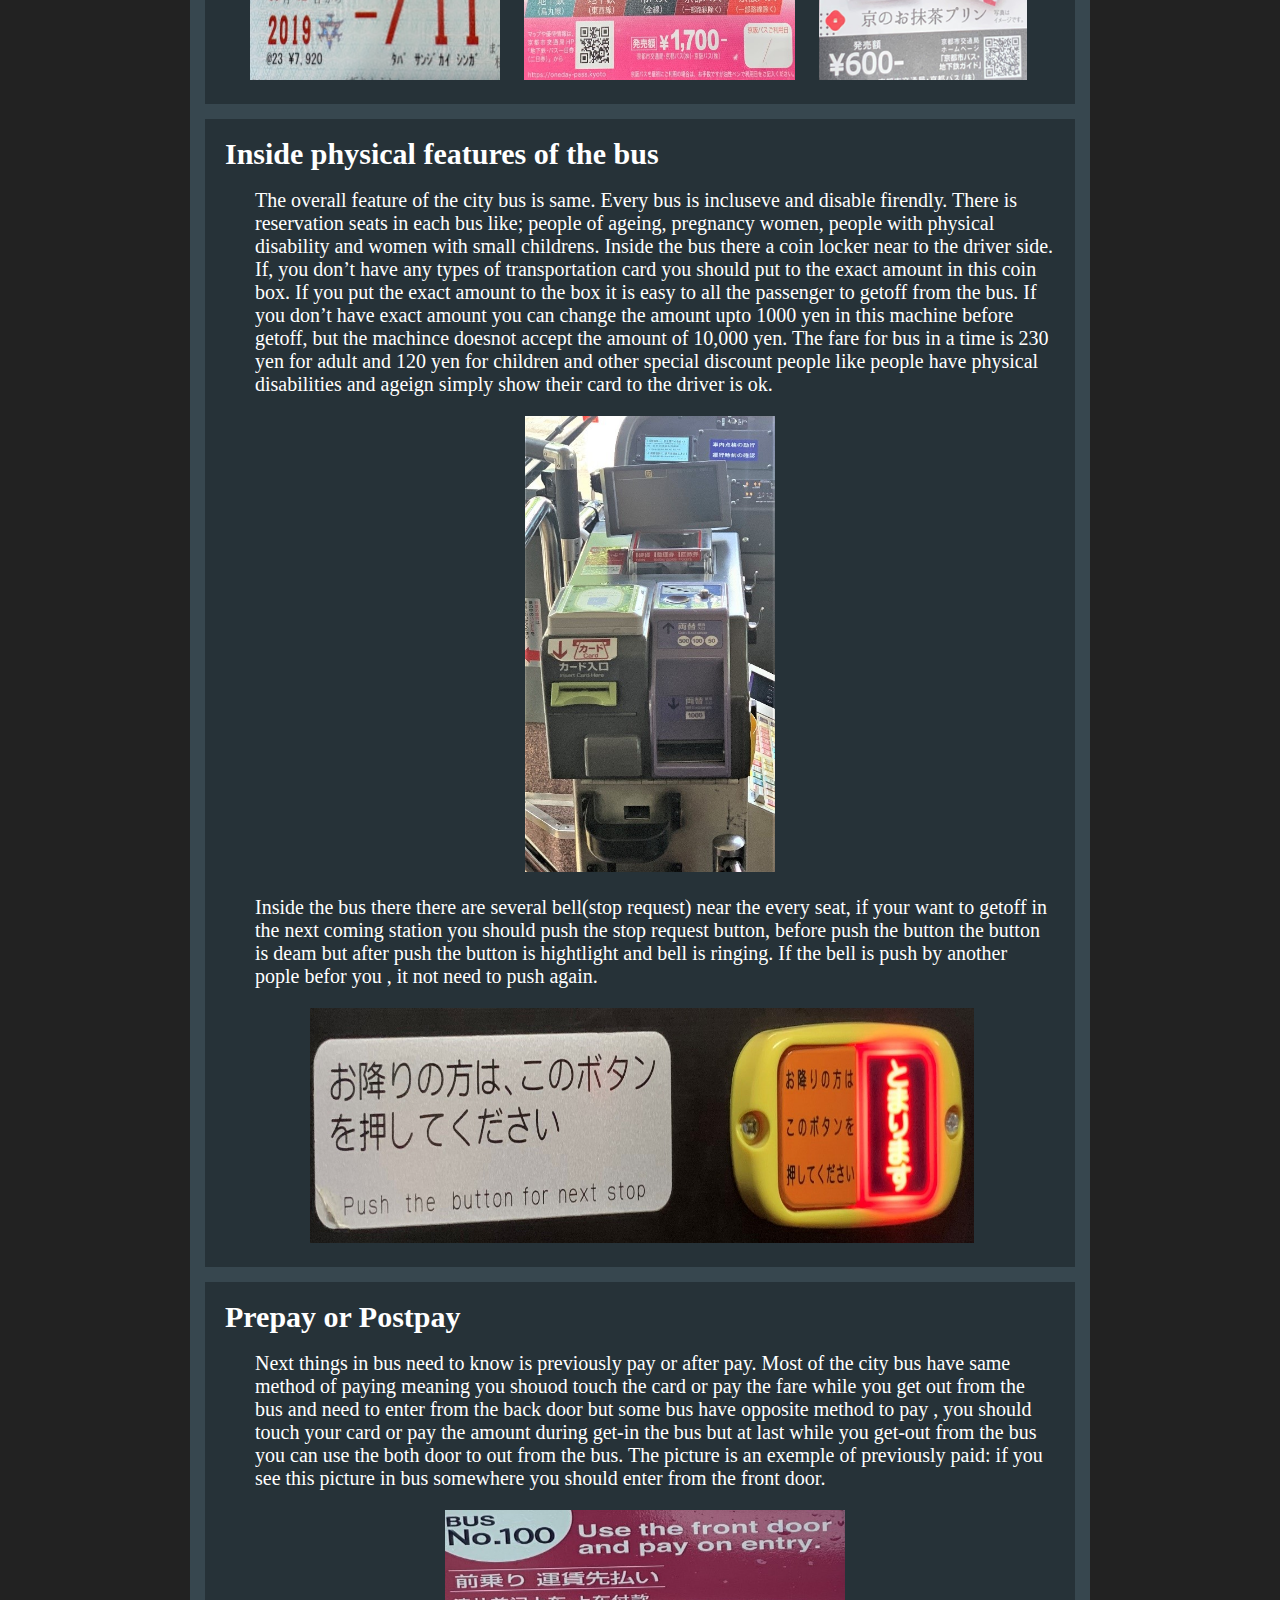
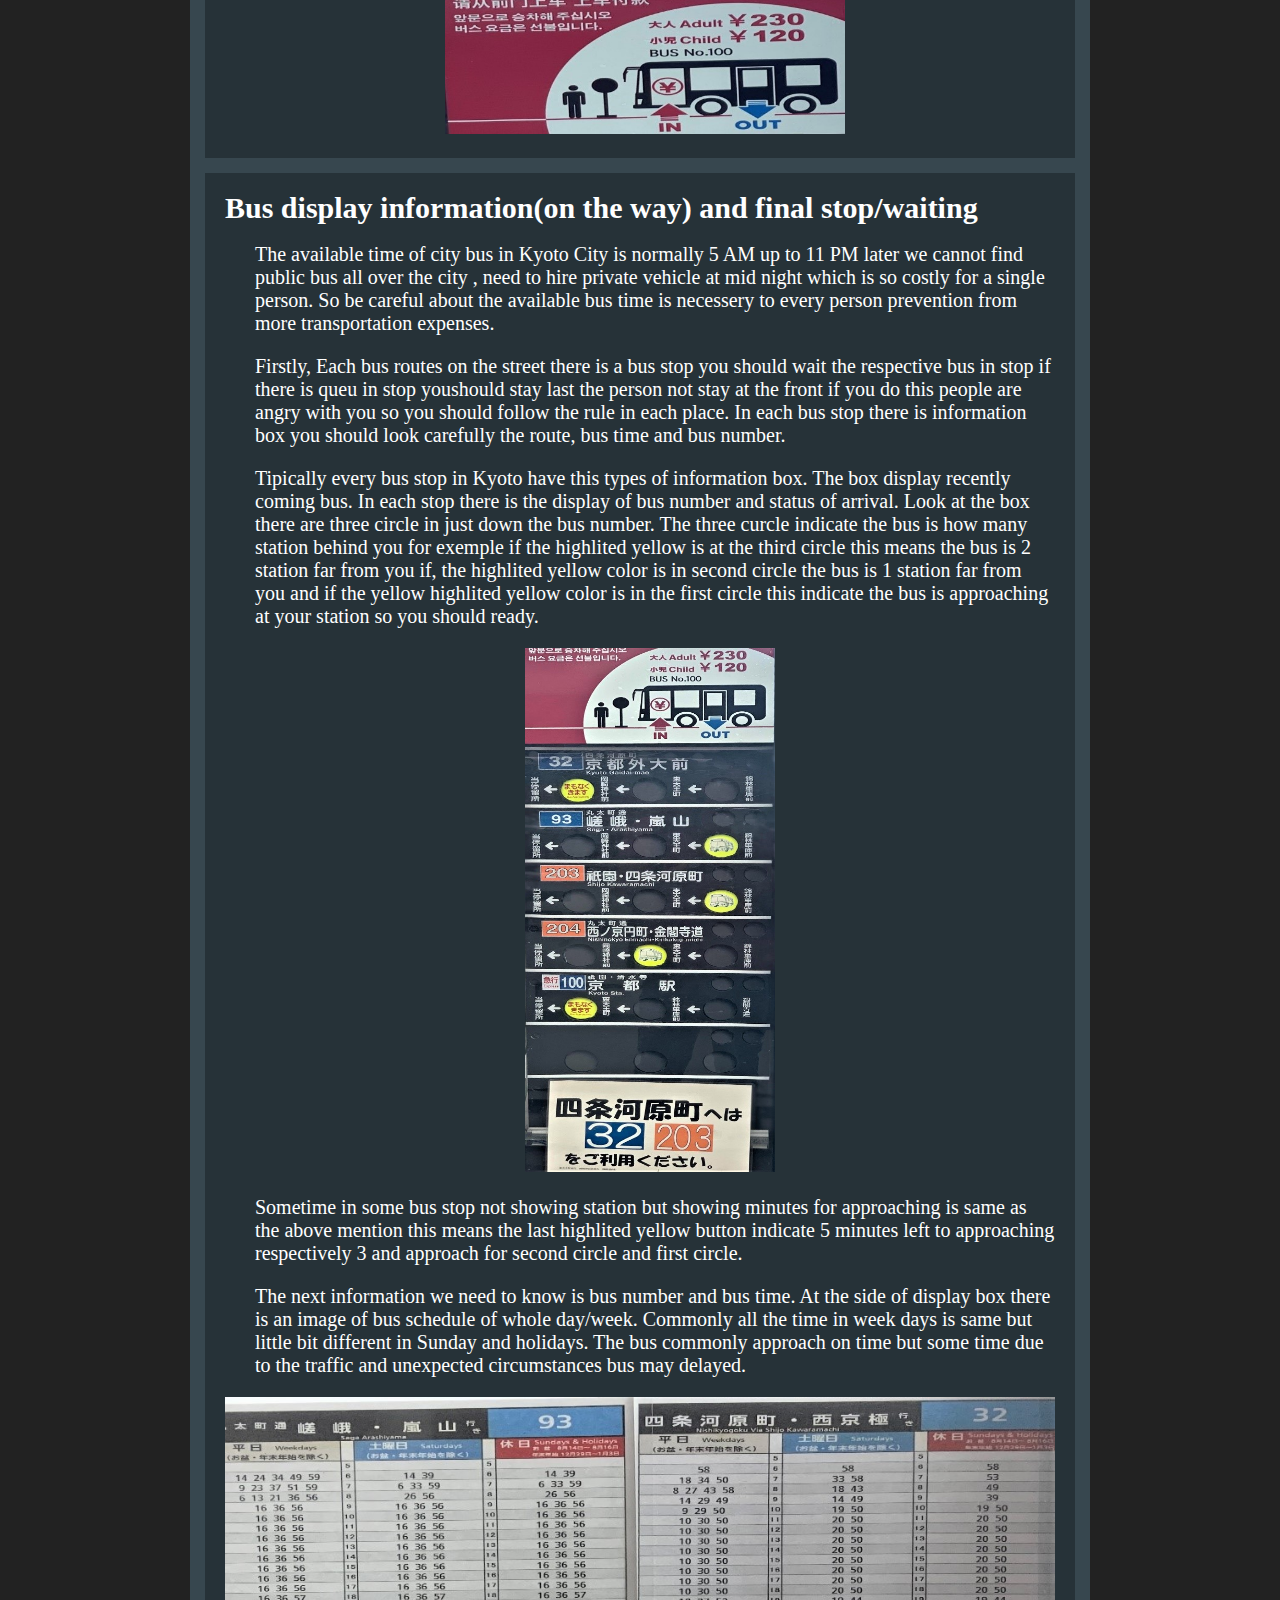
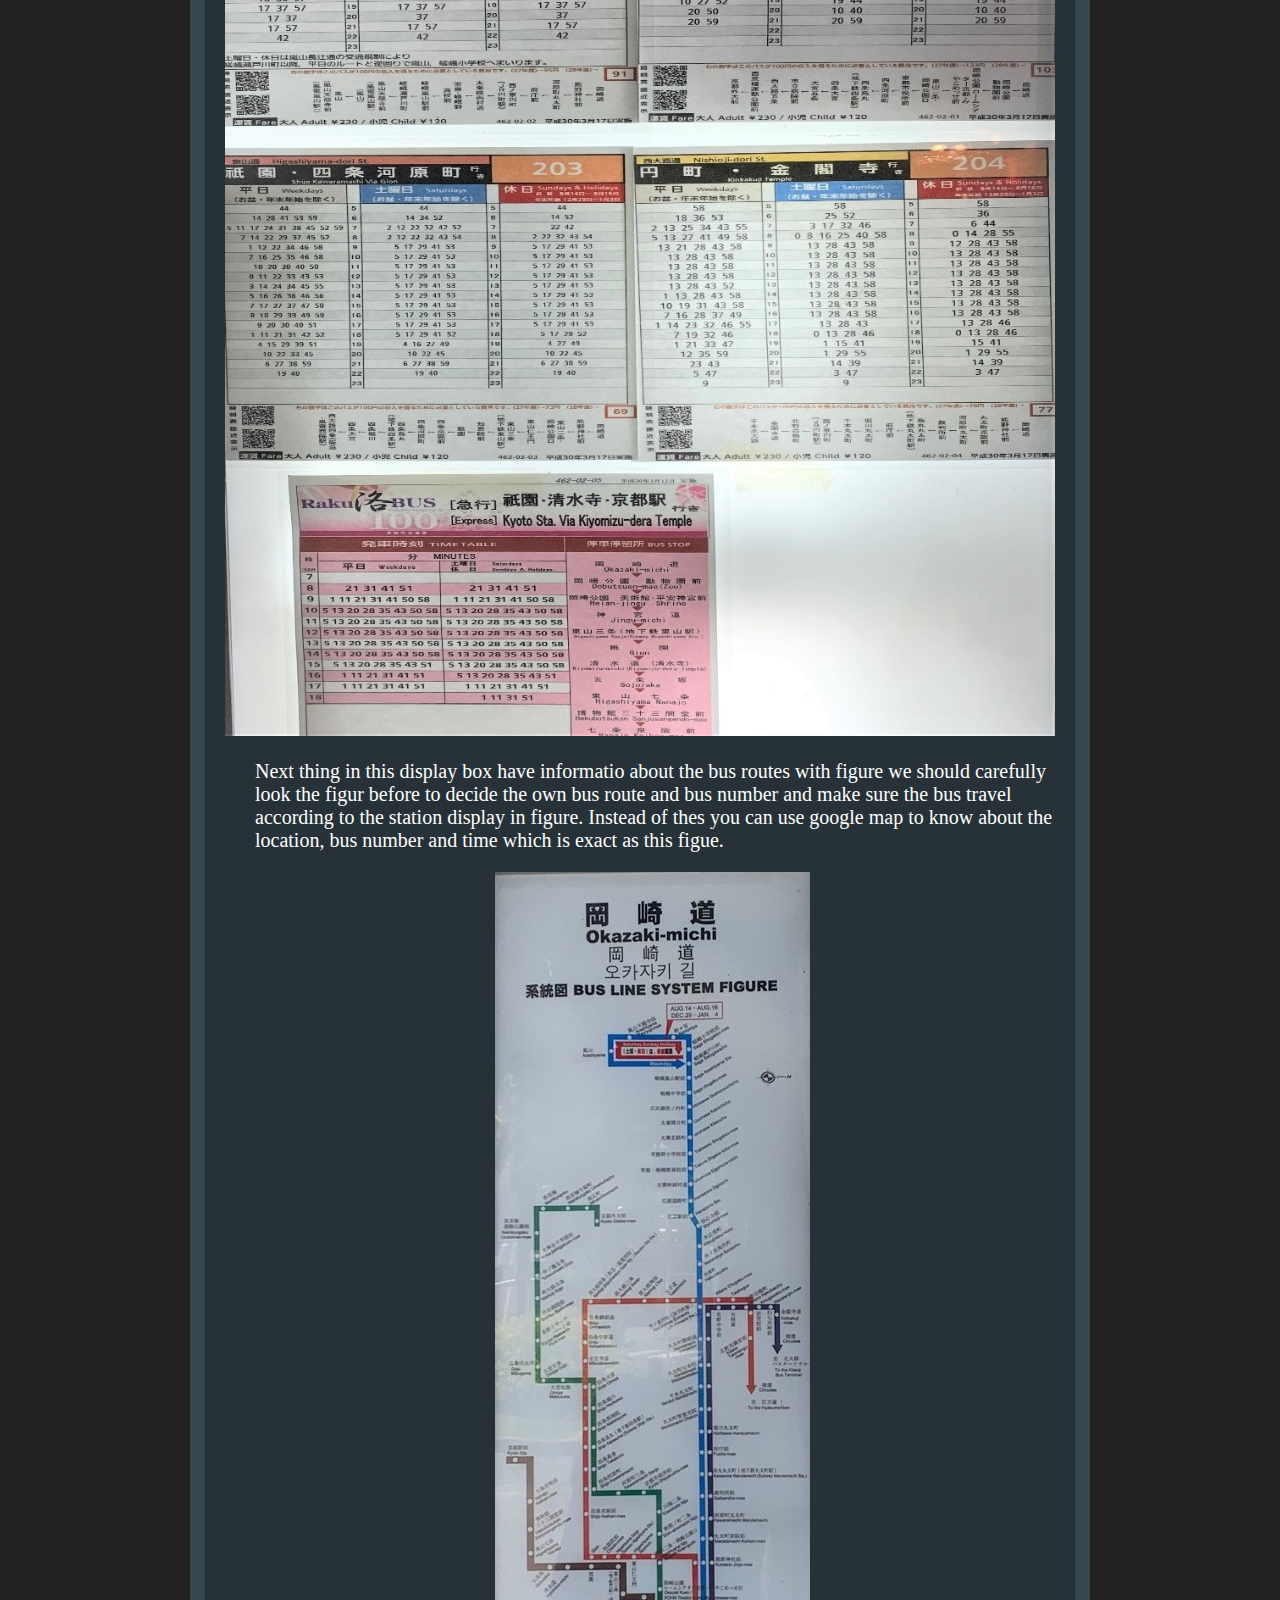
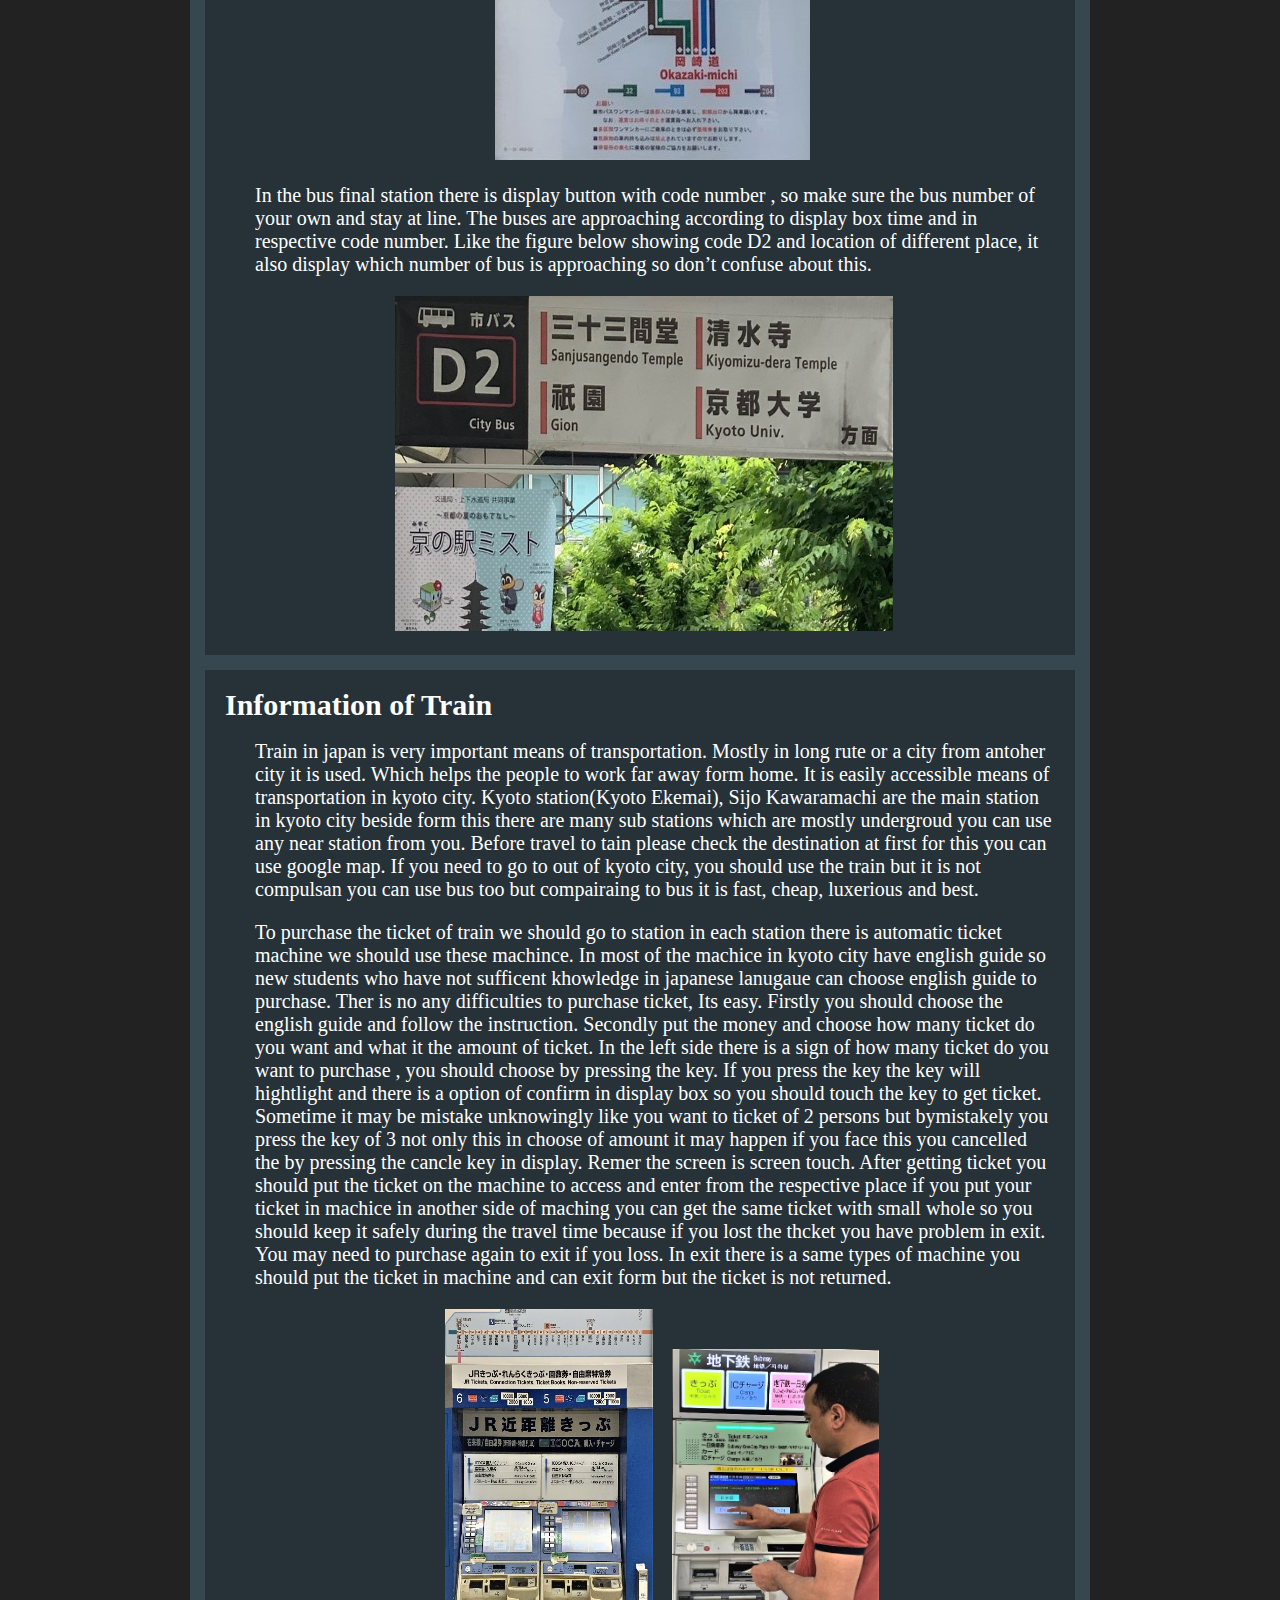
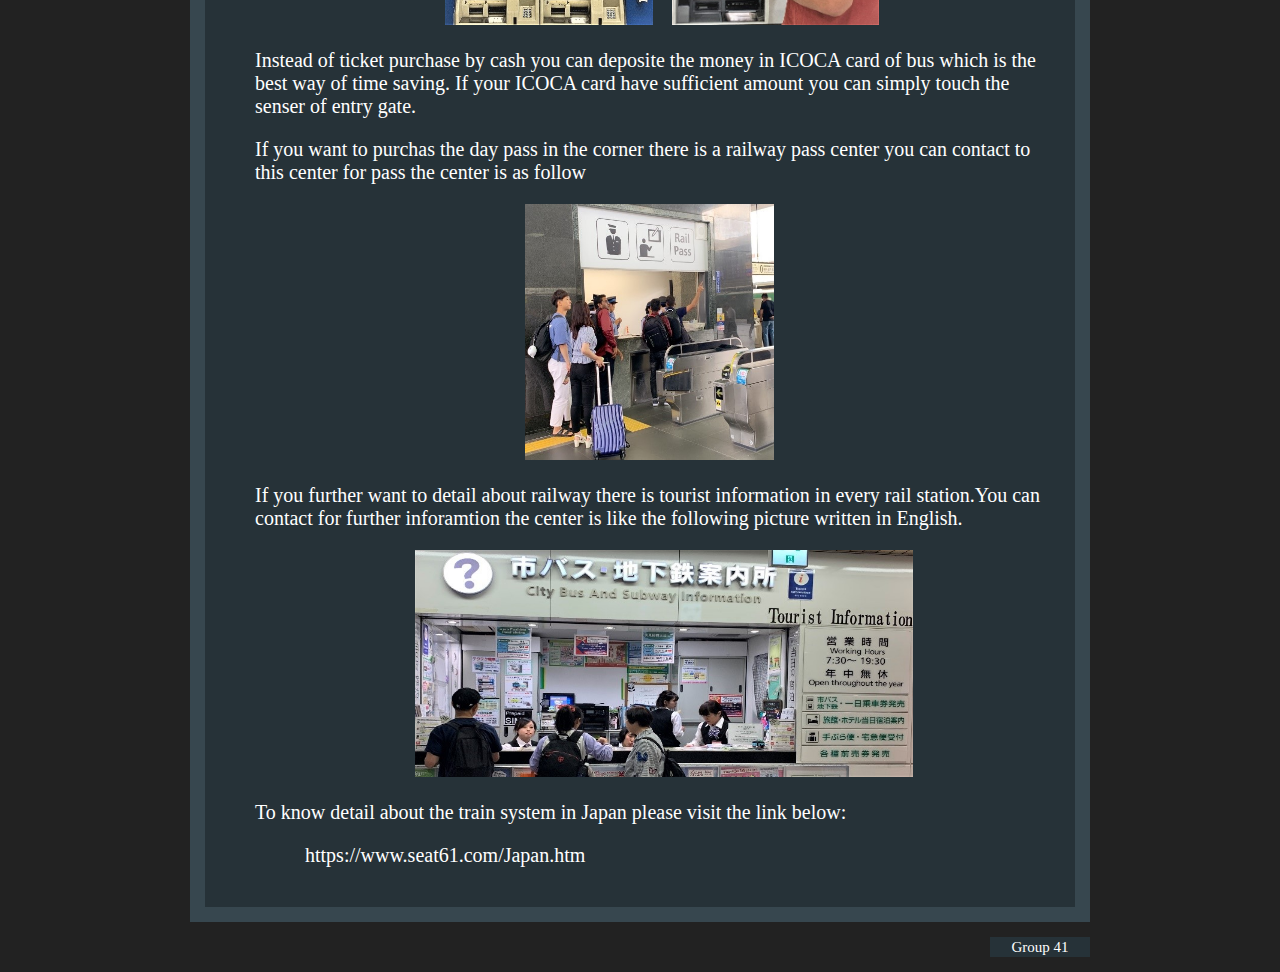
<file: guides/transportation.html>
<!DOCTYPE html>
<html>
    <head>
        <title>Transit Guide</title>
        <link rel="stylesheet" type="text/css" href="../css/main.css">
    </head>

    <body>
    <div class="container">

        <div class="header">
            <p>KCG International Student Guide</p>
        </div>

        <nav>
            <ul>
                <li><a href="../index.html">Home</a></li>
                <li><a href="../guides.html">Guides</a></li>
                <li><a href="../about.html">Our Team</a></li>
                <li><a href="../contact.html">Contact</a></li>
            </ul>
        </nav>

        <div class="main">

            <div class="item">
                <h1>Transportation Guide</h1>
                <p style="text-align: center">Created by Phadin Karkee</p>
            </div>

            <div class="item">
                <p>While you enter in Japan to know about the transportation is very much crucial. In this section I will discuss about the different types of transportation facilities and procedure of getting bus/train card and so on for student who visit japan firstly for study purpose in Kyoto.</p>
                <p>In Kyoto, Taxi and City bus are easily available means of transportation. Because of limited money brought from home is not sufficient to travel here and there by taxi, it is so costly which impossible to afford by a student. So, my main focus on this topics will be city bus which is easily available and affordable to international students.</p>
            </div>

            <div class="item">
                <h2>ICOCA Card</h2>
                <p>This is famous in city bus all over the Kyoto city which is easy to get from the respective Bus counter. The card provide many facilities to the student. I.e. Student can use this card multiple times in a day meaning (unlimited use) then the other lay man. Once you make the card it not need to pay the money during the card expiry date. The duration of card depend upon the self-necessity whenever you want to purchased. You can take this card from one month up to the date your student card have. But there is also available the bus card for one day/tow days and … to purchased it you need to pay the amount according to the rule.</p>
                <h3>An international student need to show the following things to get ICOCA CARD:</h3>
                <p>Firstly, you need to college card to show the Card counter for student unlimited discount which is provided by your respective college.  This card include your enrollment year and date of expiry, some college provide card for a semester some for two or some for whole college stay(graduation time) which depend up to your college rule. This card is very important to renew your transportation card so keep it safely.</p>
                <img src="../img/phadin/transportation/1.jpg" alt="icoca discout card" style="margin-left: 180px;">
                <p>Secondly, you need to fill-up the following form according to the figure as below in each renewal time.</p>
                <img src="../img/phadin/transportation/form.jpg" alt="form" width="100%">
                <p>Thirdly, you should submit Student card with valid date and total amount of card. The Monthly charge of the card is 7,920 Yen per month but if you purchased for more than one month at once you can get discount amount than a month of charge.</p>
                <img src="../img/phadin/transportation/2.jpg" alt="student id" width="50%" style="margin-left: 220px;">
                <p>Finally, you get this card:</p>
                <img src="../img/phadin/transportation/3.png" alt="final card" width="50%" style="margin-left: 220px;">
                <p>The color of card may vary is according to the rule and promption strategy of the city transportation management.  Before you receive the card you should properly check the detail of yourself include in your card like,  expairy date , name and so on. You should keep the card safely because ones you loose your card you need to pay one thausand yen not only this your card may be misuse by others too</p>
                
            </div>

            <div class="item">
                <h2>Some Sample bus passes</h2>
                <img src="../img/phadin/transportation/4.jpg" alt="? pass" width="250px" style="margin-left: 25px;">
                <img src="../img/phadin/transportation/6.jpg" alt="2 day pass" width="271px" style="margin-left: 20px;">
                <img src="../img/phadin/transportation/5.png" alt="1 day pass" width="25%" style="margin-left: 20px; margin-top: -45px;">
            </div>

            <div class="item">
                <h2>Inside physical features of the bus</h2>
                <p>The overall feature of the city bus is same. Every bus is incluseve and disable firendly. There is reservation seats in each bus like; people of ageing, pregnancy women, people with physical disability and women with small childrens. Inside the bus there a coin locker near to the driver side. If, you don’t have any types of transportation card you should put to the exact amount in this coin box. If you put the exact amount to the box it is easy to all the passenger to getoff from the bus. If you don’t have exact amount you can change the amount upto 1000 yen in this machine before getoff, but the machince doesnot accept the amount of 10,000 yen. The fare for bus in a time is 230 yen for adult and 120 yen for children and other special discount people like people have physical disabilities and ageign simply show their  card to the driver is ok.</p>
                <img src="../img/phadin/transportation/7.jpg" alt="bus" width="250px;" style="margin-left: 300px;">
                <p>Inside the bus there there are several bell(stop request) near the every seat, if your want to getoff in the next coming station you should push the stop request button, before push the button the button is deam but after push the button is hightlight and bell is ringing. If the bell is push by another pople befor you , it not need to push again.</p>
                <img src="../img/phadin/transportation/8.jpg" alt="stop button" width="80%" style="margin-left: 85px;">
            </div>

            <div class="item">
                <h2>Prepay or Postpay</h2>
                <p>Next things in bus need to know is previously pay or after pay. Most of the city bus have same method of paying meaning you shouod touch the card or pay the fare while you get out from the bus and need to enter from the back door but some bus have opposite method to pay , you should touch your card or pay the amount during  get-in the bus but at last while you get-out from the bus you can use the both door to out from the bus. The picture is an exemple of previously paid: if you see this picture in bus somewhere you should enter from the front door.</p>
                <img src="../img/phadin/transportation/9.jpg" alt="entry sign" width="400px" style="margin-left: 220px;">
            </div>

            <div class="item">
                <h2>Bus display information(on the way) and final stop/waiting</h2>
                <p>The available time of city bus in Kyoto City is normally 5 AM up to 11 PM later we cannot find public bus all over the city , need to hire  private vehicle at mid night which is so costly for a single person. So be careful about the available bus time is necessery to every person prevention from more transportation expenses.</p>
                <p>Firstly, Each bus routes on the street there is a bus stop you should wait the respective bus in stop if there is queu in stop youshould stay last the person not stay at the front if you do this people are angry with you so you should follow the rule in each place. In each bus stop there is information box you should look carefully the route, bus time and bus number.</p>
                <p>Tipically every bus stop in Kyoto have this types of information box. The box display recently coming bus. In each stop there is the display of bus number and status of arrival. Look at the box there are three circle in just down the bus number. The three curcle indicate the bus is how many station behind you for exemple if the highlited yellow is at the third circle this means the bus is 2 station far from you if, the highlited yellow color is in second circle the bus is 1 station far from you and if the yellow highlited yellow color is in the first circle this indicate the bus is approaching at your station so you should ready.</p>
                <img src="../img/phadin/transportation/10.jpg" alt="information box" width="250px" style="margin-left: 300px;">
                <p>Sometime in some bus stop not showing station but showing minutes for approaching is same as the above mention this means the last highlited yellow button indicate 5 minutes left to approaching respectively 3 and approach for second circle and first circle.</p>
                <p>The next information we need to know is bus number and bus time. At the side of display box there is an image of bus schedule of whole day/week. Commonly all the time in week days is same but little bit different in Sunday and holidays. The bus commonly approach on time but some time due to the traffic and unexpected circumstances bus may delayed.</p>
                <img src="../img/phadin/transportation/11.jpg" alt="schedule" width="100%">
                <p>Next thing in this display box have informatio about the bus routes with figure we should carefully look the figur before to decide the own bus route and bus number and make sure the bus travel according to the station display in figure. Instead of thes you can use google map to know about the location, bus number and time which is exact as this figue.</p>
                <img src="../img/phadin/transportation/13.jpg" alt="route map" style="margin-left: 270px">
                <p>In the bus final station there is display button with code number , so make sure the bus number of your own and stay at line. The buses are approaching according to display box time and in respective code number. Like the figure below showing code D2 and location of different place, it also display which number of bus is approaching so don’t confuse about this.</p>
                <img src="../img/phadin/transportation/12.jpg" alt="sign" width="60%" style="margin-left: 170px;">
            </div>

            <div class="item">
                <h2>Information of Train</h2>
                <p>Train in japan is very important means of transportation. Mostly in long rute or a city from antoher city it is used. Which helps the people to work far away form home. It is easily accessible means of transportation in kyoto city. Kyoto station(Kyoto Ekemai), Sijo Kawaramachi are the main station in kyoto city beside form this there are many sub stations which are mostly undergroud you can use any near station from you. Before travel to tain please check the destination at first for this you can use google map.  If you need to go to out of kyoto city, you should use the train but it is not compulsan you can use bus too  but compairaing to bus it is fast, cheap, luxerious and best.</p>
                <p>To purchase the ticket of train we should go to station in each station there is automatic ticket machine we should use these machince. In most of the machice in kyoto city have english guide so new students who have not sufficent khowledge in japanese lanugaue can choose english guide to purchase. Ther is no any difficulties to purchase ticket, Its easy. Firstly you should choose the english guide and follow the instruction. Secondly put the money and choose how many ticket do you want and what it the amount of ticket. In the left side there is a sign of how many ticket do you want to purchase , you should choose by pressing the key. If you press the key the key will hightlight and there is a option of confirm in display box so you should touch the key to get ticket. Sometime it may be mistake unknowingly like you want to ticket of 2 persons but bymistakely you press the key of 3 not only this in choose of amount it may happen if you face this you cancelled the by pressing the cancle key in display. Remer the screen is screen touch. After getting ticket you should put the ticket on the machine to access and enter from the respective place if you put your ticket in machice in another side of maching you can get the same ticket with small whole so you should keep it safely during the travel time because if you lost the thcket you have problem in exit. You may need to purchase again to exit if you loss. In exit there is a same types of machine you should put the ticket in machine and can exit form but the ticket is not returned.</p>
                <img src="../img/phadin/transportation/15.jpg" alt="schedule" width="25%" style="margin-left: 220px">
                <img src="../img/phadin/transportation/16.jpg" alt="schedule" width="25%" style="margin-left: 15px">
                <p>Instead of ticket purchase by cash you can deposite the money in ICOCA card of bus which is the best way of time saving. If your ICOCA card have sufficient amount you can simply touch the senser of entry gate.</p>
                <p>If you want to purchas the day pass in the corner there is a railway pass center you can contact to this center for  pass the center is as follow</p>
                <img src="../img/phadin/transportation/17.jpg" alt="schedule" width="30%" style="margin-left: 300px">
                <p>If you further want to detail about railway  there is tourist information in every rail station.You can contact for further inforamtion the center is like the following picture written in English.</p>
                <img src="../img/phadin/transportation/18.jpg" alt="schedule" width="60%" style="margin-left: 190px">
                <p>To know detail about the train system in Japan please visit the link below:</p>
                <p style="margin-left: 80px;">https://www.seat61.com/Japan.htm</p>
            </div>
			
        </div>       
    </div>

    <footer>
        <p>Group 41</p>
    </footer>

    </body>
</html>
</file>
<file: css/main.css>
* {
    color: #FFFFFF;
}
body {
    background-color: #222222;
}
nav {
    position: sticky;
    position: -webkit-sticky;
    top: 0;
    overflow: hidden;
    background-color: #111;
    font-size: 25px;
}
nav ul {
    list-style-type: none;
    margin: 0;
    padding: 0;
    overflow: hidden;
}
nav li {
    float: left;
    width: 25%;
}
nav li a {
    display: block;
    text-align: center;
    padding: 14px 16px;
    text-decoration: none;
}
nav li a:hover {
    background-color: #116466;
}
nav .active {
    background-color: #116466;
}
.container{
    width: 900px;
    margin: auto;
    background-color: #37474F;
    margin-top: 15px;
}
.header{
    display: table;
    width: 100%;
    height: 150px;
    text-align: center;
    line-height: 0;
    background-color: #263238;
}
.header p{
    display: table-cell;
    vertical-align: middle;
    font-size: 50px;
}
.main {
    padding: 15px;
}
.item {
    background-color: #263238;
    padding: 20px;
    margin-bottom: 15px;
}
.item:last-child {
    background-color: #263238;
    padding: 20px;
    margin-bottom: 0px;
}
.item h1 {
    text-align: center;
    font-size: 40px;
    margin-top: 15px;
    line-height: 0;
    padding-top: 15px;
    padding-bottom: 10px;
}
.item h2 {
    font-size: 30px;
    margin-top: 15px;
    margin-bottom: 35px;
    line-height: 0;
}
.item p {
    margin-left: 30px;
    font-size: 20px;
}
.table {
    display: table;
    width: 100%;
    margin-bottom: 15px;
}
.table:last-child {
    display: table;
    width: 100%;
    margin-bottom: 0px;
}
.row {
    display: table-row;
}
.guideleft {
    display: table-cell;
    width: 33%;
    height: 300px;
    background-color: #263238;
    padding: 15px;
    border-right: 7.5px solid #37474F;
}
.guideleft h2 {
    text-align: center;
}
.guideleft:hover {
    background-color: #116466;
}
.guidecenter {
    display: table-cell;
    width: 33%;
    background-color: #263238;
    padding: 15px;
    border-right: 7.5px solid #37474F;
    border-left: 7.5px solid #37474F;
}
.guidecenter h2 {
    text-align: center;
}
.guidecenter:hover {
    background-color: #116466;
}
.guideright {
    display: table-cell;
    width: 33%;
    background-color: #263238;
    padding: 15px;
    border-left: 7.5px solid #37474F;
}
.guideright h2 {
    text-align: center;
}
.guideright:hover {
    background-color: #116466;
}
.left25 {
    display: table-cell;
    vertical-align: middle;
    width: 25%;
    background-color: #263238;
    padding: 15px;
    border-right: 7.5px solid #37474F;
}
.right75 {
    display: table-cell;
    text-align: center;
    vertical-align: middle;
    width: 75%;
    background-color: #263238;
    padding: 15px;
    border-left: 7.5px solid #37474F;
}
.right75 h2{
    font-size: 30px;
    line-height: 10px;
    text-align: left;
    margin-left: 5%;
}
.right75 p {
    text-align: left;
    margin-left: 10%;
    line-height: 10px;
}
.gridleft {
    display: table-cell;
    width: 33%;
    height: 300px;
    background-color: #263238;
    padding: 15px;
    border-right: 7.5px solid #37474F;
}
.gridleft h2 {
    text-align: center;
}
.gridcenter {
    display: table-cell;
    width: 33%;
    background-color: #263238;
    padding: 15px;
    border-right: 7.5px solid #37474F;
    border-left: 7.5px solid #37474F;
}
.gridcenter h2 {
    text-align: center;
}
.gridright {
    display: table-cell;
    width: 33%;
    background-color: #263238;
    padding: 15px;
    border-left: 7.5px solid #37474F;
}
.gridright h2 {
    text-align: center;
}
footer{
    margin-left: auto;
    margin-right: auto;
    margin-top: 15px;
	width: 900px;
}
footer p{
    background-color: #263238;
    font-size: 15px;
    line-height: 20px;
	text-align: center;
    margin-left: auto;
	width: 100px;
}
</file>
